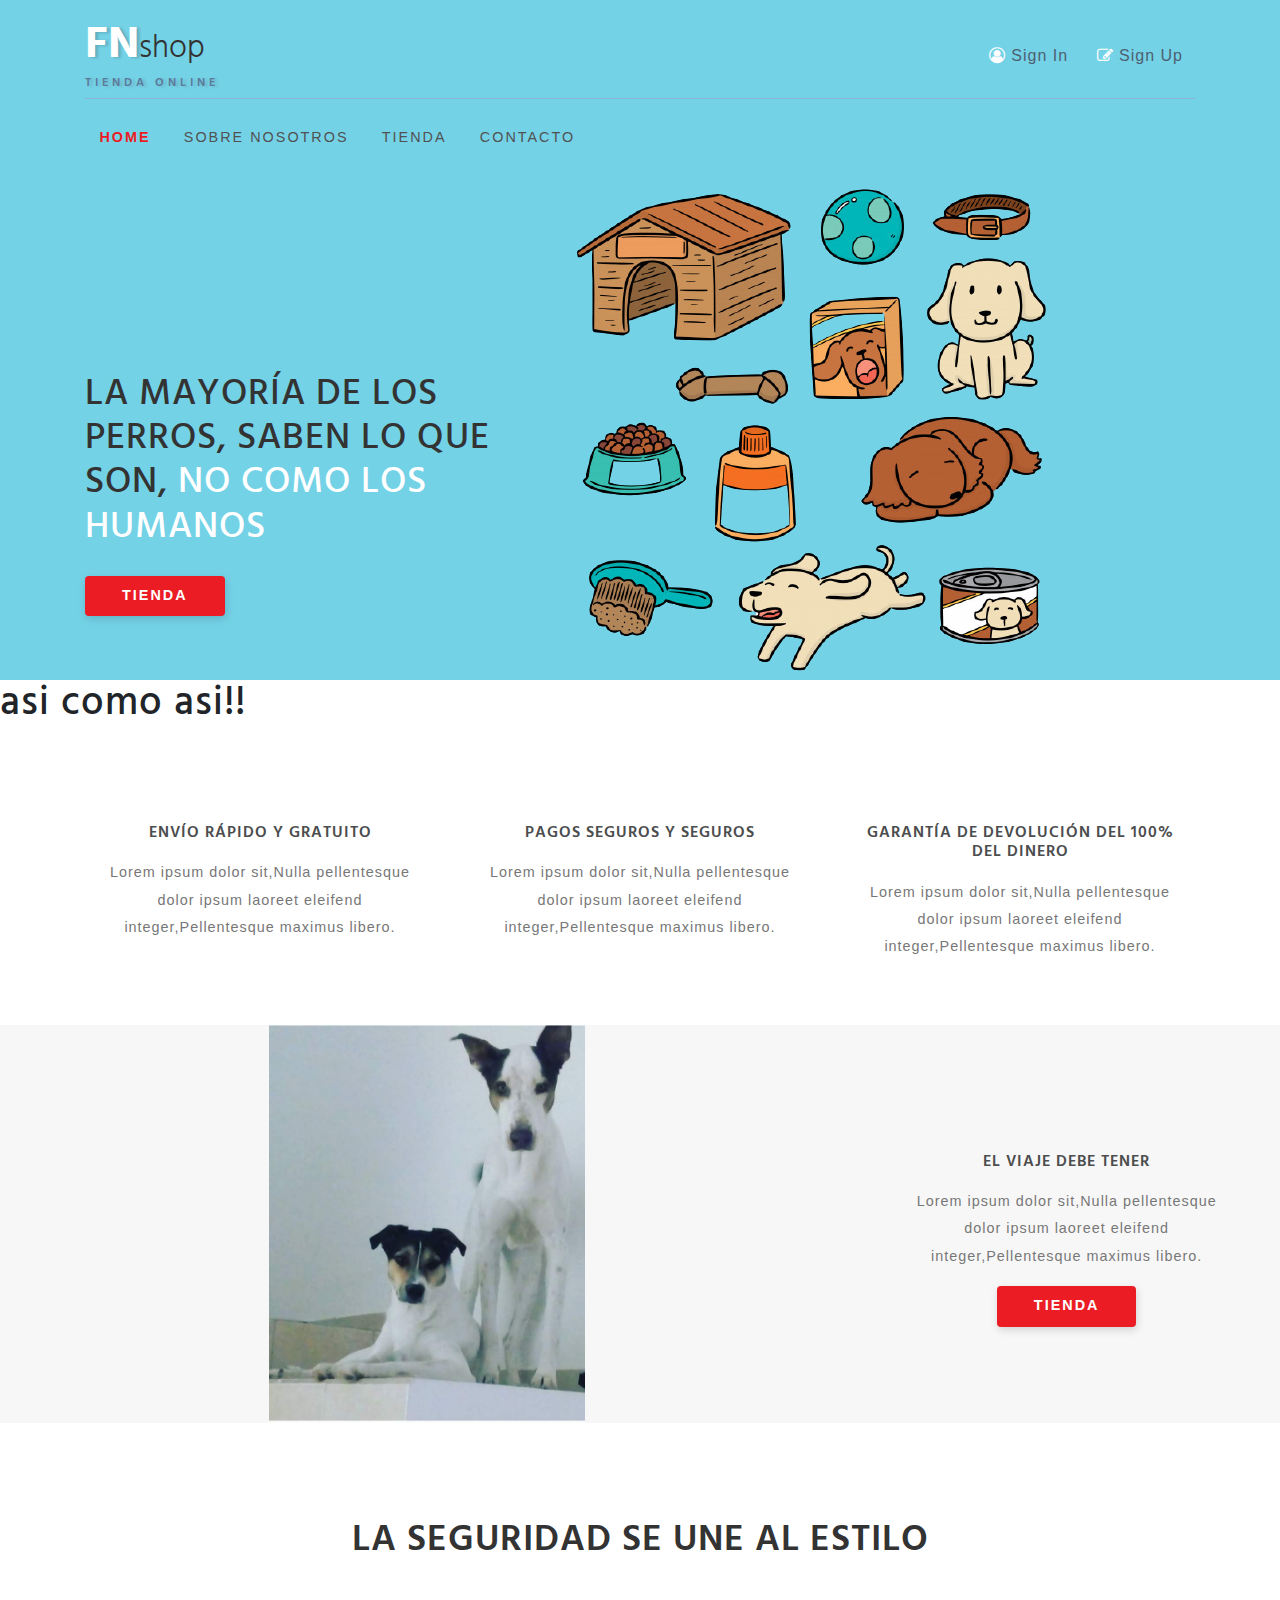
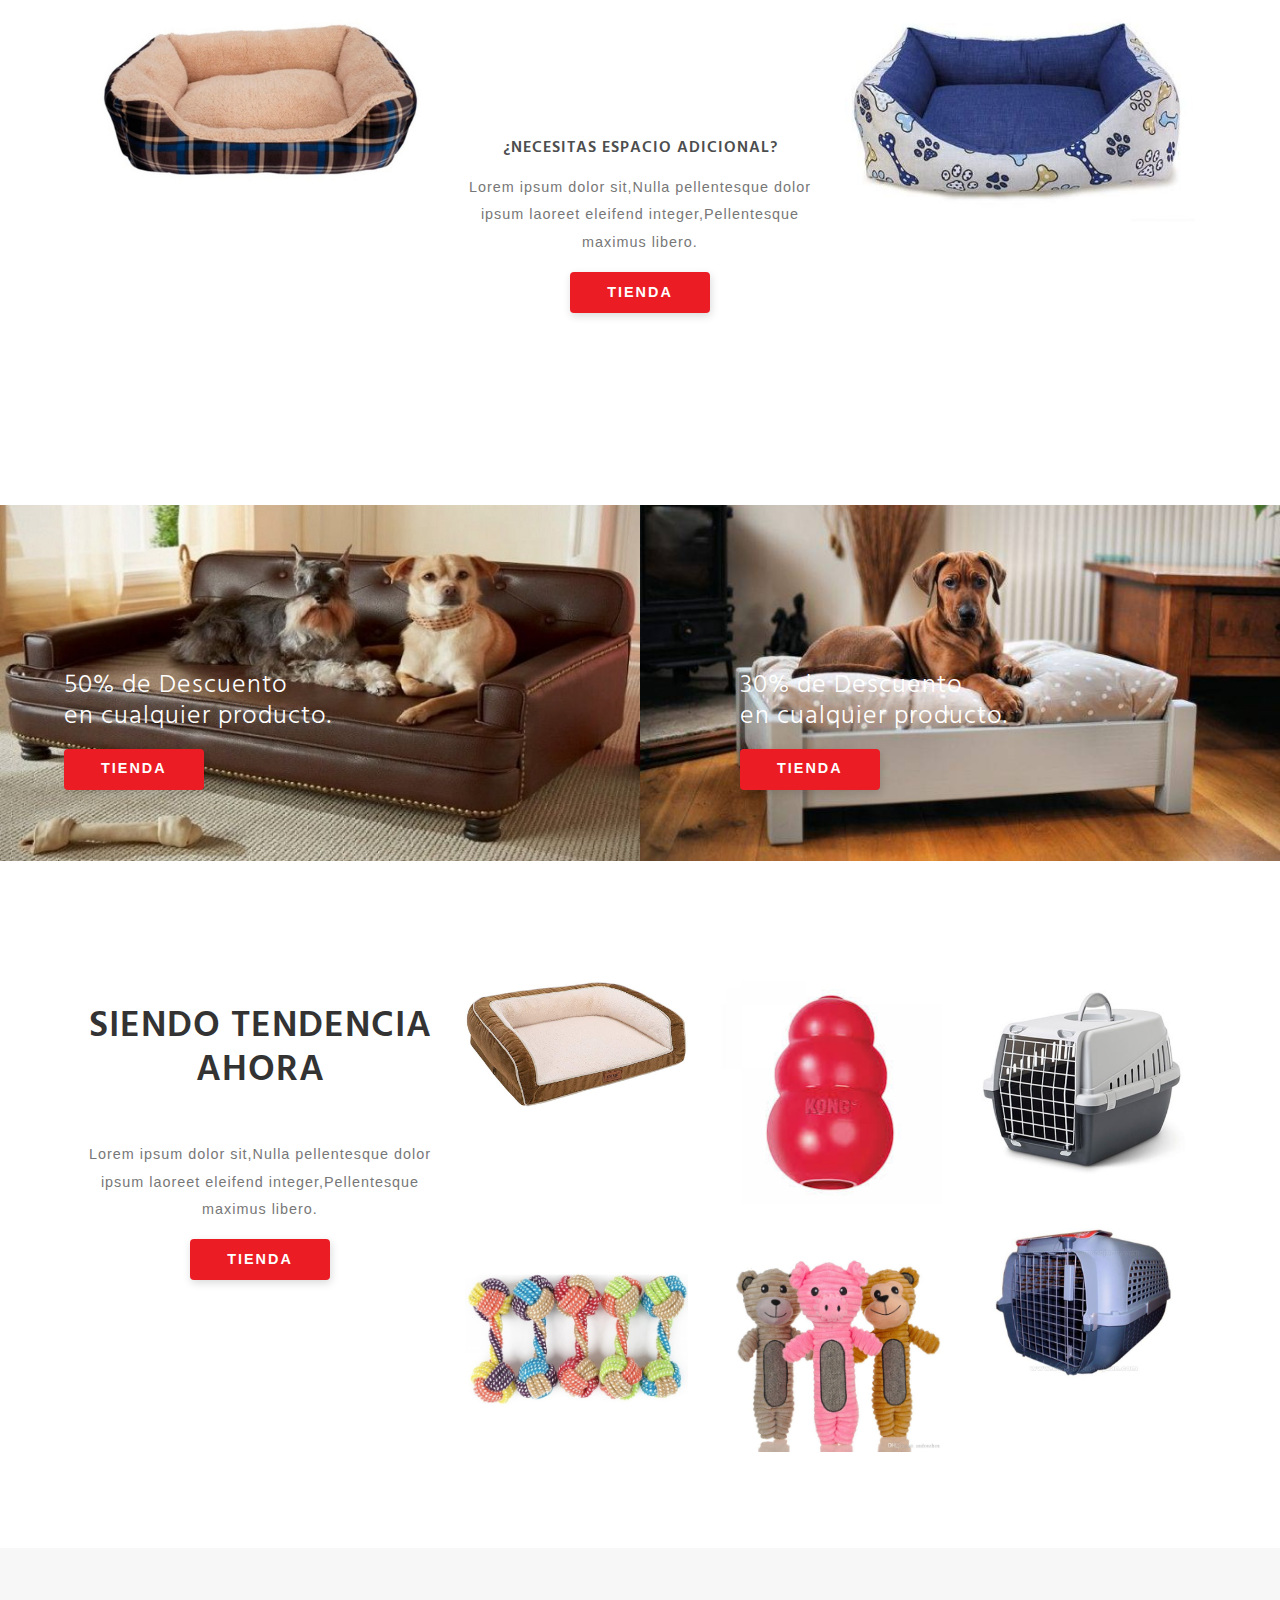
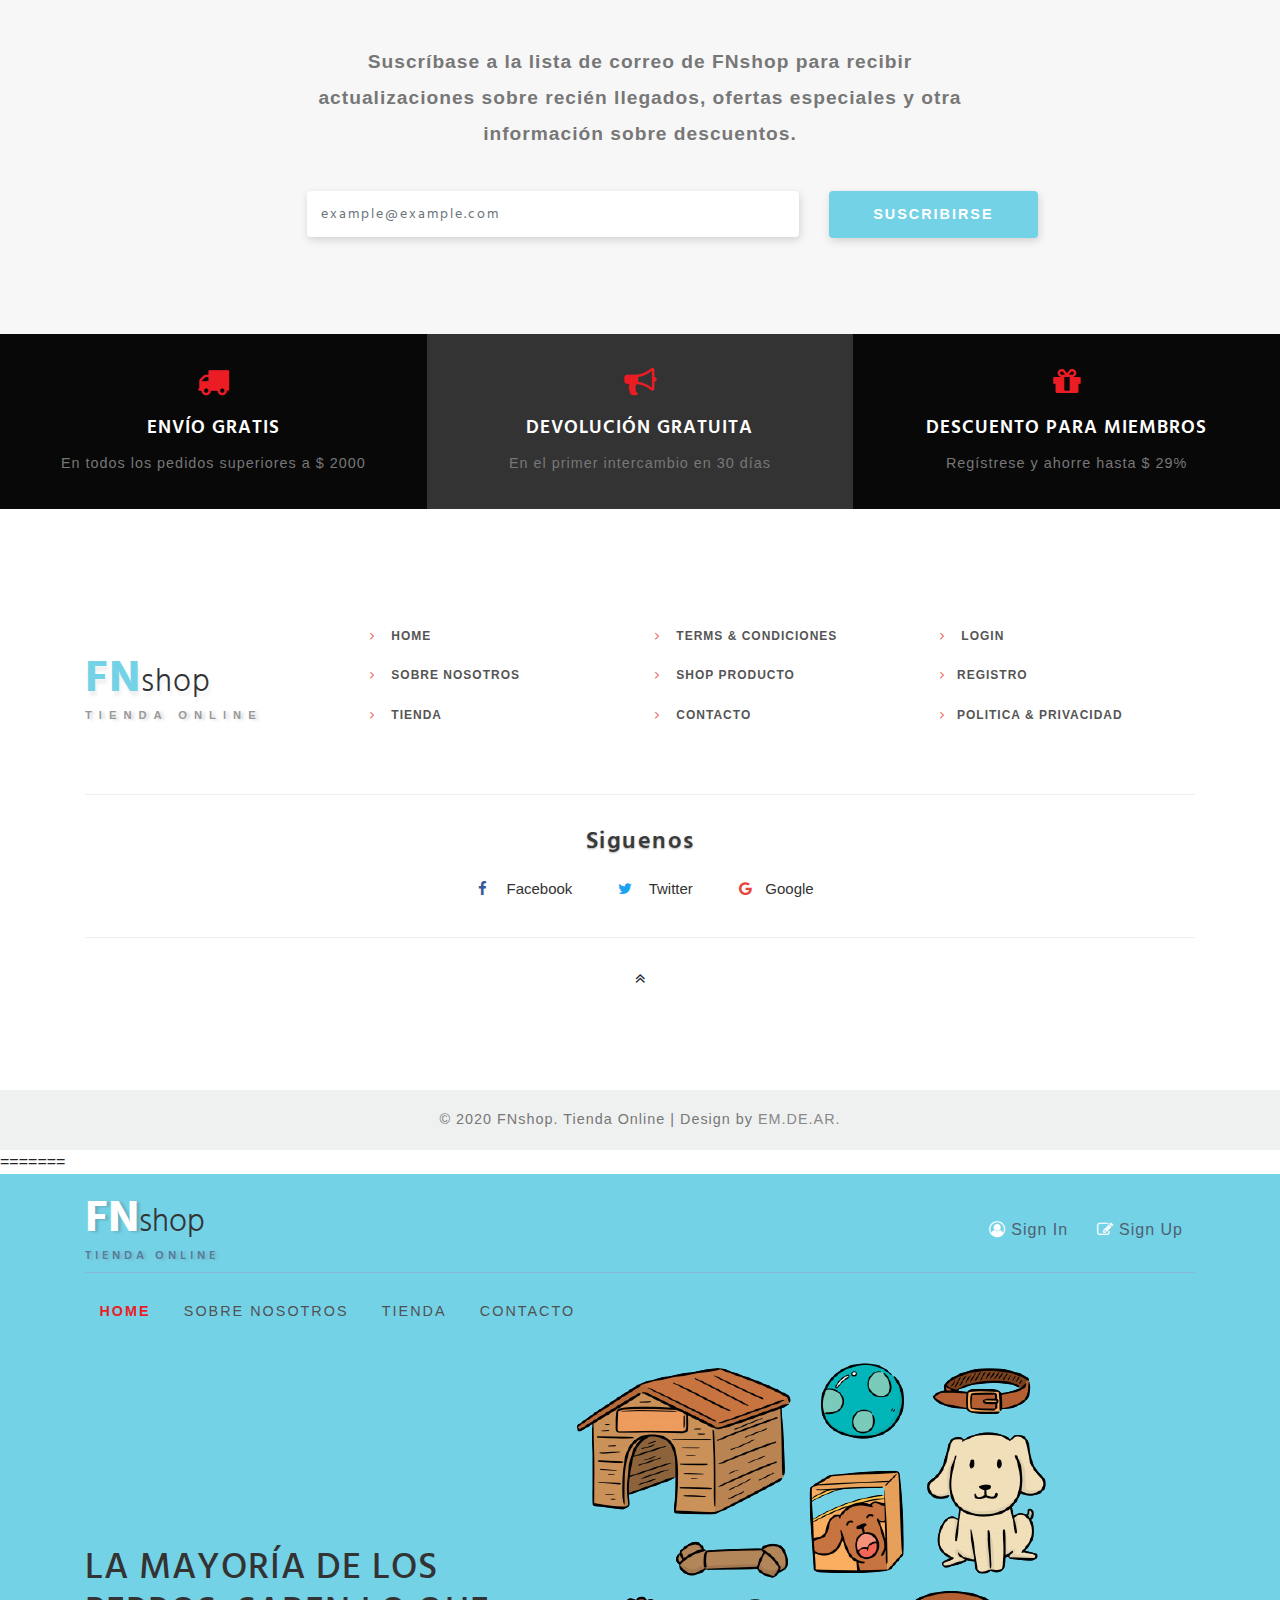
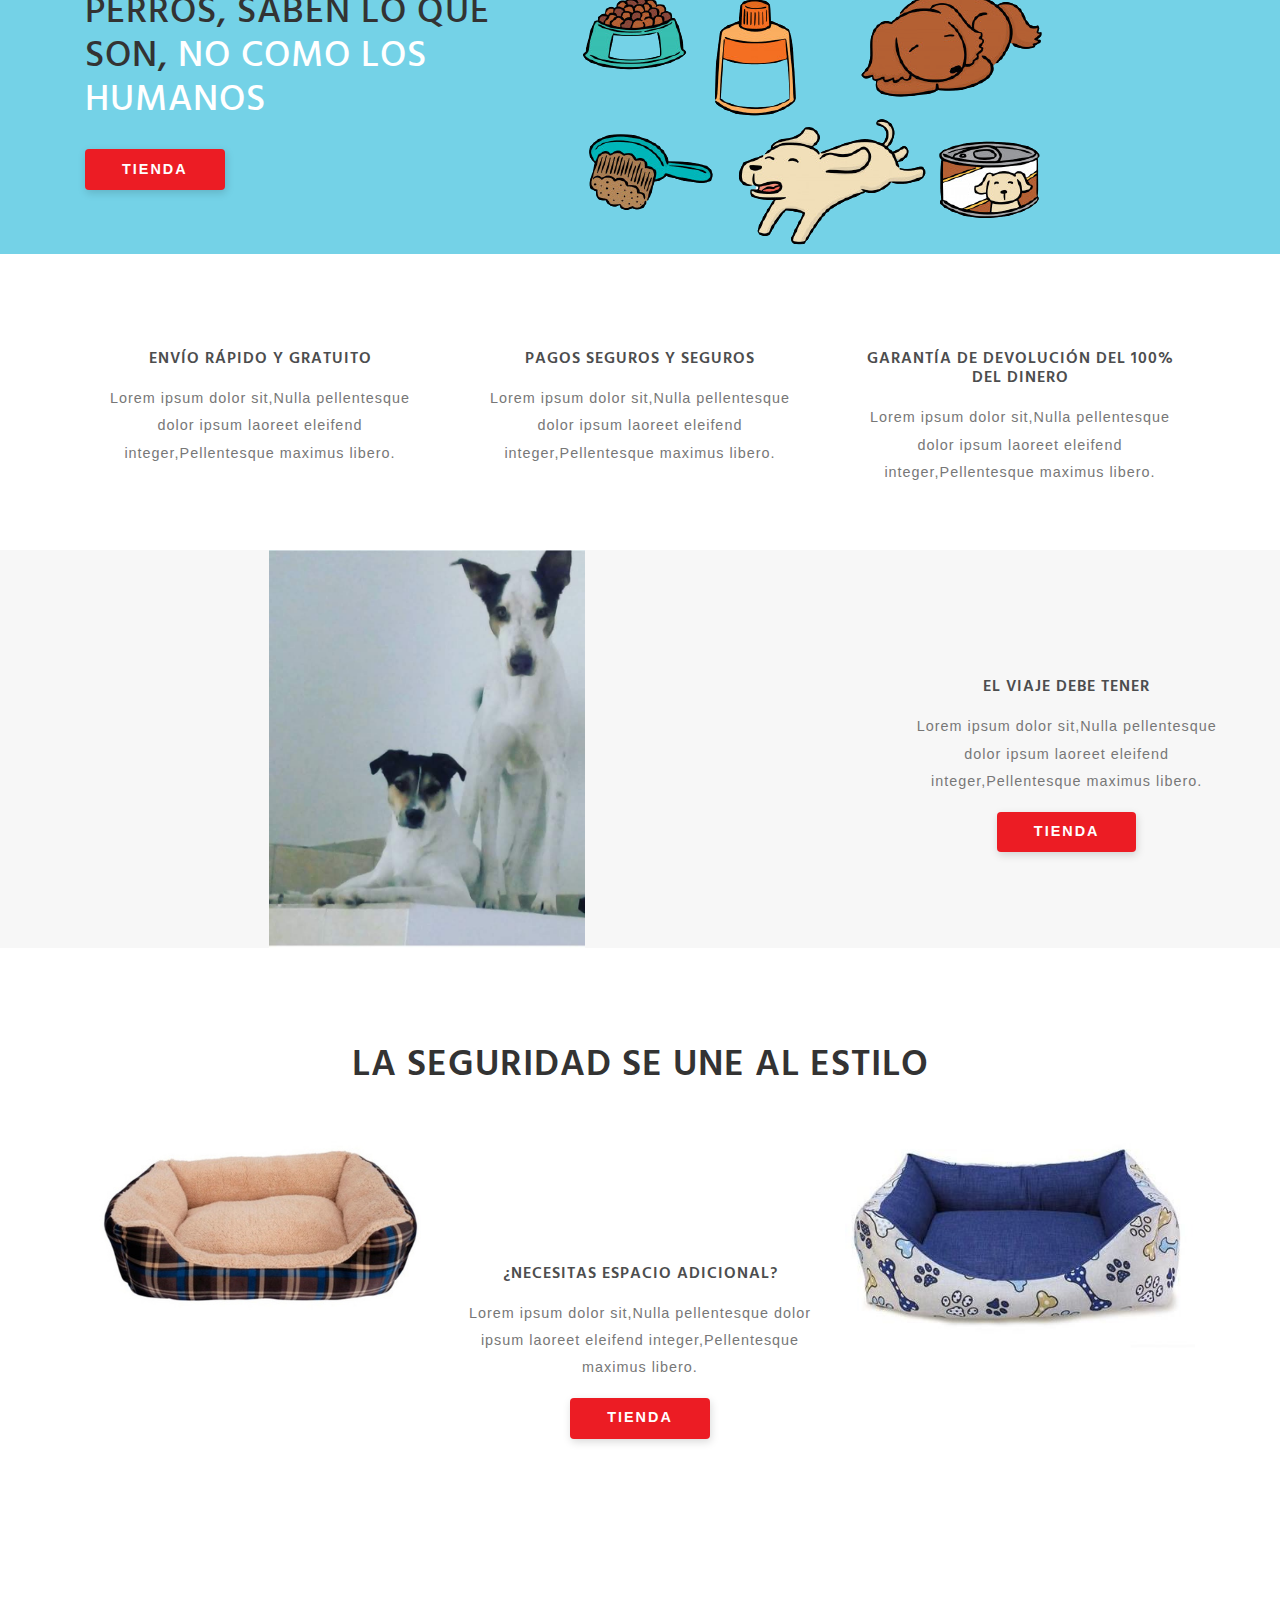
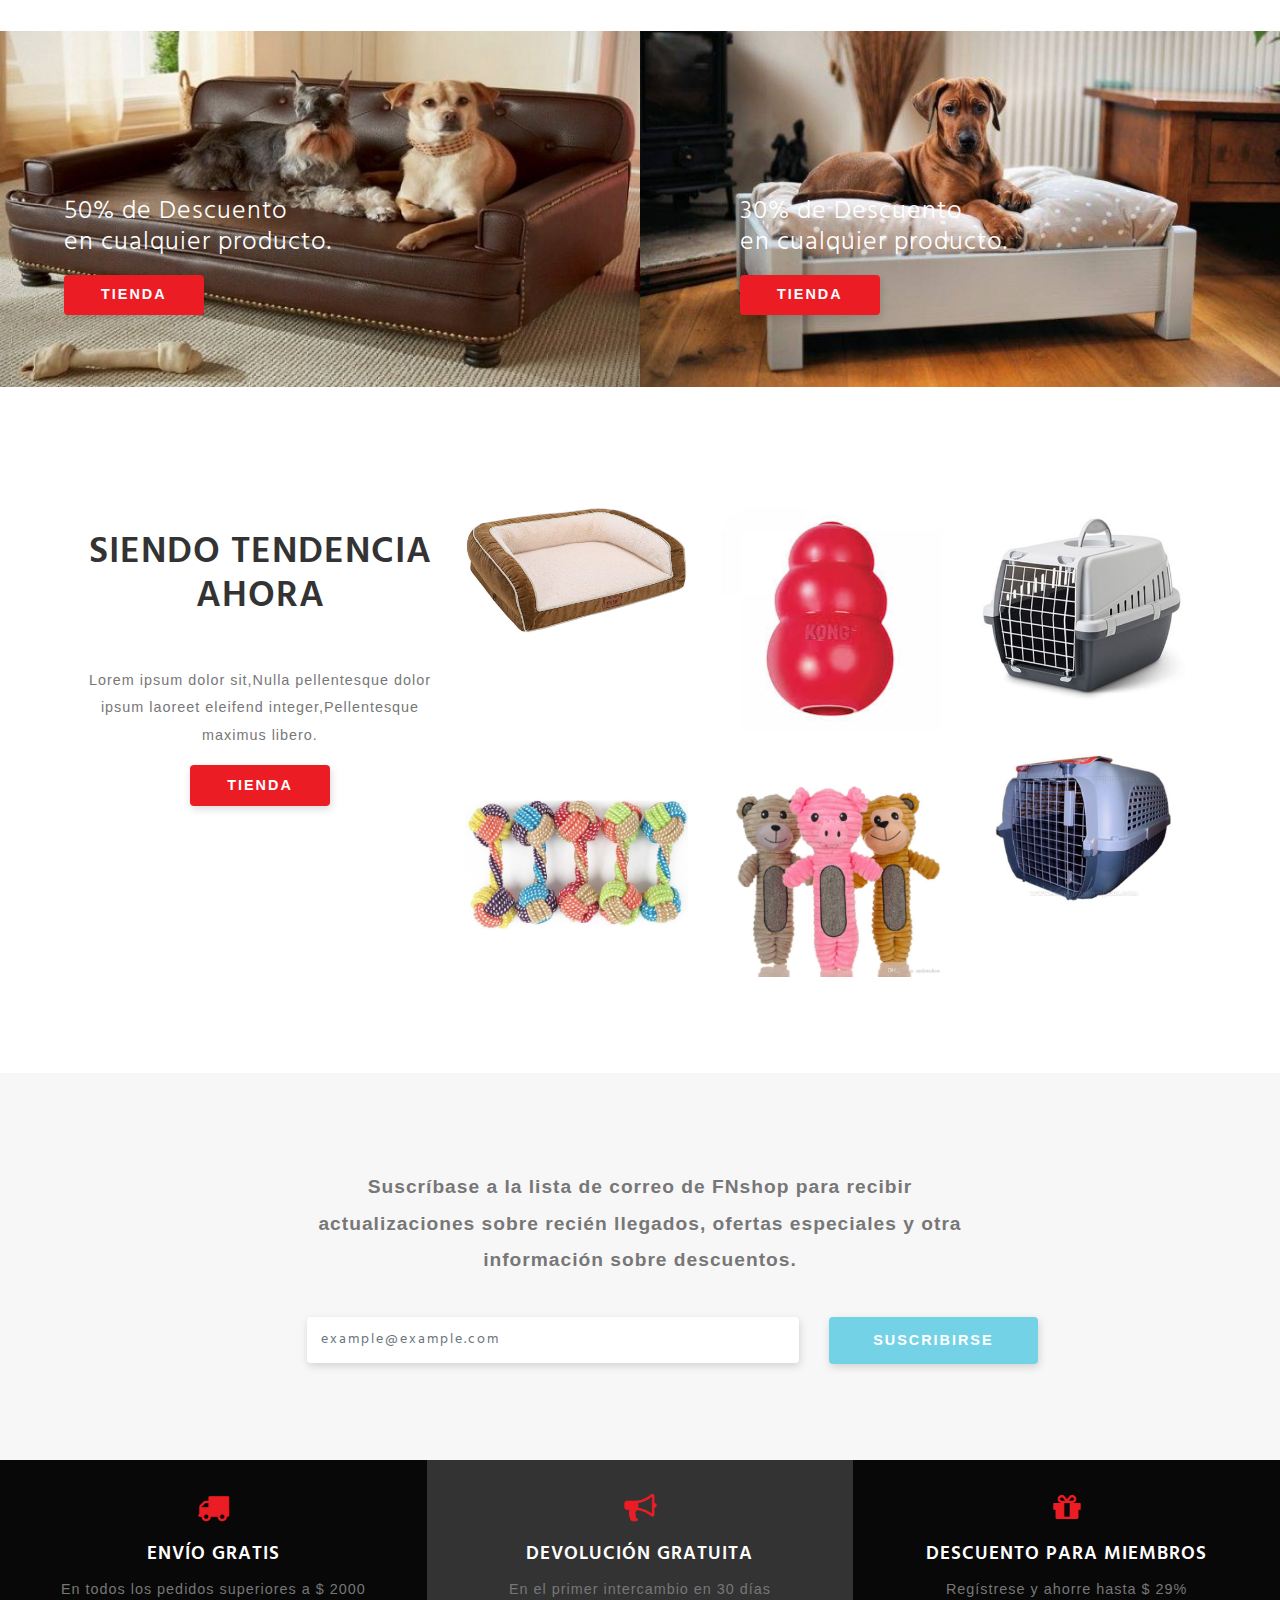
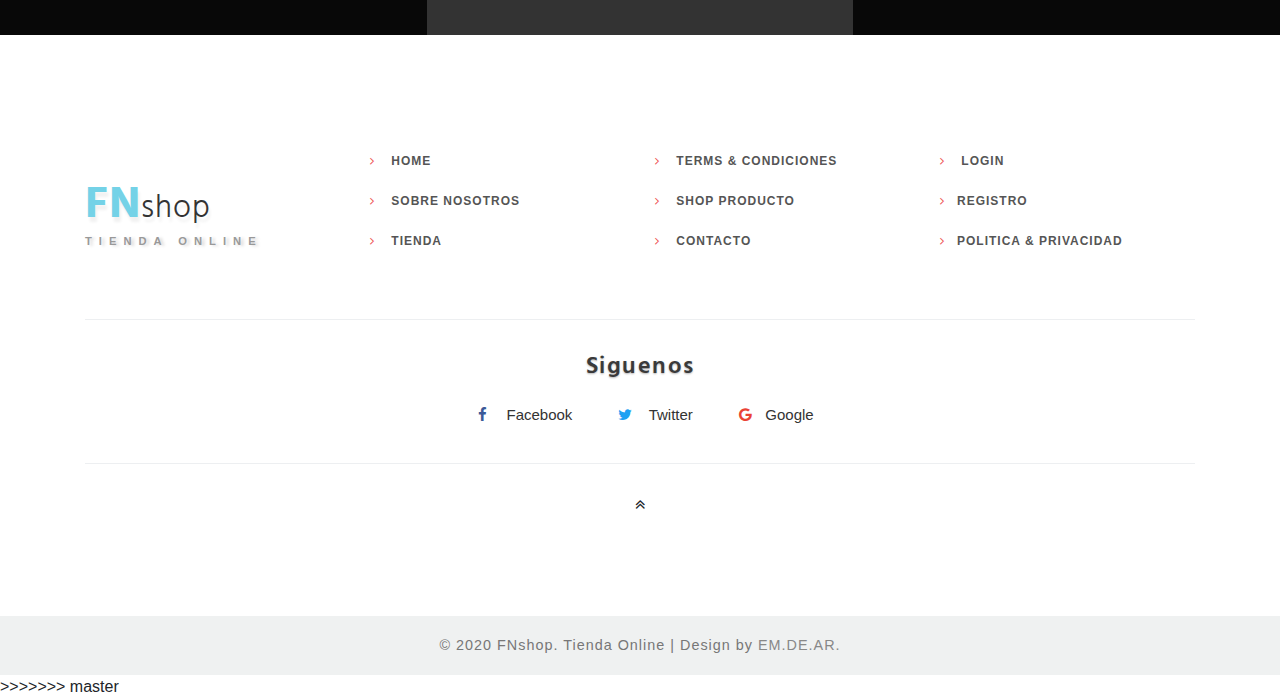
<file: index.html>
<!DOCTYPE html>
<html lang="zxx">

<head>
    <title>FN Tienda Online</title>
    <!-- Meta tag Keywords -->
    <meta name="viewport" content="width=device-width, initial-scale=1">
    <meta charset="UTF-8" />
    
    <script>
        addEventListener("load", function() {
            setTimeout(hideURLbar, 0);
        }, false);

        function hideURLbar() {
            window.scrollTo(0, 1);
        }
    </script>
    <!-- //Meta tag Keywords -->
    <!-- Custom-Files -->
    <link rel="stylesheet" href="css/bootstrap.css">
    <!-- Bootstrap-Core-CSS -->
    <link rel="stylesheet" href="css/style.css" type="text/css" media="all" />
    <!-- Style-CSS -->
    <!-- font-awesome-icons -->
    <link href="css/font-awesome.css" rel="stylesheet">
    <!-- //font-awesome-icons -->
    <!-- /Fonts -->
    <link href="https://fonts.googleapis.com/css2?family=Hind:wght@300;400;500;600;700&display=swap" rel="stylesheet">
    <link rel="stylesheet" href="https://cdnjs.cloudflare.com/ajax/libs/animate.css/4.1.1/animate.min.css"/>
    <!-- //Fonts -->

</head>

<body>
    <div class="main-sec">
        <!-- //header -->
        <header class="py-sm-3 pt-3 pb-2" id="home">
            <div class="container">
                <!-- nav -->
                <div class="top-w3pvt d-flex">
                    <div id="logo">
                        <h1> <a href="index.html"><span class="log-w3pvt">FN</span>shop</a> <label class="sub-des">Tienda Online</label></h1>
                    </div>

                    <div class="forms ml-auto">
                        <a href="login.html" class="btn"><span class="fa fa-user-circle-o"></span> Sign In</a>
                        <a href="register.html" class="btn"><span class="fa fa-pencil-square-o"></span> Sign Up</a>
                    </div>
                </div>
                <div class="nav-top-wthree">
                    <nav>
                        <label for="drop" class="toggle"><span class="fa fa-bars"></span></label>
                        <input type="checkbox" id="drop" />
                        <ul class="menu">
                            <li class="active"><a href="index.html">Home</a></li>
                            <li><a href="Sobre.html">Sobre Nosotros</a></li>
                            <li><a href="shop.html">Tienda</a></li>
                            <li><a href="contacto.html">Contacto</a></li>
                        </ul>
                    </nav>
                    <!-- //nav -->
                    <div class="clearfix"></div>
                </div>
            </div>
        </header>
        <!-- //header -->
        <!--/banner-->
        <div class="banner-wthree-info container">
            <div class="row">
                <div class="col-lg-5 banner-left-info">
                    <h3>La mayoría de los perros, saben lo que son, <span>no como los humanos</span></h3>
                    <a href="shop.html" class="btn shop">Tienda</a>
                </div>

                <div class="col-lg-7 banner-img">
                    <img src="mascotas/bag.png" alt="part image" class="img-fluid">
                </div>
            </div>
        </div>
    </div>
        <h1 class="animate__animated animate__bounce animate__delay-2s">asi como asi!!</h1>
    <!-- //banner-->
    <!--/banner-bottom -->
    <section class="banner-bottom py-5">
        <div class="container py-md-3">
            <div class="row grids-wthree-info text-center">
                <div class="col-lg-4 ab-content">
                    <div class="ab-info-con">
                        <h4>ENVÍO RÁPIDO Y GRATUITO</h4>
                        <p>Lorem ipsum dolor sit,Nulla pellentesque dolor ipsum laoreet eleifend integer,Pellentesque maximus libero.</p>
                    </div>
                </div>
                <div class="col-lg-4 ab-content">
                    <div class="ab-info-con">
                        <h4>PAGOS SEGUROS Y SEGUROS</h4>
                        <p>Lorem ipsum dolor sit,Nulla pellentesque dolor ipsum laoreet eleifend integer,Pellentesque maximus libero.</p>
                    </div>
                </div>
                <div class="col-lg-4 ab-content">
                    <div class="ab-info-con">
                        <h4>Garantía de devolución del 100% del dinero</h4>
                        <p>Lorem ipsum dolor sit,Nulla pellentesque dolor ipsum laoreet eleifend integer,Pellentesque maximus libero.</p>
                    </div>
                </div>

            </div>
        </div>
    </section>
    <!-- /banner-bottom -->
    <!--/banner-bottom -->
    <section class="collections">
        <div class="container-fluid">
            <div class="row">
                <div class="col-md-8 ab-content-img">

                </div>
                <div class="col-md-4 ab-content text-center p-lg-5 p-3 my-lg-5">
                    <h4>EL VIAJE DEBE TENER</h4>
                    <p>Lorem ipsum dolor sit,Nulla pellentesque dolor ipsum laoreet eleifend integer,Pellentesque maximus libero.</p>
                    <a href="shop.html" class="btn shop mt-3">Tienda</a>

                </div>
            </div>
        </div>
    </section>
    <!-- /banner-bottom -->
    <!--/collections -->
    <section class="banner-bottom py-5">
        <div class="container py-md-5">

            <h3 class="title-wthree mb-lg-5 mb-4 text-center">La seguridad se une al estilo</h3>
            <div class="row text-center">


                <div class="col-md-4 content-gd-wthree">
                    <img src="mascotas/c1.jpg" class="img-fluid" alt="" />
                </div>
                <div class="col-md-4 content-gd-wthree ab-content py-lg-5 my-lg-5">
                    <h4>¿Necesitas espacio adicional?</h4>
                    <p>Lorem ipsum dolor sit,Nulla pellentesque dolor ipsum laoreet eleifend integer,Pellentesque maximus libero.</p>
                    <a href="shop.html" class="btn shop mt-3">Tienda</a>

                </div>
                <div class="col-md-4 content-gd-wthree">
                    <img src="mascotas/c2.jpeg" class="img-fluid" alt="" />
                </div>
            </div>

        </div>
    </section>
    <!-- //collections-->
    <!-- /mid-section -->
    <section class="mid-section">
        <div class="d-lg-flex p-0">
            <div class="col-lg-6 bottom-w3pvt-left p-lg-0">
                <img src="mascotas/ab1.jpg" class="img-fluid" alt="" />
                <div class="pos-wthree">
                    <h4 class="text-wthree">50% de Descuento <br>en cualquier producto.</h4>
                    <a href="shop.html" class="btn shop mt-3">Tienda</a>
                </div>
            </div>
            <div class="col-lg-6 bottom-w3pvt-left bottom-w3pvt-right p-lg-0">
                <img src="mascotas/ab2.jpeg" class="img-fluid" alt="" />
                <div class="pos-w3pvt">
                    <h4 class="text-w3pvt">30% de Descuento <br>en cualquier producto.</h4>
                    <a href="shop.html" class="btn shop mt-3">Tienda</a>
                </div>
            </div>
        </div>
    </section>
    <!-- //mid-section -->

    <!--/gallery -->
    <section class="banner-bottom py-5">
        <div class="container py-md-5">


            <div class="row">
                <div class="col-lg-4 gallery-content-info text-center mt-lg-5">
                    <h3 class="title-wthree mb-lg-5 mb-4">SIENDO TENDENCIA AHORA</h3>
                    <p>Lorem ipsum dolor sit,Nulla pellentesque dolor ipsum laoreet eleifend integer,Pellentesque maximus libero.</p>
                    <a href="shop.html" class="btn shop mt-3">Tienda</a>

                </div>
                <div class="col-lg-8 gallery-content">
                    <div class="row">
                        <div class="col-md-4 col-sm-6 gal-img">
                            <a href="#gal1"><img src="mascotas/g1.jpg" alt="Baggage" class="img-fluid mt-4"></a>
                        </div>
                        <div class="col-md-4 col-sm-6 gal-img">
                            <a href="#gal2"><img src="mascotas/g2.jpg" alt="Baggage" class="img-fluid mt-4"></a>
                        </div>
                        <div class="col-md-4 col-sm-6 gal-img">
                            <a href="#gal3"><img src="mascotas/g3.jpg" alt="Baggage" class="img-fluid mt-4"></a>
                        </div>
                        <div class="col-md-4 col-sm-6 gal-img">
                            <a href="#gal1"><img src="mascotas/g4.jpg" alt="Baggage" class="img-fluid mt-4"></a>
                        </div>
                        <div class="col-md-4 col-sm-6 gal-img">
                            <a href="#gal2"><img src="mascotas/g5.jpg" alt="Baggage" class="img-fluid mt-4"></a>
                        </div>
                        <div class="col-md-4 col-sm-6 gal-img">
                            <a href="#gal3"><img src="mascotas/g6.jpg" alt="Baggage" class="img-fluid mt-4"></a>
                        </div>

                    </div>
                    <!-- gallery popups -->
                    <!-- popup-->
                    <div id="gal1" class="popup-effect">
                        <div class="popup">
                            <img src="mascotas/g1.jpg" alt="Popup image" class="img-fluid mt-4" />
                            <a class="close" href="#gallery">&times;</a>
                        </div>
                    </div>
                    <!-- //popup -->
                    <!-- popup-->
                    <div id="gal2" class="popup-effect">
                        <div class="popup">
                            <img src="mascotas/g2.jpg" alt="Popup image" class="img-fluid mt-4" />
                            <a class="close" href="#gallery">&times;</a>
                        </div>
                    </div>
                    <!-- //popup -->
                    <!-- popup-->
                    <div id="gal3" class="popup-effect">
                        <div class="popup">
                            <img src="mascotas/g3.jpg" alt="Popup image" class="img-fluid mt-4" />
                            <a class="close" href="#gallery">&times;</a>
                        </div>
                    </div>
                    <!-- //popup -->
                    <!-- //gallery popups -->

                </div>
            </div>

        </div>
    </section>
    <!-- //gallery-->
    <!--/newsletter -->
    <section class="newsletter-w3pvt py-5">
        <div class="container py-md-5">
            <form method="post" action="#">
                <p class="text-center">Suscríbase a la lista de correo de FNshop para recibir actualizaciones sobre recién llegados, ofertas especiales y otra información sobre descuentos.</p>
               <div class="row subscribe-sec">
                    <div class="col-md-9">
                        <input type="email" class="form-control" id="email" placeholder="example@example.com" name="email" required="">

                    </div>
                    <div class="col-md-3">

                        <button type="submit" class="btn submit">Suscribirse</button>
                    </div>

                </div>
            </form>
        </div>
    </section>
    <!--//newsletter -->
    <!--/shipping-->
    <section class="shipping-wthree">
        <div class="shiopping-grids d-lg-flex">
            <div class="col-lg-4 shiopping-w3pvt-gd text-center">
                <div class="icon-gd"><span class="fa fa-truck" aria-hidden="true"></span>
                </div>
                <div class="icon-gd-info">
                    <h3>ENVÍO GRATIS</h3>
                    <p>En todos los pedidos superiores a $ 2000</p>
                </div>
            </div>
            <div class="col-lg-4 shiopping-w3pvt-gd sec text-center">
                <div class="icon-gd"><span class="fa fa-bullhorn" aria-hidden="true"></span></div>
                <div class="icon-gd-info">
                    <h3>DEVOLUCIÓN GRATUITA</h3>
                    <p>En el primer intercambio en 30 días</p>
                </div>
            </div>
            <div class="col-lg-4 shiopping-w3pvt-gd text-center">
                <div class="icon-gd"> <span class="fa fa-gift" aria-hidden="true"></span></div>
                <div class="icon-gd-info">
                    <h3>DESCUENTO PARA MIEMBROS</h3>
                    <p>Regístrese y ahorre hasta $ 29%</p>
                </div>

            </div>
        </div>

    </section>
    <!--//shipping-->
    <!-- footer -->
    <div class="footer_agileinfo_topf py-5">
        <div class="container py-md-5">
            <div class="row">
                <div class="col-lg-3 footer_wthree_gridf mt-lg-5">
                    <h2><a href="index.html"><span>FN</span>shop</a> </h2>
                    <label class="sub-des2">Tienda Online</label>
                </div>
                <div class="col-lg-3 footer_wthree_gridf mt-md-0 mt-4">
                    <ul class="footer_wthree_gridf_list">
                        <li>
                            <a href="index.html"><span class="fa fa-angle-right" aria-hidden="true"></span> Home</a>
                        </li>
                        <li>
                            <a href="sobre.html"><span class="fa fa-angle-right" aria-hidden="true"></span> Sobre Nosotros</a>
                        </li>
                        <li>
                            <a href="shop.html"><span class="fa fa-angle-right" aria-hidden="true"></span> Tienda</a>
                        </li>
                    </ul>
                </div>
                <div class="col-lg-3 footer_wthree_gridf mt-md-0 mt-sm-4 mt-3">
                    <ul class="footer_wthree_gridf_list">
                        
                        <li>
                            <a href="#"><span class="fa fa-angle-right" aria-hidden="true"></span> Terms & Condiciones</a>
                        </li>
                        <li>
                            <a href="single.html"><span class="fa fa-angle-right" aria-hidden="true"></span> Shop Producto</a>
                        </li>
                        <li>
                            <a href="contacto.html"><span class="fa fa-angle-right" aria-hidden="true"></span> Contacto</a>
                        </li>
                    </ul>
                </div>

                <div class="col-lg-3 footer_wthree_gridf mt-md-0 mt-sm-4 mt-3">
                    <ul class="footer_wthree_gridf_list">
                        <li>
                            <a href="login.html"><span class="fa fa-angle-right" aria-hidden="true"></span> Login </a>
                        </li>

                        <li>
                            <a href="register.html"><span class="fa fa-angle-right" aria-hidden="true"></span>Registro</a>
                        </li>
                        <li>
                            <a href="#"><span class="fa fa-angle-right" aria-hidden="true"></span>Politica & Privacidad</a>
                        </li>

                    </ul>
                </div>
            </div>

            <div class="w3ls-fsocial-grid">
                <h3 class="sub-w3ls-headf">Siguenos</h3>
                <div class="social-ficons">
                    <ul>
                        <li><a href="#"><span class="fa fa-facebook"></span> Facebook</a></li>
                        <li><a href="#"><span class="fa fa-twitter"></span> Twitter</a></li>
                        <li><a href="#"><span class="fa fa-google"></span>Google</a></li>
                    </ul>
                </div>
            </div>
            <div class="move-top text-center mt-lg-4 mt-3">
                <a href="#home"><span class="fa fa-angle-double-up" aria-hidden="true"></span></a>
            </div>
        </div>
    </div>
    <!-- //footer -->

    <!-- copyright -->
    <div class="cpy-right text-center py-3">
        <p>© 2020 FNshop. Tienda Online | Design by
            <a href="#"> EM.DE.AR.</a>
        </p>

    </div>
    <!-- //copyright -->

</body>

</html>
=======
<!DOCTYPE html>
<html lang="zxx">

<head>
    <title>FN Tienda Online</title>
    <!-- Meta tag Keywords -->
    <meta name="viewport" content="width=device-width, initial-scale=1">
    <meta charset="UTF-8" />
    
    <script>
        addEventListener("load", function() {
            setTimeout(hideURLbar, 0);
        }, false);

        function hideURLbar() {
            window.scrollTo(0, 1);
        }
    </script>
    <!-- //Meta tag Keywords -->
    <!-- Custom-Files -->
    <link rel="stylesheet" href="css/bootstrap.css">
    <!-- Bootstrap-Core-CSS -->
    <link rel="stylesheet" href="css/style.css" type="text/css" media="all" />
    <!-- Style-CSS -->
    <!-- font-awesome-icons -->
    <link href="css/font-awesome.css" rel="stylesheet">
    <!-- //font-awesome-icons -->
    <!-- /Fonts -->
    <link href="https://fonts.googleapis.com/css2?family=Hind:wght@300;400;500;600;700&display=swap" rel="stylesheet">
    <!-- //Fonts -->

</head>

<body>
    <div class="main-sec">
        <!-- //header -->
        <header class="py-sm-3 pt-3 pb-2" id="home">
            <div class="container">
                <!-- nav -->
                <div class="top-w3pvt d-flex">
                    <div id="logo">
                        <h1> <a href="index.html"><span class="log-w3pvt">FN</span>shop</a> <label class="sub-des">Tienda Online</label></h1>
                    </div>

                    <div class="forms ml-auto">
                        <a href="login.html" class="btn"><span class="fa fa-user-circle-o"></span> Sign In</a>
                        <a href="register.html" class="btn"><span class="fa fa-pencil-square-o"></span> Sign Up</a>
                    </div>
                </div>
                <div class="nav-top-wthree">
                    <nav>
                        <label for="drop" class="toggle"><span class="fa fa-bars"></span></label>
                        <input type="checkbox" id="drop" />
                        <ul class="menu">
                            <li class="active"><a href="index.html">Home</a></li>
                            <li><a href="Sobre.html">Sobre Nosotros</a></li>
                            <li><a href="shop.html">Tienda</a></li>
                            <li><a href="contacto.html">Contacto</a></li>
                        </ul>
                    </nav>
                    <!-- //nav -->
                    <div class="clearfix"></div>
                </div>
            </div>
        </header>
        <!-- //header -->
        <!--/banner-->
        <div class="banner-wthree-info container">
            <div class="row">
                <div class="col-lg-5 banner-left-info">
                    <h3>La mayoría de los perros, saben lo que son, <span>no como los humanos</span></h3>
                    <a href="shop.html" class="btn shop">Tienda</a>
                </div>

                <div class="col-lg-7 banner-img">
                    <img src="mascotas/bag.png" alt="part image" class="img-fluid">
                </div>
            </div>
        </div>
    </div>

    <!-- //banner-->
    <!--/banner-bottom -->
    <section class="banner-bottom py-5">
        <div class="container py-md-3">
            <div class="row grids-wthree-info text-center">
                <div class="col-lg-4 ab-content">
                    <div class="ab-info-con">
                        <h4>ENVÍO RÁPIDO Y GRATUITO</h4>
                        <p>Lorem ipsum dolor sit,Nulla pellentesque dolor ipsum laoreet eleifend integer,Pellentesque maximus libero.</p>
                    </div>
                </div>
                <div class="col-lg-4 ab-content">
                    <div class="ab-info-con">
                        <h4>PAGOS SEGUROS Y SEGUROS</h4>
                        <p>Lorem ipsum dolor sit,Nulla pellentesque dolor ipsum laoreet eleifend integer,Pellentesque maximus libero.</p>
                    </div>
                </div>
                <div class="col-lg-4 ab-content">
                    <div class="ab-info-con">
                        <h4>Garantía de devolución del 100% del dinero</h4>
                        <p>Lorem ipsum dolor sit,Nulla pellentesque dolor ipsum laoreet eleifend integer,Pellentesque maximus libero.</p>
                    </div>
                </div>

            </div>
        </div>
    </section>
    <!-- /banner-bottom -->
    <!--/banner-bottom -->
    <section class="collections">
        <div class="container-fluid">
            <div class="row">
                <div class="col-md-8 ab-content-img">

                </div>
                <div class="col-md-4 ab-content text-center p-lg-5 p-3 my-lg-5">
                    <h4>EL VIAJE DEBE TENER</h4>
                    <p>Lorem ipsum dolor sit,Nulla pellentesque dolor ipsum laoreet eleifend integer,Pellentesque maximus libero.</p>
                    <a href="shop.html" class="btn shop mt-3">Tienda</a>

                </div>
            </div>
        </div>
    </section>
    <!-- /banner-bottom -->
    <!--/collections -->
    <section class="banner-bottom py-5">
        <div class="container py-md-5">

            <h3 class="title-wthree mb-lg-5 mb-4 text-center">La seguridad se une al estilo</h3>
            <div class="row text-center">


                <div class="col-md-4 content-gd-wthree">
                    <img src="mascotas/c1.jpg" class="img-fluid" alt="" />
                </div>
                <div class="col-md-4 content-gd-wthree ab-content py-lg-5 my-lg-5">
                    <h4>¿Necesitas espacio adicional?</h4>
                    <p>Lorem ipsum dolor sit,Nulla pellentesque dolor ipsum laoreet eleifend integer,Pellentesque maximus libero.</p>
                    <a href="shop.html" class="btn shop mt-3">Tienda</a>

                </div>
                <div class="col-md-4 content-gd-wthree">
                    <img src="mascotas/c2.jpeg" class="img-fluid" alt="" />
                </div>
            </div>

        </div>
    </section>
    <!-- //collections-->
    <!-- /mid-section -->
    <section class="mid-section">
        <div class="d-lg-flex p-0">
            <div class="col-lg-6 bottom-w3pvt-left p-lg-0">
                <img src="mascotas/ab1.jpg" class="img-fluid" alt="" />
                <div class="pos-wthree">
                    <h4 class="text-wthree">50% de Descuento <br>en cualquier producto.</h4>
                    <a href="shop.html" class="btn shop mt-3">Tienda</a>
                </div>
            </div>
            <div class="col-lg-6 bottom-w3pvt-left bottom-w3pvt-right p-lg-0">
                <img src="mascotas/ab2.jpeg" class="img-fluid" alt="" />
                <div class="pos-w3pvt">
                    <h4 class="text-w3pvt">30% de Descuento <br>en cualquier producto.</h4>
                    <a href="shop.html" class="btn shop mt-3">Tienda</a>
                </div>
            </div>
        </div>
    </section>
    <!-- //mid-section -->

    <!--/gallery -->
    <section class="banner-bottom py-5">
        <div class="container py-md-5">


            <div class="row">
                <div class="col-lg-4 gallery-content-info text-center mt-lg-5">
                    <h3 class="title-wthree mb-lg-5 mb-4">SIENDO TENDENCIA AHORA</h3>
                    <p>Lorem ipsum dolor sit,Nulla pellentesque dolor ipsum laoreet eleifend integer,Pellentesque maximus libero.</p>
                    <a href="shop.html" class="btn shop mt-3">Tienda</a>

                </div>
                <div class="col-lg-8 gallery-content">
                    <div class="row">
                        <div class="col-md-4 col-sm-6 gal-img">
                            <a href="#gal1"><img src="mascotas/g1.jpg" alt="Baggage" class="img-fluid mt-4"></a>
                        </div>
                        <div class="col-md-4 col-sm-6 gal-img">
                            <a href="#gal2"><img src="mascotas/g2.jpg" alt="Baggage" class="img-fluid mt-4"></a>
                        </div>
                        <div class="col-md-4 col-sm-6 gal-img">
                            <a href="#gal3"><img src="mascotas/g3.jpg" alt="Baggage" class="img-fluid mt-4"></a>
                        </div>
                        <div class="col-md-4 col-sm-6 gal-img">
                            <a href="#gal1"><img src="mascotas/g4.jpg" alt="Baggage" class="img-fluid mt-4"></a>
                        </div>
                        <div class="col-md-4 col-sm-6 gal-img">
                            <a href="#gal2"><img src="mascotas/g5.jpg" alt="Baggage" class="img-fluid mt-4"></a>
                        </div>
                        <div class="col-md-4 col-sm-6 gal-img">
                            <a href="#gal3"><img src="mascotas/g6.jpg" alt="Baggage" class="img-fluid mt-4"></a>
                        </div>

                    </div>
                    <!-- gallery popups -->
                    <!-- popup-->
                    <div id="gal1" class="popup-effect">
                        <div class="popup">
                            <img src="mascotas/g1.jpg" alt="Popup image" class="img-fluid mt-4" />
                            <a class="close" href="#gallery">&times;</a>
                        </div>
                    </div>
                    <!-- //popup -->
                    <!-- popup-->
                    <div id="gal2" class="popup-effect">
                        <div class="popup">
                            <img src="mascotas/g2.jpg" alt="Popup image" class="img-fluid mt-4" />
                            <a class="close" href="#gallery">&times;</a>
                        </div>
                    </div>
                    <!-- //popup -->
                    <!-- popup-->
                    <div id="gal3" class="popup-effect">
                        <div class="popup">
                            <img src="mascotas/g3.jpg" alt="Popup image" class="img-fluid mt-4" />
                            <a class="close" href="#gallery">&times;</a>
                        </div>
                    </div>
                    <!-- //popup -->
                    <!-- //gallery popups -->

                </div>
            </div>

        </div>
    </section>
    <!-- //gallery-->
    <!--/newsletter -->
    <section class="newsletter-w3pvt py-5">
        <div class="container py-md-5">
            <form method="post" action="#">
                <p class="text-center">Suscríbase a la lista de correo de FNshop para recibir actualizaciones sobre recién llegados, ofertas especiales y otra información sobre descuentos.</p>
               <div class="row subscribe-sec">
                    <div class="col-md-9">
                        <input type="email" class="form-control" id="email" placeholder="example@example.com" name="email" required="">

                    </div>
                    <div class="col-md-3">

                        <button type="submit" class="btn submit">Suscribirse</button>
                    </div>

                </div>
            </form>
        </div>
    </section>
    <!--//newsletter -->
    <!--/shipping-->
    <section class="shipping-wthree">
        <div class="shiopping-grids d-lg-flex">
            <div class="col-lg-4 shiopping-w3pvt-gd text-center">
                <div class="icon-gd"><span class="fa fa-truck" aria-hidden="true"></span>
                </div>
                <div class="icon-gd-info">
                    <h3>ENVÍO GRATIS</h3>
                    <p>En todos los pedidos superiores a $ 2000</p>
                </div>
            </div>
            <div class="col-lg-4 shiopping-w3pvt-gd sec text-center">
                <div class="icon-gd"><span class="fa fa-bullhorn" aria-hidden="true"></span></div>
                <div class="icon-gd-info">
                    <h3>DEVOLUCIÓN GRATUITA</h3>
                    <p>En el primer intercambio en 30 días</p>
                </div>
            </div>
            <div class="col-lg-4 shiopping-w3pvt-gd text-center">
                <div class="icon-gd"> <span class="fa fa-gift" aria-hidden="true"></span></div>
                <div class="icon-gd-info">
                    <h3>DESCUENTO PARA MIEMBROS</h3>
                    <p>Regístrese y ahorre hasta $ 29%</p>
                </div>

            </div>
        </div>

    </section>
    <!--//shipping-->
    <!-- footer -->
    <div class="footer_agileinfo_topf py-5">
        <div class="container py-md-5">
            <div class="row">
                <div class="col-lg-3 footer_wthree_gridf mt-lg-5">
                    <h2><a href="index.html"><span>FN</span>shop</a> </h2>
                    <label class="sub-des2">Tienda Online</label>
                </div>
                <div class="col-lg-3 footer_wthree_gridf mt-md-0 mt-4">
                    <ul class="footer_wthree_gridf_list">
                        <li>
                            <a href="index.html"><span class="fa fa-angle-right" aria-hidden="true"></span> Home</a>
                        </li>
                        <li>
                            <a href="sobre.html"><span class="fa fa-angle-right" aria-hidden="true"></span> Sobre Nosotros</a>
                        </li>
                        <li>
                            <a href="shop.html"><span class="fa fa-angle-right" aria-hidden="true"></span> Tienda</a>
                        </li>
                    </ul>
                </div>
                <div class="col-lg-3 footer_wthree_gridf mt-md-0 mt-sm-4 mt-3">
                    <ul class="footer_wthree_gridf_list">
                        
                        <li>
                            <a href="#"><span class="fa fa-angle-right" aria-hidden="true"></span> Terms & Condiciones</a>
                        </li>
                        <li>
                            <a href="single.html"><span class="fa fa-angle-right" aria-hidden="true"></span> Shop Producto</a>
                        </li>
                        <li>
                            <a href="contacto.html"><span class="fa fa-angle-right" aria-hidden="true"></span> Contacto</a>
                        </li>
                    </ul>
                </div>

                <div class="col-lg-3 footer_wthree_gridf mt-md-0 mt-sm-4 mt-3">
                    <ul class="footer_wthree_gridf_list">
                        <li>
                            <a href="login.html"><span class="fa fa-angle-right" aria-hidden="true"></span> Login </a>
                        </li>

                        <li>
                            <a href="register.html"><span class="fa fa-angle-right" aria-hidden="true"></span>Registro</a>
                        </li>
                        <li>
                            <a href="#"><span class="fa fa-angle-right" aria-hidden="true"></span>Politica & Privacidad</a>
                        </li>

                    </ul>
                </div>
            </div>

            <div class="w3ls-fsocial-grid">
                <h3 class="sub-w3ls-headf">Siguenos</h3>
                <div class="social-ficons">
                    <ul>
                        <li><a href="#"><span class="fa fa-facebook"></span> Facebook</a></li>
                        <li><a href="#"><span class="fa fa-twitter"></span> Twitter</a></li>
                        <li><a href="#"><span class="fa fa-google"></span>Google</a></li>
                    </ul>
                </div>
            </div>
            <div class="move-top text-center mt-lg-4 mt-3">
                <a href="#home"><span class="fa fa-angle-double-up" aria-hidden="true"></span></a>
            </div>
        </div>
    </div>
    <!-- //footer -->

    <!-- copyright -->
    <div class="cpy-right text-center py-3">
        <p>© 2020 FNshop. Tienda Online | Design by
            <a href="#"> EM.DE.AR.</a>
        </p>

    </div>
    <script src="js/wow.min.js"></script>
              <script>
              new WOW().init();
              </script>

</body>

</html>
>>>>>>> master
</file>
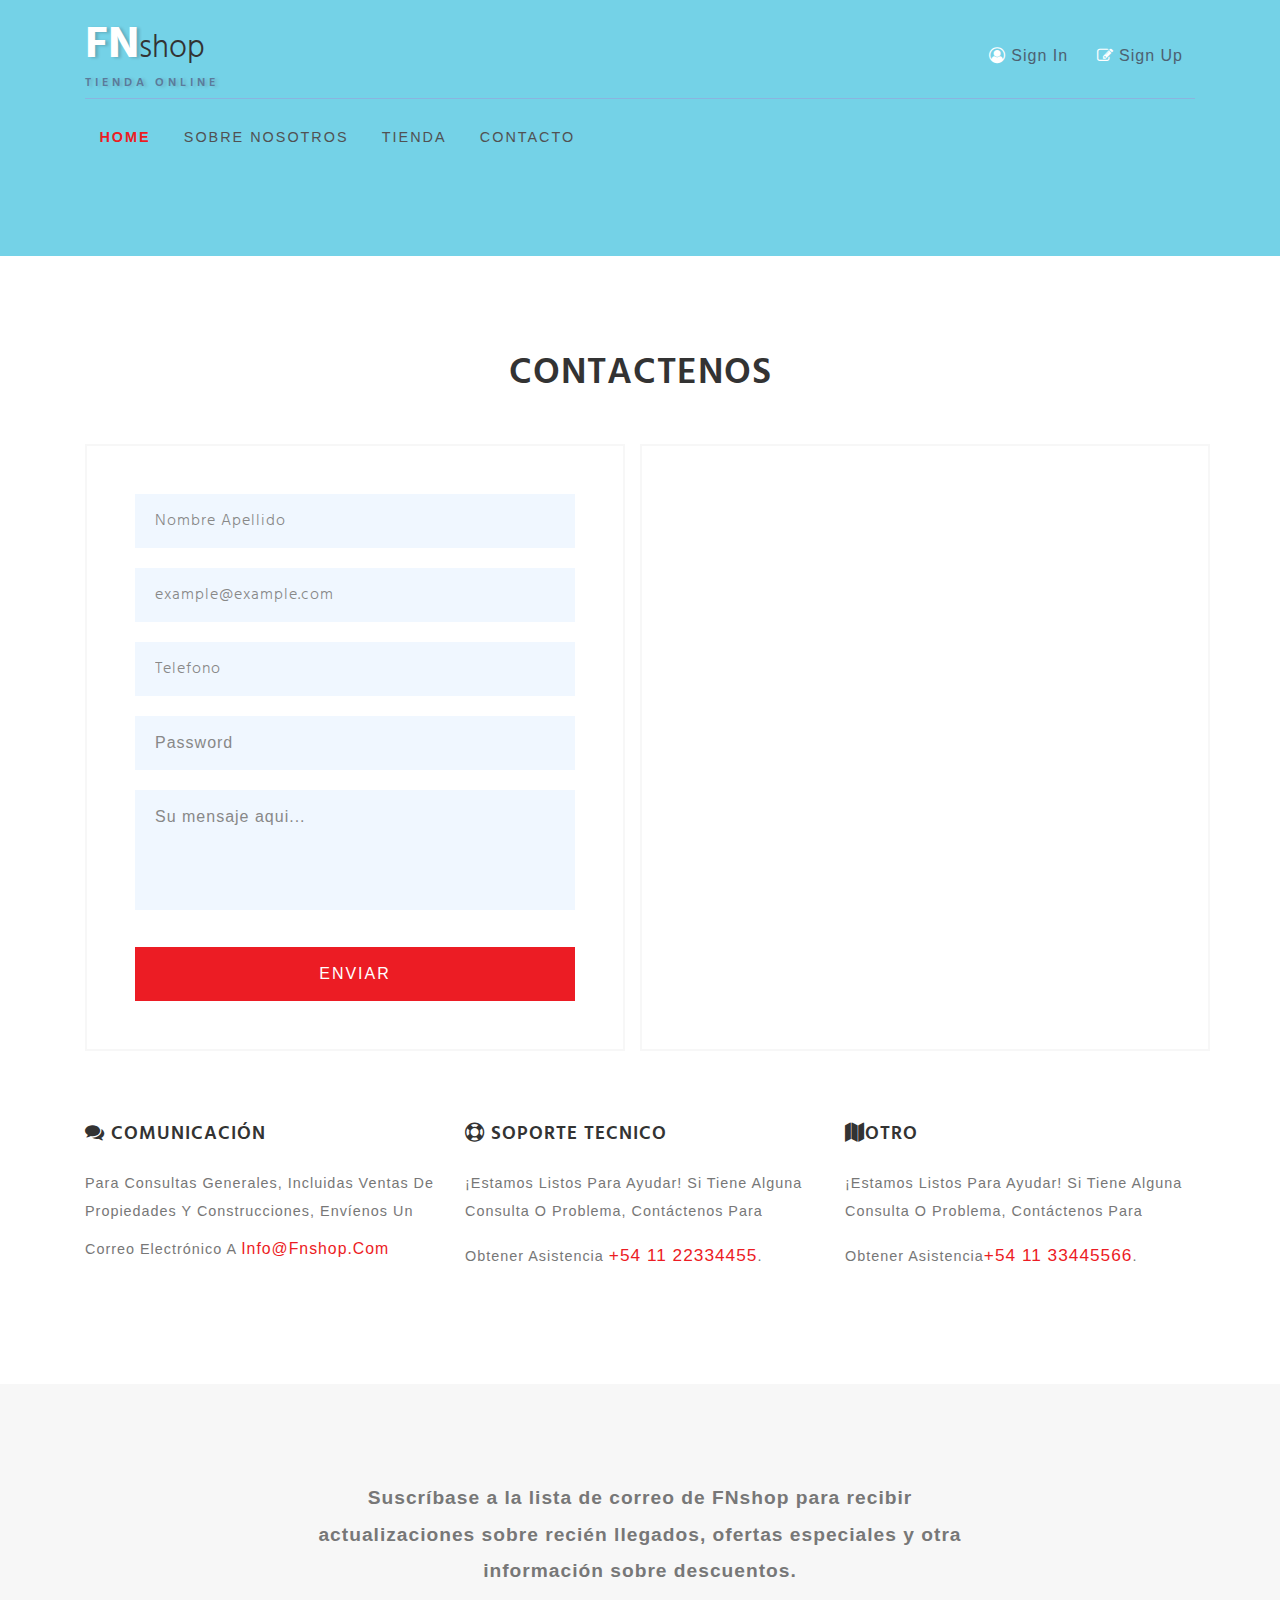
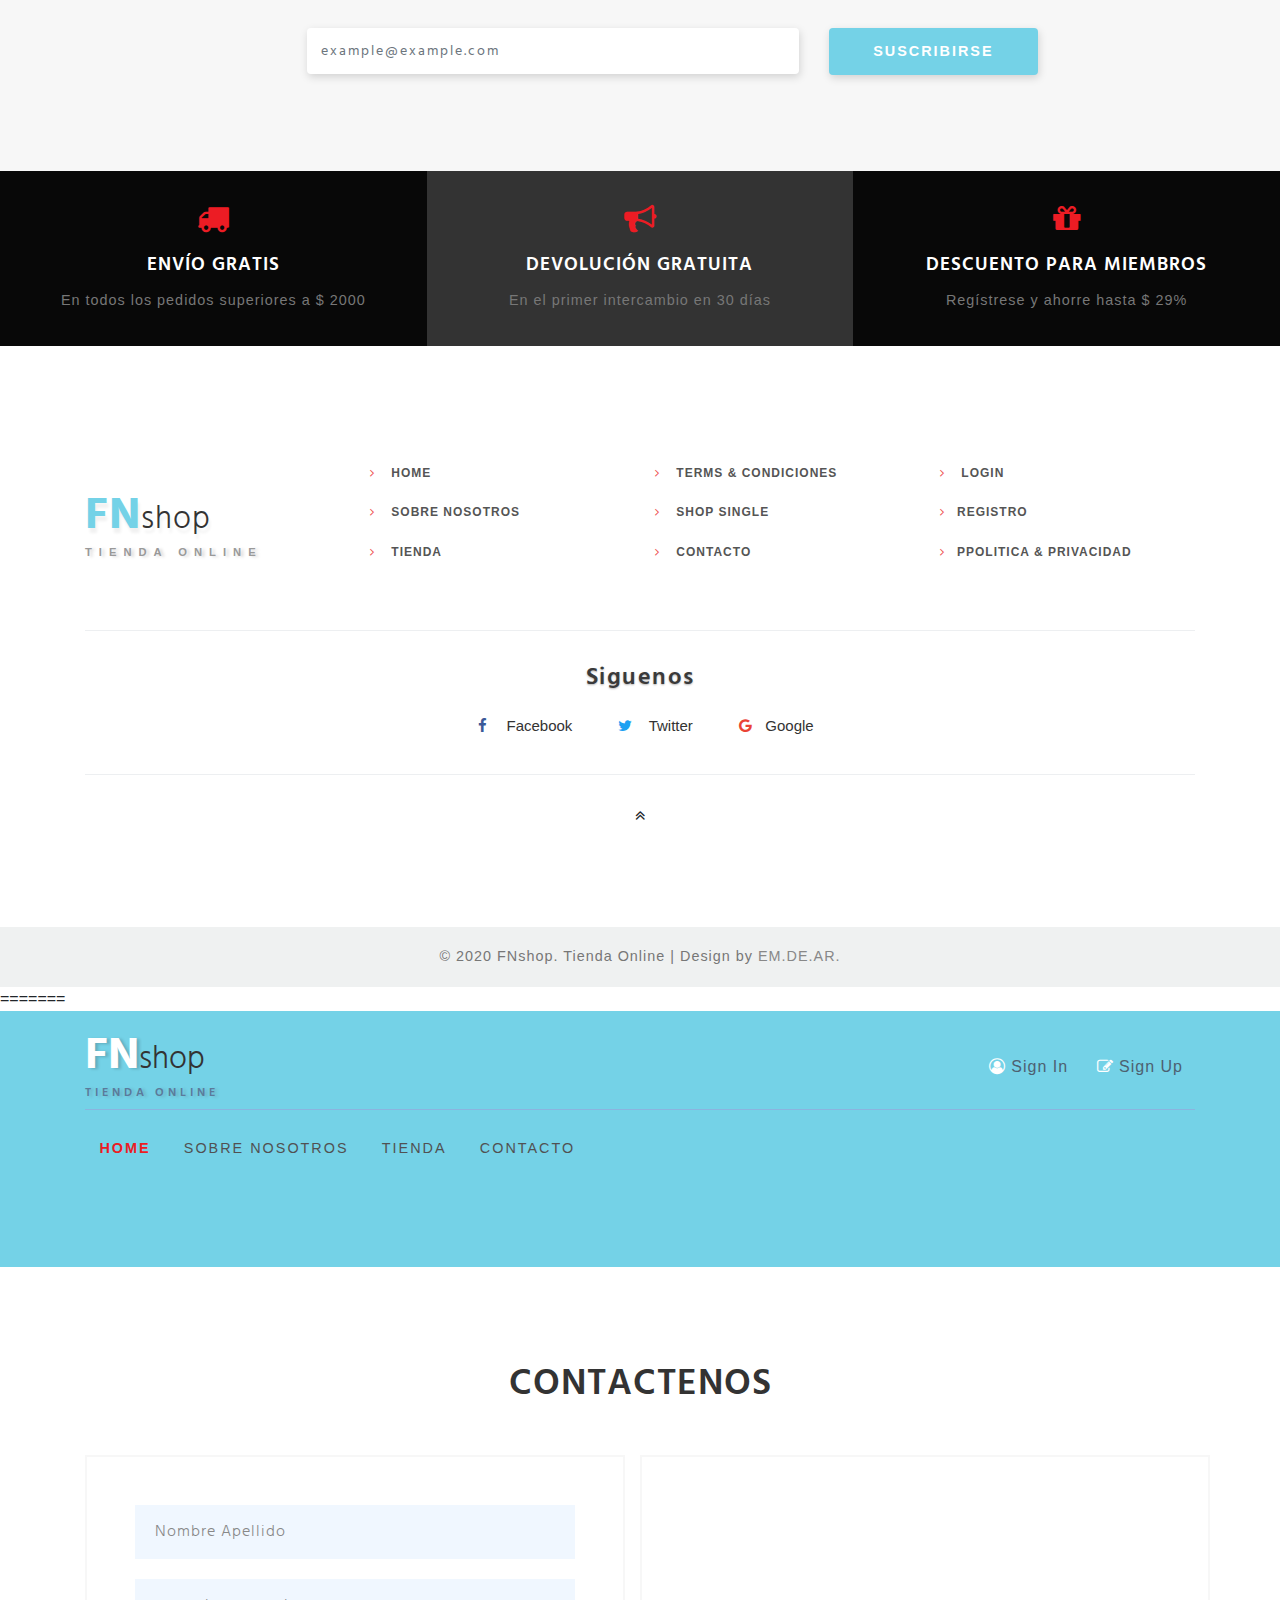
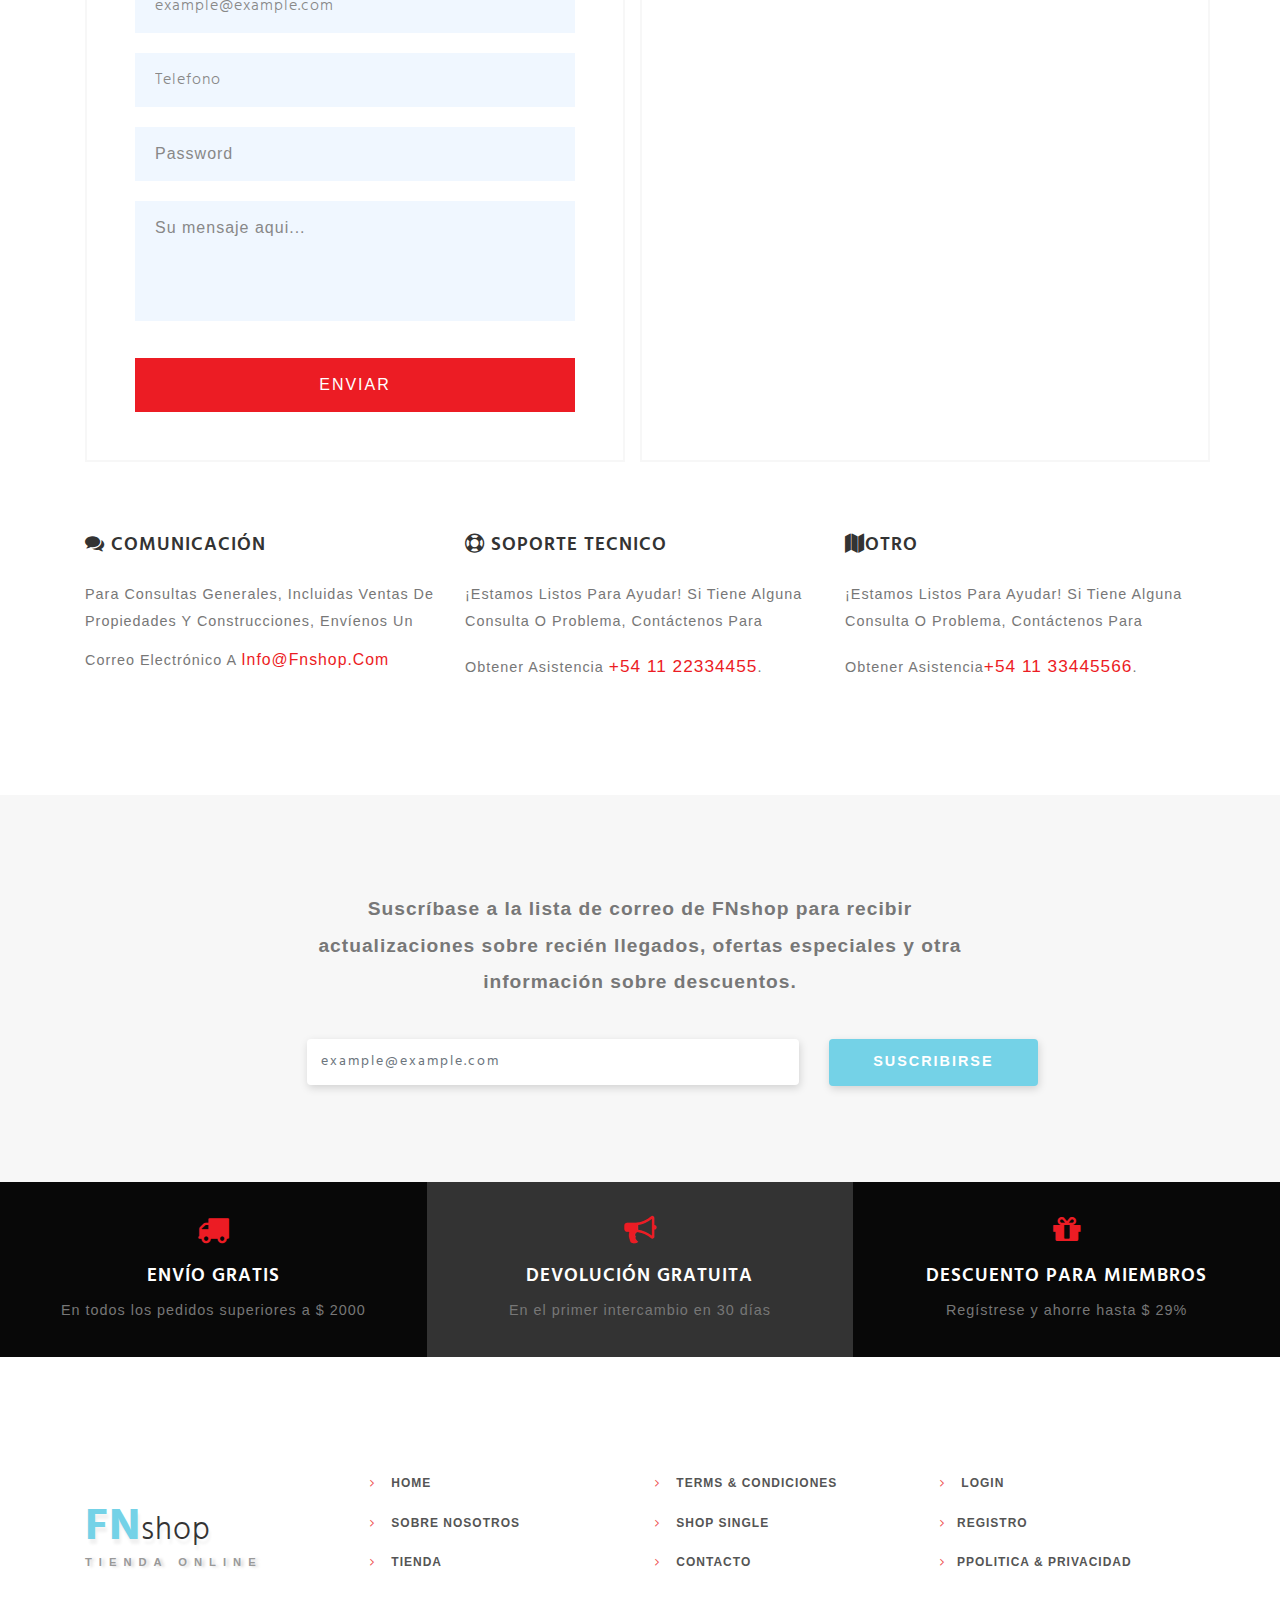
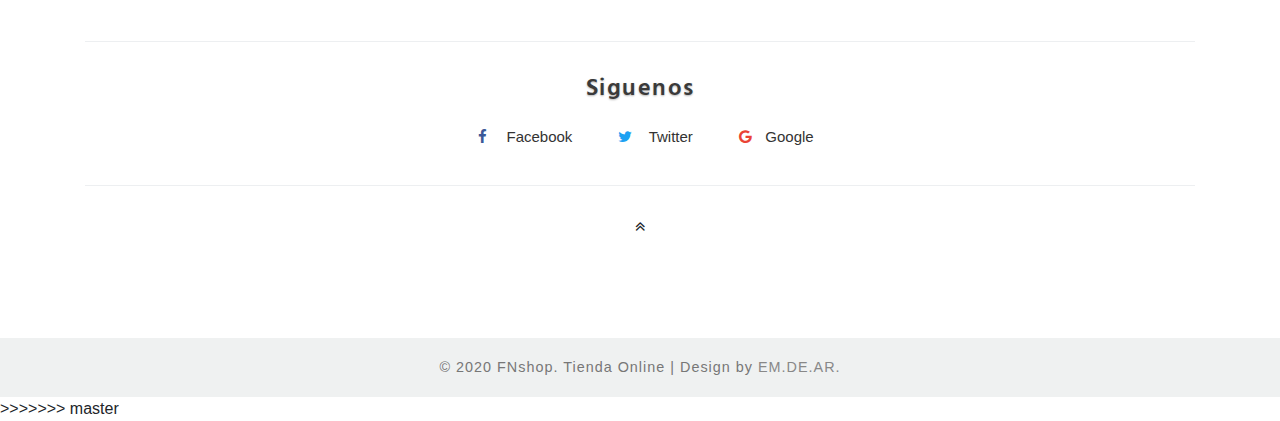
<file: contacto.html>
<!DOCTYPE html>
<html lang="zxx">

<head>
    <title>FN Tienda Online</title>
    <!-- Meta tag Keywords -->
    <meta name="viewport" content="width=device-width, initial-scale=1">
    <meta charset="UTF-8" />
    <script>
        addEventListener("load", function() {
            setTimeout(hideURLbar, 0);
        }, false);

        function hideURLbar() {
            window.scrollTo(0, 1);
        }
    </script>
    <!-- //Meta tag Keywords -->
    <!-- Custom-Files -->
    <link rel="stylesheet" href="css/bootstrap.css">
    <!-- Bootstrap-Core-CSS -->
    <link rel="stylesheet" href="css/style.css" type="text/css" media="all" />
    <!-- Style-CSS -->
    <!-- font-awesome-icons -->
    <link href="css/font-awesome.css" rel="stylesheet">
    <!-- //font-awesome-icons -->
    <!-- /Fonts -->
    <link href="https://fonts.googleapis.com/css2?family=Hind:wght@300;400;500;600;700&display=swap" rel="stylesheet">
    <!-- //Fonts -->

</head>

<body>
    <div class="main-sec inner-page">
        <!-- //header -->
        <header class="py-sm-3 pt-3 pb-2" id="home">
            <div class="container">
                <!-- nav -->
                <div class="top-w3pvt d-flex">
                    <div id="logo">
                       <h1> <a href="index.html"><span class="log-w3pvt">FN</span>shop</a> <label class="sub-des">Tienda Online</label></h1>
                    </div>

                    <div class="forms ml-auto">
                        <a href="login.html" class="btn"><span class="fa fa-user-circle-o"></span> Sign In</a>
                        <a href="register.html" class="btn"><span class="fa fa-pencil-square-o"></span> Sign Up</a>
                    </div>
                </div>
                <div class="nav-top-wthree">
                    <nav>
                        <label for="drop" class="toggle"><span class="fa fa-bars"></span></label>
                        <input type="checkbox" id="drop" />
                        <ul class="menu">
                            <li class="active"><a href="index.html">Home</a></li>
                            <li><a href="Sobre.html">Sobre Nosotros</a></li>
                            <li><a href="shop.html">Tienda</a></li>
                            <li><a href="contacto.html">Contacto</a></li>
                        </ul>
                    </nav>
                    <!-- //nav -->
                    <div class="clearfix"></div>
                </div>
            </div>
        </header>
        <!-- //header -->

    </div>

    <!-- //banner-->

    <!--/contact -->
    <section class="banner-bottom py-5">
        <div class="container py-md-5">
            <h3 class="title-wthree mb-lg-5 mb-4 text-center">Contactenos</h3>
            <div class="row contact_information">
                <div class="col-md-6">
                    <div class="contact_right p-lg-5 p-4">
                        <form action="#" method="post">
                            <div class="field-group">

                                <div class="content-input-field">
                                    <input name="text1" id="text1" type="text" value="" placeholder="Nombre Apellido" required="">
                                </div>
                            </div>
                            <div class="field-group">

                                <div class="content-input-field">
                                    <input name="text1" id="text1" type="email" value="" placeholder="example@example.com" required="">
                                </div>
                            </div>
                            <div class="field-group">

                                <div class="content-input-field">
                                    <input name="text1" id="text3" type="text" value="" placeholder="Telefono" required="">
                                </div>
                            </div>
                            <div class="field-group">
                                <div class="content-input-field">
                                    <input name="password" id="myInput" type="Password" placeholder="Password">
                                </div>
                            </div>
                            <div class="field-group">
                                <div class="content-input-field">
                                    <textarea placeholder="Su mensaje aqui..." required=""></textarea>
                                </div>
                            </div>
                            <div class="content-input-field">
                                <button type="submit" class="btn">Enviar</button>
                            </div>

                        </form>
                    </div>
                </div>
                <div class="col-md-6 contact_left p-4">
                    <iframe src="https://www.google.com/maps/embed?pb=!1m18!1m12!1m3!1d105088.53480013106!2d-58.45160824179686!3d-34.6037389!2m3!1f0!2f0!3f0!3m2!1i1024!2i768!4f13.1!3m3!1m2!1s0x4aa9f0a6da5edb%3A0x11bead4e234e558b!2sObelisco!5e0!3m2!1ses-419!2sar!4v1607720021556!5m2!1ses-419!2sar" width="600" height="450" frameborder="0" style="border:0;" allowfullscreen="" aria-hidden="false" tabindex="0"></iframe>
                </div>

                <div class="col-lg-4 col-md-6 mt-lg-4 contact-inn-w3pvt">
                    <div class="mt-5 information-wthree">
                        <h4 class="text-uppercase mb-4"><span class="fa fa-comments"></span> Comunicación</h4>
                        <p class="cont-wthree-para mb-3 text-capitalize">Para consultas generales, incluidas ventas de propiedades y construcciones, envíenos un correo electrónico a <a href="mailto:info@example.com">info@fnshop.com</a></p>
                    </div>
                </div>
                <div class="col-lg-4 col-md-6 mt-lg-4 contact-inn-w3pvt">
                    <div class="mt-5 information-wthree">
                        <h4 class="text-uppercase mb-4"><span class="fa fa-life-ring"></span> Soporte Tecnico</h4>
                        <p class="cont-wthree-para mb-3 text-capitalize">¡Estamos listos para ayudar! Si tiene alguna consulta o problema, contáctenos para obtener asistencia <label>+54 11 22334455</label>.</p>
                    </div>
                </div>
                <div class="col-lg-4 col-md-6 mt-lg-4 contact-inn-w3pvt">
                    <div class="mt-5 information-wthree">
                        <h4 class="text-uppercase mb-4"><span class="fa fa-map"></span>Otro</h4>
                        <p class="cont-wthree-para mb-3 text-capitalize">¡Estamos listos para ayudar! Si tiene alguna consulta o problema, contáctenos para obtener asistencia<label>+54 11 33445566</label>.</p>
                    </div>
                </div>
            </div>
        </div>
    </section>
    <!--//contact -->


    <!--/newsletter -->
   <section class="newsletter-w3pvt py-5">
        <div class="container py-md-5">
            <form method="post" action="#">
                <p class="text-center">Suscríbase a la lista de correo de FNshop para recibir actualizaciones sobre recién llegados, ofertas especiales y otra información sobre descuentos.</p>
               <div class="row subscribe-sec">
                    <div class="col-md-9">
                        <input type="email" class="form-control" id="email" placeholder="example@example.com" name="email" required="">

                    </div>
                    <div class="col-md-3">

                        <button type="submit" class="btn submit">Suscribirse</button>
                    </div>

                </div>
            </form>
        </div>
    </section>
    <!--//newsletter -->
    <!--/shipping-->
    <section class="shipping-wthree">
        <div class="shiopping-grids d-lg-flex">
            <div class="col-lg-4 shiopping-w3pvt-gd text-center">
                <div class="icon-gd"><span class="fa fa-truck" aria-hidden="true"></span>
                </div>
                <div class="icon-gd-info">
                    <h3>ENVÍO GRATIS</h3>
                    <p>En todos los pedidos superiores a $ 2000</p>
                </div>
            </div>
            <div class="col-lg-4 shiopping-w3pvt-gd sec text-center">
                <div class="icon-gd"><span class="fa fa-bullhorn" aria-hidden="true"></span></div>
                <div class="icon-gd-info">
                    <h3>DEVOLUCIÓN GRATUITA</h3>
                    <p>En el primer intercambio en 30 días</p>
                </div>
            </div>
            <div class="col-lg-4 shiopping-w3pvt-gd text-center">
                <div class="icon-gd"> <span class="fa fa-gift" aria-hidden="true"></span></div>
                <div class="icon-gd-info">
                    <h3>DESCUENTO PARA MIEMBROS</h3>
                    <p>Regístrese y ahorre hasta $ 29%</p>
                </div>

            </div>
        </div>

    </section>
    <!--//shipping-->
    <!-- footer -->
    <div class="footer_agileinfo_topf py-5">
        <div class="container py-md-5">
            <div class="row">
                <div class="col-lg-3 footer_wthree_gridf mt-lg-5">
                    <h2><a href="index.html"><span>FN</span>shop</a> </h2>
                    <label class="sub-des2">Tienda Online</label>
                </div>
                <div class="col-lg-3 footer_wthree_gridf mt-md-0 mt-4">
                    <ul class="footer_wthree_gridf_list">
                        <li>
                            <a href="index.html"><span class="fa fa-angle-right" aria-hidden="true"></span> Home</a>
                        </li>
                        <li>
                            <a href="sobre.html"><span class="fa fa-angle-right" aria-hidden="true"></span> Sobre Nosotros</a>
                        </li>
                        <li>
                            <a href="shop.html"><span class="fa fa-angle-right" aria-hidden="true"></span> Tienda</a>
                        </li>
                    </ul>
                </div>
                <div class="col-lg-3 footer_wthree_gridf mt-md-0 mt-sm-4 mt-3">
                    <ul class="footer_wthree_gridf_list">
                        
                        <li>
                            <a href="#"><span class="fa fa-angle-right" aria-hidden="true"></span> Terms & Condiciones</a>
                        </li>
                        <li>
                            <a href="single.html"><span class="fa fa-angle-right" aria-hidden="true"></span> Shop Single</a>
                        </li>
                        <li>
                            <a href="contacto.html"><span class="fa fa-angle-right" aria-hidden="true"></span> Contacto</a>
                        </li>
                    </ul>
                </div>

                <div class="col-lg-3 footer_wthree_gridf mt-md-0 mt-sm-4 mt-3">
                    <ul class="footer_wthree_gridf_list">
                        <li>
                            <a href="login.html"><span class="fa fa-angle-right" aria-hidden="true"></span> Login </a>
                        </li>

                        <li>
                            <a href="register.html"><span class="fa fa-angle-right" aria-hidden="true"></span>Registro</a>
                        </li>
                        <li>
                            <a href="#"><span class="fa fa-angle-right" aria-hidden="true"></span>PPolitica & Privacidad</a>
                        </li>

                    </ul>
                </div>
            </div>

            <div class="w3ls-fsocial-grid">
                <h3 class="sub-w3ls-headf">Siguenos</h3>
                <div class="social-ficons">
                    <ul>
                        <li><a href="#"><span class="fa fa-facebook"></span> Facebook</a></li>
                        <li><a href="#"><span class="fa fa-twitter"></span> Twitter</a></li>
                        <li><a href="#"><span class="fa fa-google"></span>Google</a></li>
                    </ul>
                </div>
            </div>
            <div class="move-top text-center mt-lg-4 mt-3">
                <a href="#home"><span class="fa fa-angle-double-up" aria-hidden="true"></span></a>
            </div>
        </div>
    </div>
    <!-- //footer -->

    <!-- copyright -->
    <div class="cpy-right text-center py-3">
        <p>© 2020 FNshop. Tienda Online | Design by
            <a href="#"> EM.DE.AR.</a>
        </p>

    </div>
    <!-- //copyright -->

</body>

</html>
=======
<!DOCTYPE html>
<html lang="zxx">

<head>
    <title>FN Tienda Online</title>
    <!-- Meta tag Keywords -->
    <meta name="viewport" content="width=device-width, initial-scale=1">
    <meta charset="UTF-8" />
    <script>
        addEventListener("load", function() {
            setTimeout(hideURLbar, 0);
        }, false);

        function hideURLbar() {
            window.scrollTo(0, 1);
        }
    </script>
    <!-- //Meta tag Keywords -->
    <!-- Custom-Files -->
    <link rel="stylesheet" href="css/bootstrap.css">
    <!-- Bootstrap-Core-CSS -->
    <link rel="stylesheet" href="css/style.css" type="text/css" media="all" />
    <!-- Style-CSS -->
    <!-- font-awesome-icons -->
    <link href="css/font-awesome.css" rel="stylesheet">
    <!-- //font-awesome-icons -->
    <!-- /Fonts -->
    <link href="https://fonts.googleapis.com/css2?family=Hind:wght@300;400;500;600;700&display=swap" rel="stylesheet">
    <!-- //Fonts -->

</head>

<body>
    <div class="main-sec inner-page">
        <!-- //header -->
        <header class="py-sm-3 pt-3 pb-2" id="home">
            <div class="container">
                <!-- nav -->
                <div class="top-w3pvt d-flex">
                    <div id="logo">
                       <h1> <a href="index.html"><span class="log-w3pvt">FN</span>shop</a> <label class="sub-des">Tienda Online</label></h1>
                    </div>

                    <div class="forms ml-auto">
                        <a href="login.html" class="btn"><span class="fa fa-user-circle-o"></span> Sign In</a>
                        <a href="register.html" class="btn"><span class="fa fa-pencil-square-o"></span> Sign Up</a>
                    </div>
                </div>
                <div class="nav-top-wthree">
                    <nav>
                        <label for="drop" class="toggle"><span class="fa fa-bars"></span></label>
                        <input type="checkbox" id="drop" />
                        <ul class="menu">
                            <li class="active"><a href="index.html">Home</a></li>
                            <li><a href="Sobre.html">Sobre Nosotros</a></li>
                            <li><a href="shop.html">Tienda</a></li>
                            <li><a href="contacto.html">Contacto</a></li>
                        </ul>
                    </nav>
                    <!-- //nav -->
                    <div class="clearfix"></div>
                </div>
            </div>
        </header>
        <!-- //header -->

    </div>

    <!-- //banner-->

    <!--/contact -->
    <section class="banner-bottom py-5">
        <div class="container py-md-5">
            <h3 class="title-wthree mb-lg-5 mb-4 text-center">Contactenos</h3>
            <div class="row contact_information">
                <div class="col-md-6">
                    <div class="contact_right p-lg-5 p-4">
                        <form action="#" method="post">
                            <div class="field-group">

                                <div class="content-input-field">
                                    <input name="text1" id="text1" type="text" value="" placeholder="Nombre Apellido" required="">
                                </div>
                            </div>
                            <div class="field-group">

                                <div class="content-input-field">
                                    <input name="text1" id="text1" type="email" value="" placeholder="example@example.com" required="">
                                </div>
                            </div>
                            <div class="field-group">

                                <div class="content-input-field">
                                    <input name="text1" id="text3" type="text" value="" placeholder="Telefono" required="">
                                </div>
                            </div>
                            <div class="field-group">
                                <div class="content-input-field">
                                    <input name="password" id="myInput" type="Password" placeholder="Password">
                                </div>
                            </div>
                            <div class="field-group">
                                <div class="content-input-field">
                                    <textarea placeholder="Su mensaje aqui..." required=""></textarea>
                                </div>
                            </div>
                            <div class="content-input-field">
                                <button type="submit" class="btn">Enviar</button>
                            </div>

                        </form>
                    </div>
                </div>
                <div class="col-md-6 contact_left p-4">
                    <iframe src="https://www.google.com/maps/embed?pb=!1m18!1m12!1m3!1d105088.53480013106!2d-58.45160824179686!3d-34.6037389!2m3!1f0!2f0!3f0!3m2!1i1024!2i768!4f13.1!3m3!1m2!1s0x4aa9f0a6da5edb%3A0x11bead4e234e558b!2sObelisco!5e0!3m2!1ses-419!2sar!4v1607720021556!5m2!1ses-419!2sar" width="600" height="450" frameborder="0" style="border:0;" allowfullscreen="" aria-hidden="false" tabindex="0"></iframe>
                </div>

                <div class="col-lg-4 col-md-6 mt-lg-4 contact-inn-w3pvt">
                    <div class="mt-5 information-wthree">
                        <h4 class="text-uppercase mb-4"><span class="fa fa-comments"></span> Comunicación</h4>
                        <p class="cont-wthree-para mb-3 text-capitalize">Para consultas generales, incluidas ventas de propiedades y construcciones, envíenos un correo electrónico a <a href="mailto:info@example.com">info@fnshop.com</a></p>
                    </div>
                </div>
                <div class="col-lg-4 col-md-6 mt-lg-4 contact-inn-w3pvt">
                    <div class="mt-5 information-wthree">
                        <h4 class="text-uppercase mb-4"><span class="fa fa-life-ring"></span> Soporte Tecnico</h4>
                        <p class="cont-wthree-para mb-3 text-capitalize">¡Estamos listos para ayudar! Si tiene alguna consulta o problema, contáctenos para obtener asistencia <label>+54 11 22334455</label>.</p>
                    </div>
                </div>
                <div class="col-lg-4 col-md-6 mt-lg-4 contact-inn-w3pvt">
                    <div class="mt-5 information-wthree">
                        <h4 class="text-uppercase mb-4"><span class="fa fa-map"></span>Otro</h4>
                        <p class="cont-wthree-para mb-3 text-capitalize">¡Estamos listos para ayudar! Si tiene alguna consulta o problema, contáctenos para obtener asistencia<label>+54 11 33445566</label>.</p>
                    </div>
                </div>
            </div>
        </div>
    </section>
    <!--//contact -->


    <!--/newsletter -->
   <section class="newsletter-w3pvt py-5">
        <div class="container py-md-5">
            <form method="post" action="#">
                <p class="text-center">Suscríbase a la lista de correo de FNshop para recibir actualizaciones sobre recién llegados, ofertas especiales y otra información sobre descuentos.</p>
               <div class="row subscribe-sec">
                    <div class="col-md-9">
                        <input type="email" class="form-control" id="email" placeholder="example@example.com" name="email" required="">

                    </div>
                    <div class="col-md-3">

                        <button type="submit" class="btn submit">Suscribirse</button>
                    </div>

                </div>
            </form>
        </div>
    </section>
    <!--//newsletter -->
    <!--/shipping-->
    <section class="shipping-wthree">
        <div class="shiopping-grids d-lg-flex">
            <div class="col-lg-4 shiopping-w3pvt-gd text-center">
                <div class="icon-gd"><span class="fa fa-truck" aria-hidden="true"></span>
                </div>
                <div class="icon-gd-info">
                    <h3>ENVÍO GRATIS</h3>
                    <p>En todos los pedidos superiores a $ 2000</p>
                </div>
            </div>
            <div class="col-lg-4 shiopping-w3pvt-gd sec text-center">
                <div class="icon-gd"><span class="fa fa-bullhorn" aria-hidden="true"></span></div>
                <div class="icon-gd-info">
                    <h3>DEVOLUCIÓN GRATUITA</h3>
                    <p>En el primer intercambio en 30 días</p>
                </div>
            </div>
            <div class="col-lg-4 shiopping-w3pvt-gd text-center">
                <div class="icon-gd"> <span class="fa fa-gift" aria-hidden="true"></span></div>
                <div class="icon-gd-info">
                    <h3>DESCUENTO PARA MIEMBROS</h3>
                    <p>Regístrese y ahorre hasta $ 29%</p>
                </div>

            </div>
        </div>

    </section>
    <!--//shipping-->
    <!-- footer -->
    <div class="footer_agileinfo_topf py-5">
        <div class="container py-md-5">
            <div class="row">
                <div class="col-lg-3 footer_wthree_gridf mt-lg-5">
                    <h2><a href="index.html"><span>FN</span>shop</a> </h2>
                    <label class="sub-des2">Tienda Online</label>
                </div>
                <div class="col-lg-3 footer_wthree_gridf mt-md-0 mt-4">
                    <ul class="footer_wthree_gridf_list">
                        <li>
                            <a href="index.html"><span class="fa fa-angle-right" aria-hidden="true"></span> Home</a>
                        </li>
                        <li>
                            <a href="sobre.html"><span class="fa fa-angle-right" aria-hidden="true"></span> Sobre Nosotros</a>
                        </li>
                        <li>
                            <a href="shop.html"><span class="fa fa-angle-right" aria-hidden="true"></span> Tienda</a>
                        </li>
                    </ul>
                </div>
                <div class="col-lg-3 footer_wthree_gridf mt-md-0 mt-sm-4 mt-3">
                    <ul class="footer_wthree_gridf_list">
                        
                        <li>
                            <a href="#"><span class="fa fa-angle-right" aria-hidden="true"></span> Terms & Condiciones</a>
                        </li>
                        <li>
                            <a href="single.html"><span class="fa fa-angle-right" aria-hidden="true"></span> Shop Single</a>
                        </li>
                        <li>
                            <a href="contacto.html"><span class="fa fa-angle-right" aria-hidden="true"></span> Contacto</a>
                        </li>
                    </ul>
                </div>

                <div class="col-lg-3 footer_wthree_gridf mt-md-0 mt-sm-4 mt-3">
                    <ul class="footer_wthree_gridf_list">
                        <li>
                            <a href="login.html"><span class="fa fa-angle-right" aria-hidden="true"></span> Login </a>
                        </li>

                        <li>
                            <a href="register.html"><span class="fa fa-angle-right" aria-hidden="true"></span>Registro</a>
                        </li>
                        <li>
                            <a href="#"><span class="fa fa-angle-right" aria-hidden="true"></span>PPolitica & Privacidad</a>
                        </li>

                    </ul>
                </div>
            </div>

            <div class="w3ls-fsocial-grid">
                <h3 class="sub-w3ls-headf">Siguenos</h3>
                <div class="social-ficons">
                    <ul>
                        <li><a href="#"><span class="fa fa-facebook"></span> Facebook</a></li>
                        <li><a href="#"><span class="fa fa-twitter"></span> Twitter</a></li>
                        <li><a href="#"><span class="fa fa-google"></span>Google</a></li>
                    </ul>
                </div>
            </div>
            <div class="move-top text-center mt-lg-4 mt-3">
                <a href="#home"><span class="fa fa-angle-double-up" aria-hidden="true"></span></a>
            </div>
        </div>
    </div>
    <!-- //footer -->

    <!-- copyright -->
    <div class="cpy-right text-center py-3">
        <p>© 2020 FNshop. Tienda Online | Design by
            <a href="#"> EM.DE.AR.</a>
        </p>

    </div>
    <!-- //copyright -->

</body>

</html>
>>>>>>> master
</file>
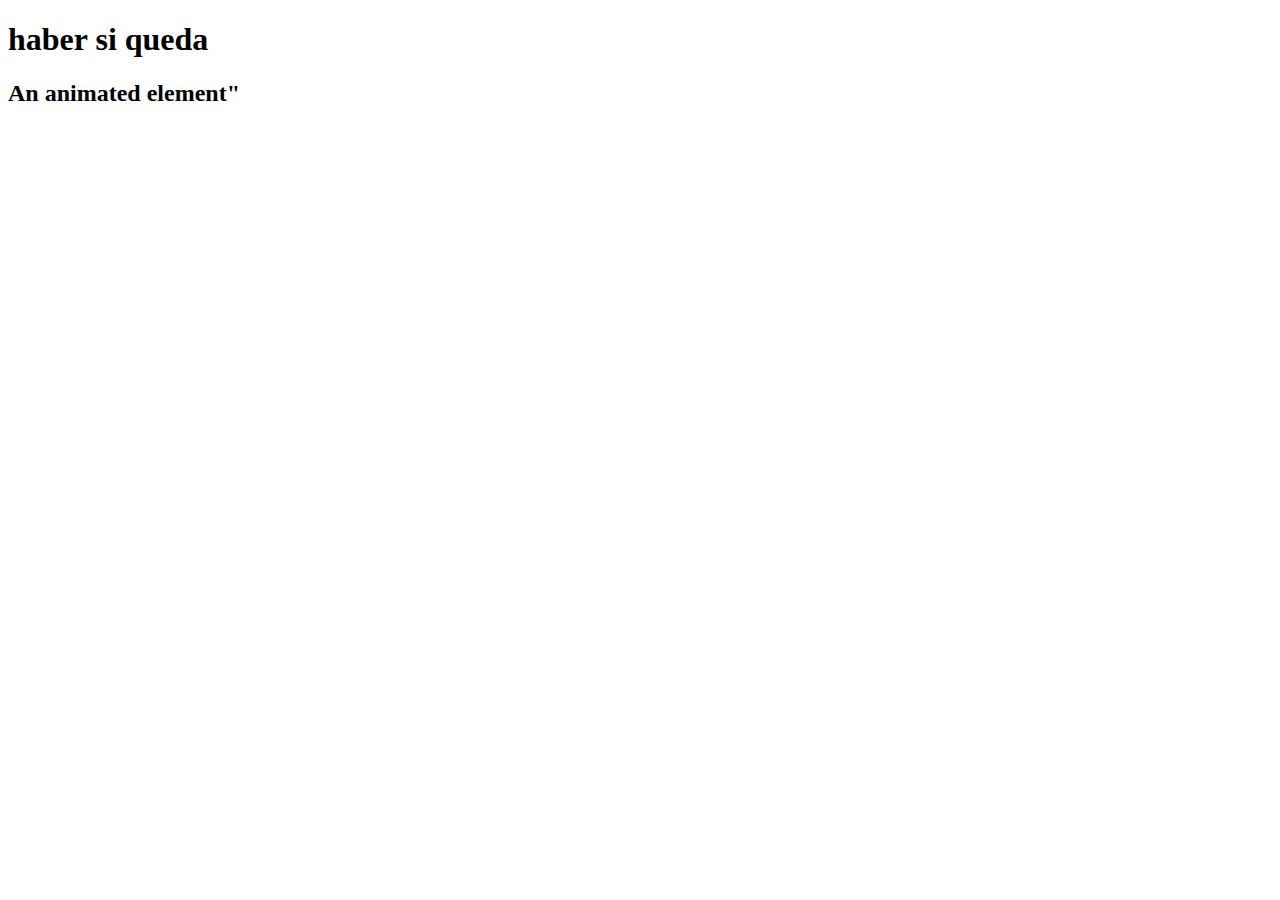
<file: index1.html>
<!DOCTYPE html>
<html lang="en">
<head>
	<meta charset="UTF-8">
	<meta name="viewport" content="width=device-width, initial-scale=1.0">
	<link rel="stylesheet" href="css/animate.css">
	<link
    rel="stylesheet"
    href="https://cdnjs.cloudflare.com/ajax/libs/animate.css/4.1.1/animate.min.css"
  />
	<title>Document</title>
</head>
<body>
	<h1 class="wow bounceInUp">haber si queda</h1>


	<h2 class="animate__animated animate__bounce animate__delay-4s">An animated element"</h2>

	<iframe class="wanimate__animated animate__bounce animate__delay-4s" src="https://www.google.com/maps/embed?pb=!1m18!1m12!1m3!1d13136.090984704288!2d-58.40497172016443!3d-34.60358632544193!2m3!1f0!2f0!3f0!3m2!1i1024!2i768!4f13.1!3m3!1m2!1s0x4aa9f0a6da5edb%3A0x11bead4e234e558b!2sObelisco!5e0!3m2!1ses-419!2sar!4v1608225243749!5m2!1ses-419!2sar" width="600" height="450" frameborder="0" style="border:0;" allowfullscreen="" aria-hidden="false" tabindex="0"></iframe>

	<script src="js/wow.min.js"></script>


    <script>
    wow = new WOW(
      {
        animateClass: 'animated',
        offset:       100,
        callback:     function(box) {
          console.log("WOW: animating <" + box.tagName.toLowerCase() + ">")
        }
      }
    );
    wow.init();
    document.getElementById('moar').onclick = function() {
      var section = document.createElement('section');
      section.className = 'section--purple wow fadeInDown';
      this.parentNode.insertBefore(section, this);
    };
  </script>
</body>
</html>
</file>
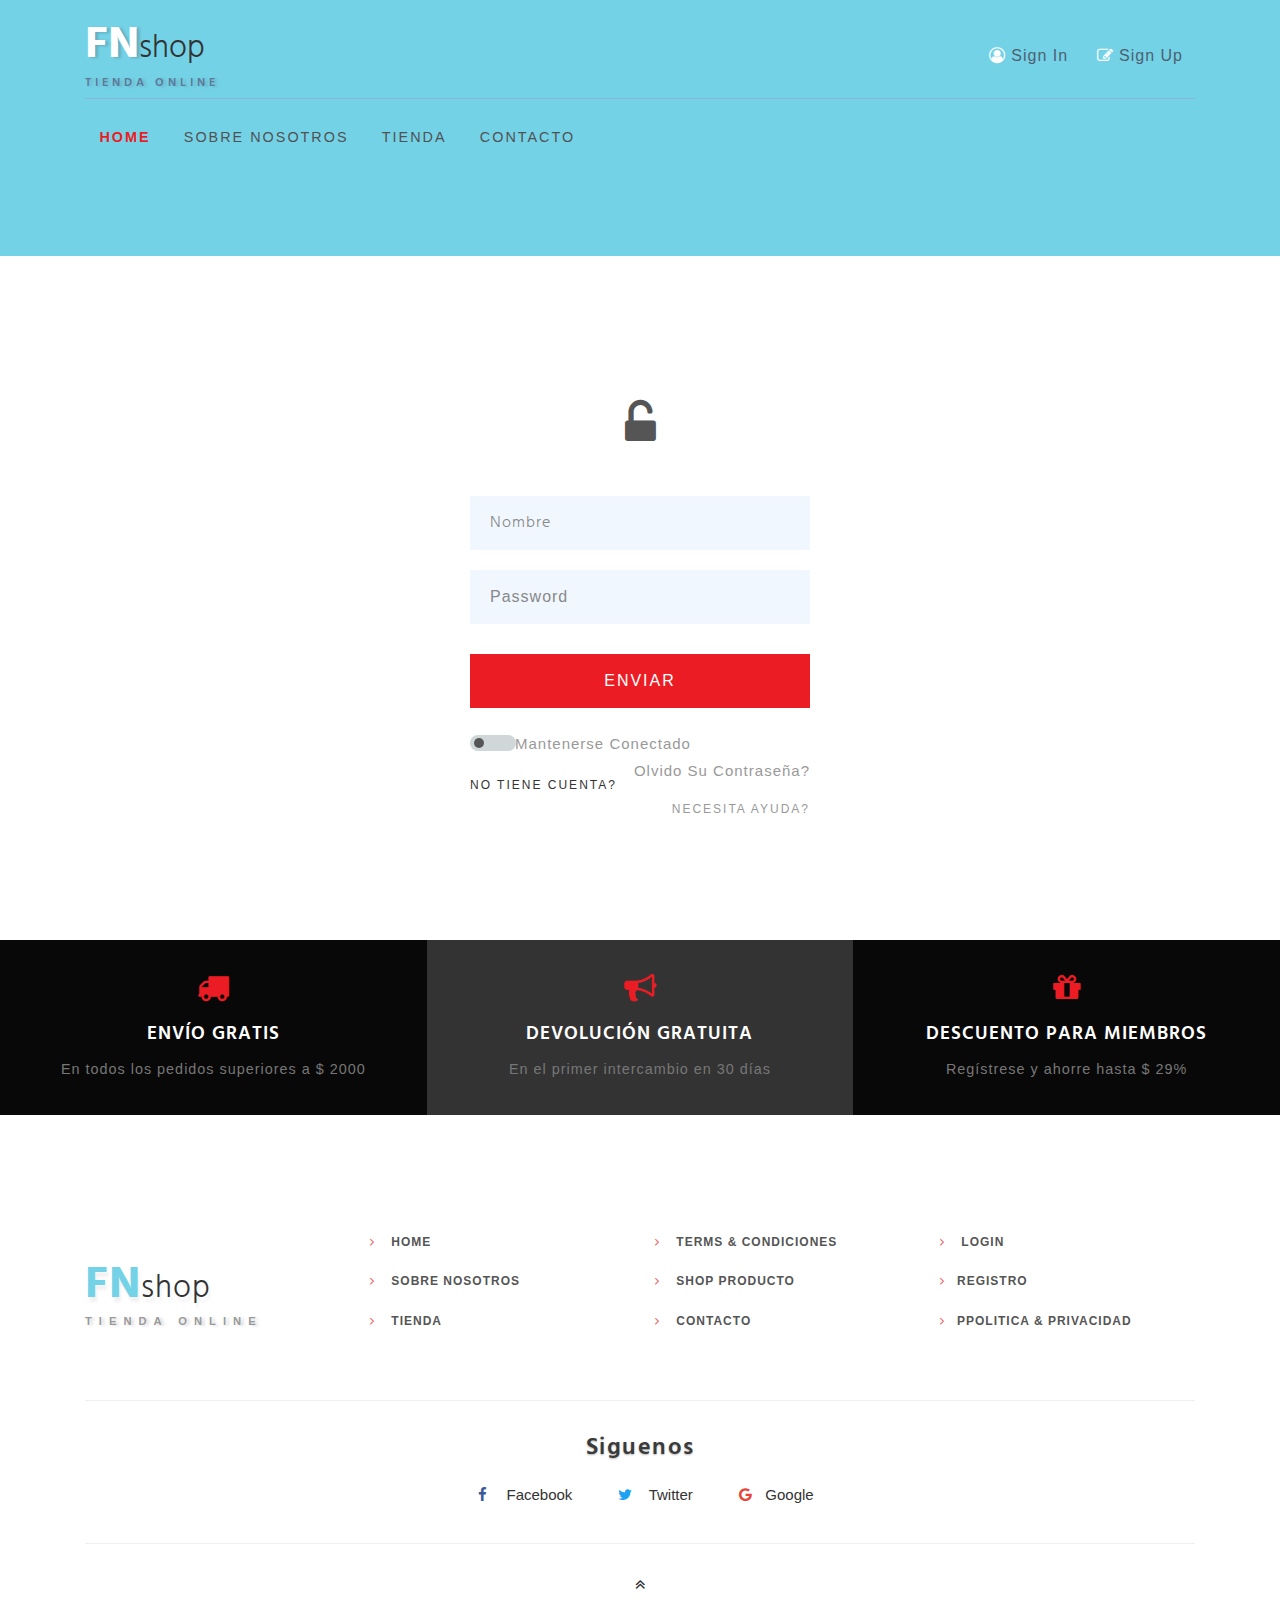
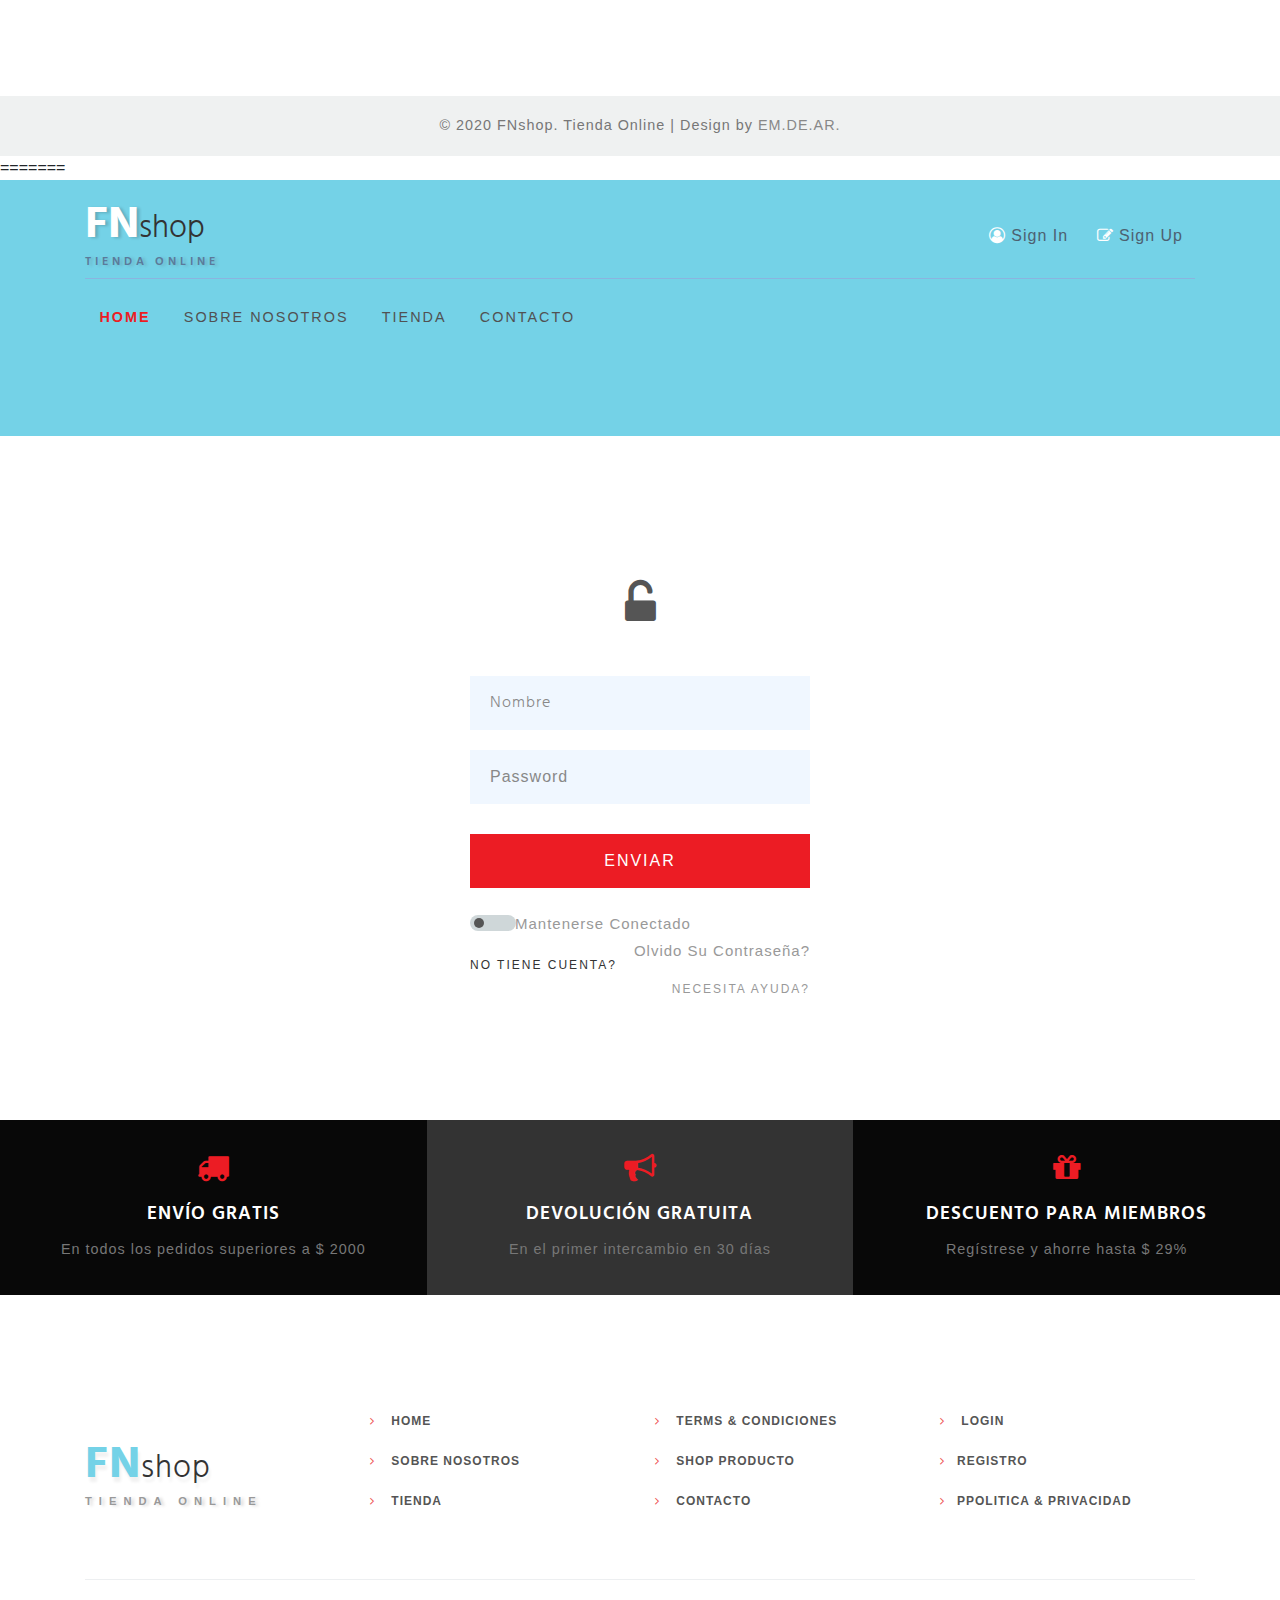
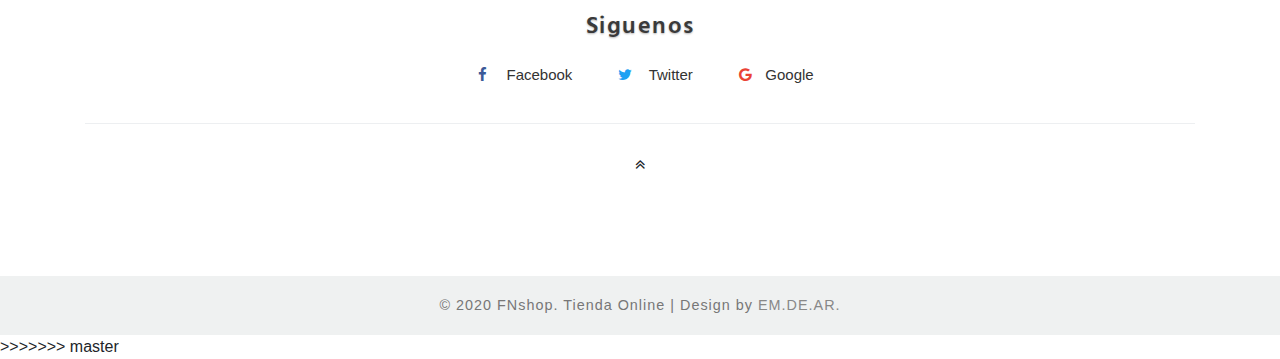
<file: login.html>
<!DOCTYPE html>
<html lang="zxx">

<head>
    <title>FN Tienda Online</title>
    <!-- Meta tag Keywords -->
    <meta name="viewport" content="width=device-width, initial-scale=1">
    <meta charset="UTF-8" />
    <script>
        addEventListener("load", function() {
            setTimeout(hideURLbar, 0);
        }, false);

        function hideURLbar() {
            window.scrollTo(0, 1);
        }
    </script>
    <!-- //Meta tag Keywords -->
    <!-- Custom-Files -->
    <link rel="stylesheet" href="css/bootstrap.css">
    <!-- Bootstrap-Core-CSS -->
    <link rel="stylesheet" href="css/style.css" type="text/css" media="all" />
    <!-- Style-CSS -->
    <!-- font-awesome-icons -->
    <link href="css/font-awesome.css" rel="stylesheet">
    <!-- //font-awesome-icons -->
    <!-- /Fonts -->
   <link href="https://fonts.googleapis.com/css2?family=Hind:wght@300;400;500;600;700&display=swap" rel="stylesheet">
    <!-- //Fonts -->

</head>

<body>
    <div class="main-sec inner-page">
        <!-- //header -->
        <header class="py-sm-3 pt-3 pb-2" id="home">
            <div class="container">
                <!-- nav -->
                <div class="top-w3pvt d-flex">
                    <div id="logo">
                        <h1> <a href="index.html"><span class="log-w3pvt">FN</span>shop</a> <label class="sub-des">Tienda Online</label></h1>
                    </div>

                    <div class="forms ml-auto">
                        <a href="login.html" class="btn"><span class="fa fa-user-circle-o"></span> Sign In</a>
                        <a href="register.html" class="btn"><span class="fa fa-pencil-square-o"></span> Sign Up</a>
                    </div>
                </div>
                <div class="nav-top-wthree">
                    <nav>
                        <label for="drop" class="toggle"><span class="fa fa-bars"></span></label>
                        <input type="checkbox" id="drop" />
                        <ul class="menu">
                            <li class="active"><a href="index.html">Home</a></li>
                            <li><a href="Sobre.html">Sobre Nosotros</a></li>
                            <li><a href="shop.html">Tienda</a></li>
                            <li><a href="contacto.html">Contacto</a></li>
                        </ul>
                    </nav>
                    <!-- //nav -->
                    <div class="clearfix"></div>
                </div>
            </div>
        </header>
        <!-- //header -->

    </div>

    <!-- //banner-->
    <!--/login -->
    <section class="banner-bottom py-5">
        <div class="container">
            <div class="content-grid">
                <div class="text-center icon">
                    <span class="fa fa-unlock-alt"></span>
                </div>
                <div class="content-bottom">
                    <form action="#" method="post">
                        <div class="field-group">

                            <div class="content-input-field">
                                <input name="text1" id="text1" type="text" value="" placeholder="Nombre" required="">
                            </div>
                        </div>
                        <div class="field-group">
                            <div class="content-input-field">
                                <input name="password" id="myInput" type="Password" placeholder="Password">
                            </div>
                        </div>
                        <div class="content-input-field">
                            <button type="submit" class="btn">Enviar</button>
                        </div>
                        <ul class="list-login">
                            <li class="switch-slide">
                                <label class="switch">
                                    <input type="checkbox">
                                    <span class="slider round"></span>
                                    Mantenerse conectado
                                </label>
                            </li>
                            <li>
                                <a href="#" class="text-right">Olvido su contraseña?</a>
                            </li>
                            <li class="clearfix"></li>
                        </ul>
                        <ul class="list-login-bottom">
                            <li class="">
                                <a href="register.html" class="">No tiene cuenta?</a>
                            </li>
                            <li class="">
                                <a href="#" class="text-right">Necesita ayuda?</a>
                            </li>
                            <li class="clearfix"></li>
                        </ul>
                    </form>
                </div>
            </div>
        </div>
    </section>
    <!-- /login -->
    <!--/shipping-->
    <section class="shipping-wthree">
        <div class="shiopping-grids d-lg-flex">
            <div class="col-lg-4 shiopping-w3pvt-gd text-center">
                <div class="icon-gd"><span class="fa fa-truck" aria-hidden="true"></span>
                </div>
                <div class="icon-gd-info">
                    <h3>ENVÍO GRATIS</h3>
                    <p>En todos los pedidos superiores a $ 2000</p>
                </div>
            </div>
            <div class="col-lg-4 shiopping-w3pvt-gd sec text-center">
                <div class="icon-gd"><span class="fa fa-bullhorn" aria-hidden="true"></span></div>
                <div class="icon-gd-info">
                    <h3>DEVOLUCIÓN GRATUITA</h3>
                    <p>En el primer intercambio en 30 días</p>
                </div>
            </div>
            <div class="col-lg-4 shiopping-w3pvt-gd text-center">
                <div class="icon-gd"> <span class="fa fa-gift" aria-hidden="true"></span></div>
                <div class="icon-gd-info">
                    <h3>DESCUENTO PARA MIEMBROS</h3>
                    <p>Regístrese y ahorre hasta $ 29%</p>
                </div>

            </div>
        </div>

    </section>
    <!--//shipping-->
    <!-- footer -->
    <div class="footer_agileinfo_topf py-5">
        <div class="container py-md-5">
            <div class="row">
                <div class="col-lg-3 footer_wthree_gridf mt-lg-5">
                    <h2><a href="index.html"><span>FN</span>shop</a> </h2>
                    <label class="sub-des2">Tienda Online</label>
                </div>
                <div class="col-lg-3 footer_wthree_gridf mt-md-0 mt-4">
                    <ul class="footer_wthree_gridf_list">
                        <li>
                            <a href="index.html"><span class="fa fa-angle-right" aria-hidden="true"></span> Home</a>
                        </li>
                        <li>
                            <a href="sobre.html"><span class="fa fa-angle-right" aria-hidden="true"></span> Sobre Nosotros</a>
                        </li>
                        <li>
                            <a href="shop.html"><span class="fa fa-angle-right" aria-hidden="true"></span> Tienda</a>
                        </li>
                    </ul>
                </div>
                <div class="col-lg-3 footer_wthree_gridf mt-md-0 mt-sm-4 mt-3">
                    <ul class="footer_wthree_gridf_list">
                        
                        <li>
                            <a href="#"><span class="fa fa-angle-right" aria-hidden="true"></span> Terms & Condiciones</a>
                        </li>
                        <li>
                            <a href="single.html"><span class="fa fa-angle-right" aria-hidden="true"></span> Shop Producto</a>
                        </li>
                        <li>
                            <a href="contacto.html"><span class="fa fa-angle-right" aria-hidden="true"></span> Contacto</a>
                        </li>
                    </ul>
                </div>

                <div class="col-lg-3 footer_wthree_gridf mt-md-0 mt-sm-4 mt-3">
                    <ul class="footer_wthree_gridf_list">
                        <li>
                            <a href="login.html"><span class="fa fa-angle-right" aria-hidden="true"></span> Login </a>
                        </li>

                        <li>
                            <a href="register.html"><span class="fa fa-angle-right" aria-hidden="true"></span>Registro</a>
                        </li>
                        <li>
                            <a href="#"><span class="fa fa-angle-right" aria-hidden="true"></span>PPolitica & Privacidad</a>
                        </li>

                    </ul>
                </div>
            </div>

            <div class="w3ls-fsocial-grid">
                <h3 class="sub-w3ls-headf">Siguenos</h3>
                <div class="social-ficons">
                    <ul>
                        <li><a href="#"><span class="fa fa-facebook"></span> Facebook</a></li>
                        <li><a href="#"><span class="fa fa-twitter"></span> Twitter</a></li>
                        <li><a href="#"><span class="fa fa-google"></span>Google</a></li>
                    </ul>
                </div>
            </div>
            <div class="move-top text-center mt-lg-4 mt-3">
                <a href="#home"><span class="fa fa-angle-double-up" aria-hidden="true"></span></a>
            </div>
        </div>
    </div>
    <!-- //footer -->

    <!-- copyright -->
    <div class="cpy-right text-center py-3">
        <p>© 2020 FNshop. Tienda Online | Design by
            <a href="#"> EM.DE.AR.</a>
        </p>
    </div>
    <!-- //copyright -->

</body>

</html>
=======
<!DOCTYPE html>
<html lang="zxx">

<head>
    <title>FN Tienda Online</title>
    <!-- Meta tag Keywords -->
    <meta name="viewport" content="width=device-width, initial-scale=1">
    <meta charset="UTF-8" />
    <script>
        addEventListener("load", function() {
            setTimeout(hideURLbar, 0);
        }, false);

        function hideURLbar() {
            window.scrollTo(0, 1);
        }
    </script>
    <!-- //Meta tag Keywords -->
    <!-- Custom-Files -->
    <link rel="stylesheet" href="css/bootstrap.css">
    <!-- Bootstrap-Core-CSS -->
    <link rel="stylesheet" href="css/style.css" type="text/css" media="all" />
    <!-- Style-CSS -->
    <!-- font-awesome-icons -->
    <link href="css/font-awesome.css" rel="stylesheet">
    <!-- //font-awesome-icons -->
    <!-- /Fonts -->
   <link href="https://fonts.googleapis.com/css2?family=Hind:wght@300;400;500;600;700&display=swap" rel="stylesheet">
    <!-- //Fonts -->

</head>

<body>
    <div class="main-sec inner-page">
        <!-- //header -->
        <header class="py-sm-3 pt-3 pb-2" id="home">
            <div class="container">
                <!-- nav -->
                <div class="top-w3pvt d-flex">
                    <div id="logo">
                        <h1> <a href="index.html"><span class="log-w3pvt">FN</span>shop</a> <label class="sub-des">Tienda Online</label></h1>
                    </div>

                    <div class="forms ml-auto">
                        <a href="login.html" class="btn"><span class="fa fa-user-circle-o"></span> Sign In</a>
                        <a href="register.html" class="btn"><span class="fa fa-pencil-square-o"></span> Sign Up</a>
                    </div>
                </div>
                <div class="nav-top-wthree">
                    <nav>
                        <label for="drop" class="toggle"><span class="fa fa-bars"></span></label>
                        <input type="checkbox" id="drop" />
                        <ul class="menu">
                            <li class="active"><a href="index.html">Home</a></li>
                            <li><a href="Sobre.html">Sobre Nosotros</a></li>
                            <li><a href="shop.html">Tienda</a></li>
                            <li><a href="contacto.html">Contacto</a></li>
                        </ul>
                    </nav>
                    <!-- //nav -->
                    <div class="clearfix"></div>
                </div>
            </div>
        </header>
        <!-- //header -->

    </div>

    <!-- //banner-->
    <!--/login -->
    <section class="banner-bottom py-5">
        <div class="container">
            <div class="content-grid">
                <div class="text-center icon">
                    <span class="fa fa-unlock-alt"></span>
                </div>
                <div class="content-bottom">
                    <form action="#" method="post">
                        <div class="field-group">

                            <div class="content-input-field">
                                <input name="text1" id="text1" type="text" value="" placeholder="Nombre" required="">
                            </div>
                        </div>
                        <div class="field-group">
                            <div class="content-input-field">
                                <input name="password" id="myInput" type="Password" placeholder="Password">
                            </div>
                        </div>
                        <div class="content-input-field">
                            <button type="submit" class="btn">Enviar</button>
                        </div>
                        <ul class="list-login">
                            <li class="switch-slide">
                                <label class="switch">
                                    <input type="checkbox">
                                    <span class="slider round"></span>
                                    Mantenerse conectado
                                </label>
                            </li>
                            <li>
                                <a href="#" class="text-right">Olvido su contraseña?</a>
                            </li>
                            <li class="clearfix"></li>
                        </ul>
                        <ul class="list-login-bottom">
                            <li class="">
                                <a href="register.html" class="">No tiene cuenta?</a>
                            </li>
                            <li class="">
                                <a href="#" class="text-right">Necesita ayuda?</a>
                            </li>
                            <li class="clearfix"></li>
                        </ul>
                    </form>
                </div>
            </div>
        </div>
    </section>
    <!-- /login -->
    <!--/shipping-->
    <section class="shipping-wthree">
        <div class="shiopping-grids d-lg-flex">
            <div class="col-lg-4 shiopping-w3pvt-gd text-center">
                <div class="icon-gd"><span class="fa fa-truck" aria-hidden="true"></span>
                </div>
                <div class="icon-gd-info">
                    <h3>ENVÍO GRATIS</h3>
                    <p>En todos los pedidos superiores a $ 2000</p>
                </div>
            </div>
            <div class="col-lg-4 shiopping-w3pvt-gd sec text-center">
                <div class="icon-gd"><span class="fa fa-bullhorn" aria-hidden="true"></span></div>
                <div class="icon-gd-info">
                    <h3>DEVOLUCIÓN GRATUITA</h3>
                    <p>En el primer intercambio en 30 días</p>
                </div>
            </div>
            <div class="col-lg-4 shiopping-w3pvt-gd text-center">
                <div class="icon-gd"> <span class="fa fa-gift" aria-hidden="true"></span></div>
                <div class="icon-gd-info">
                    <h3>DESCUENTO PARA MIEMBROS</h3>
                    <p>Regístrese y ahorre hasta $ 29%</p>
                </div>

            </div>
        </div>

    </section>
    <!--//shipping-->
    <!-- footer -->
    <div class="footer_agileinfo_topf py-5">
        <div class="container py-md-5">
            <div class="row">
                <div class="col-lg-3 footer_wthree_gridf mt-lg-5">
                    <h2><a href="index.html"><span>FN</span>shop</a> </h2>
                    <label class="sub-des2">Tienda Online</label>
                </div>
                <div class="col-lg-3 footer_wthree_gridf mt-md-0 mt-4">
                    <ul class="footer_wthree_gridf_list">
                        <li>
                            <a href="index.html"><span class="fa fa-angle-right" aria-hidden="true"></span> Home</a>
                        </li>
                        <li>
                            <a href="sobre.html"><span class="fa fa-angle-right" aria-hidden="true"></span> Sobre Nosotros</a>
                        </li>
                        <li>
                            <a href="shop.html"><span class="fa fa-angle-right" aria-hidden="true"></span> Tienda</a>
                        </li>
                    </ul>
                </div>
                <div class="col-lg-3 footer_wthree_gridf mt-md-0 mt-sm-4 mt-3">
                    <ul class="footer_wthree_gridf_list">
                        
                        <li>
                            <a href="#"><span class="fa fa-angle-right" aria-hidden="true"></span> Terms & Condiciones</a>
                        </li>
                        <li>
                            <a href="single.html"><span class="fa fa-angle-right" aria-hidden="true"></span> Shop Producto</a>
                        </li>
                        <li>
                            <a href="contacto.html"><span class="fa fa-angle-right" aria-hidden="true"></span> Contacto</a>
                        </li>
                    </ul>
                </div>

                <div class="col-lg-3 footer_wthree_gridf mt-md-0 mt-sm-4 mt-3">
                    <ul class="footer_wthree_gridf_list">
                        <li>
                            <a href="login.html"><span class="fa fa-angle-right" aria-hidden="true"></span> Login </a>
                        </li>

                        <li>
                            <a href="register.html"><span class="fa fa-angle-right" aria-hidden="true"></span>Registro</a>
                        </li>
                        <li>
                            <a href="#"><span class="fa fa-angle-right" aria-hidden="true"></span>PPolitica & Privacidad</a>
                        </li>

                    </ul>
                </div>
            </div>

            <div class="w3ls-fsocial-grid">
                <h3 class="sub-w3ls-headf">Siguenos</h3>
                <div class="social-ficons">
                    <ul>
                        <li><a href="#"><span class="fa fa-facebook"></span> Facebook</a></li>
                        <li><a href="#"><span class="fa fa-twitter"></span> Twitter</a></li>
                        <li><a href="#"><span class="fa fa-google"></span>Google</a></li>
                    </ul>
                </div>
            </div>
            <div class="move-top text-center mt-lg-4 mt-3">
                <a href="#home"><span class="fa fa-angle-double-up" aria-hidden="true"></span></a>
            </div>
        </div>
    </div>
    <!-- //footer -->

    <!-- copyright -->
    <div class="cpy-right text-center py-3">
        <p>© 2020 FNshop. Tienda Online | Design by
            <a href="#"> EM.DE.AR.</a>
        </p>
    </div>
    <!-- //copyright -->

</body>

</html>
>>>>>>> master
</file>
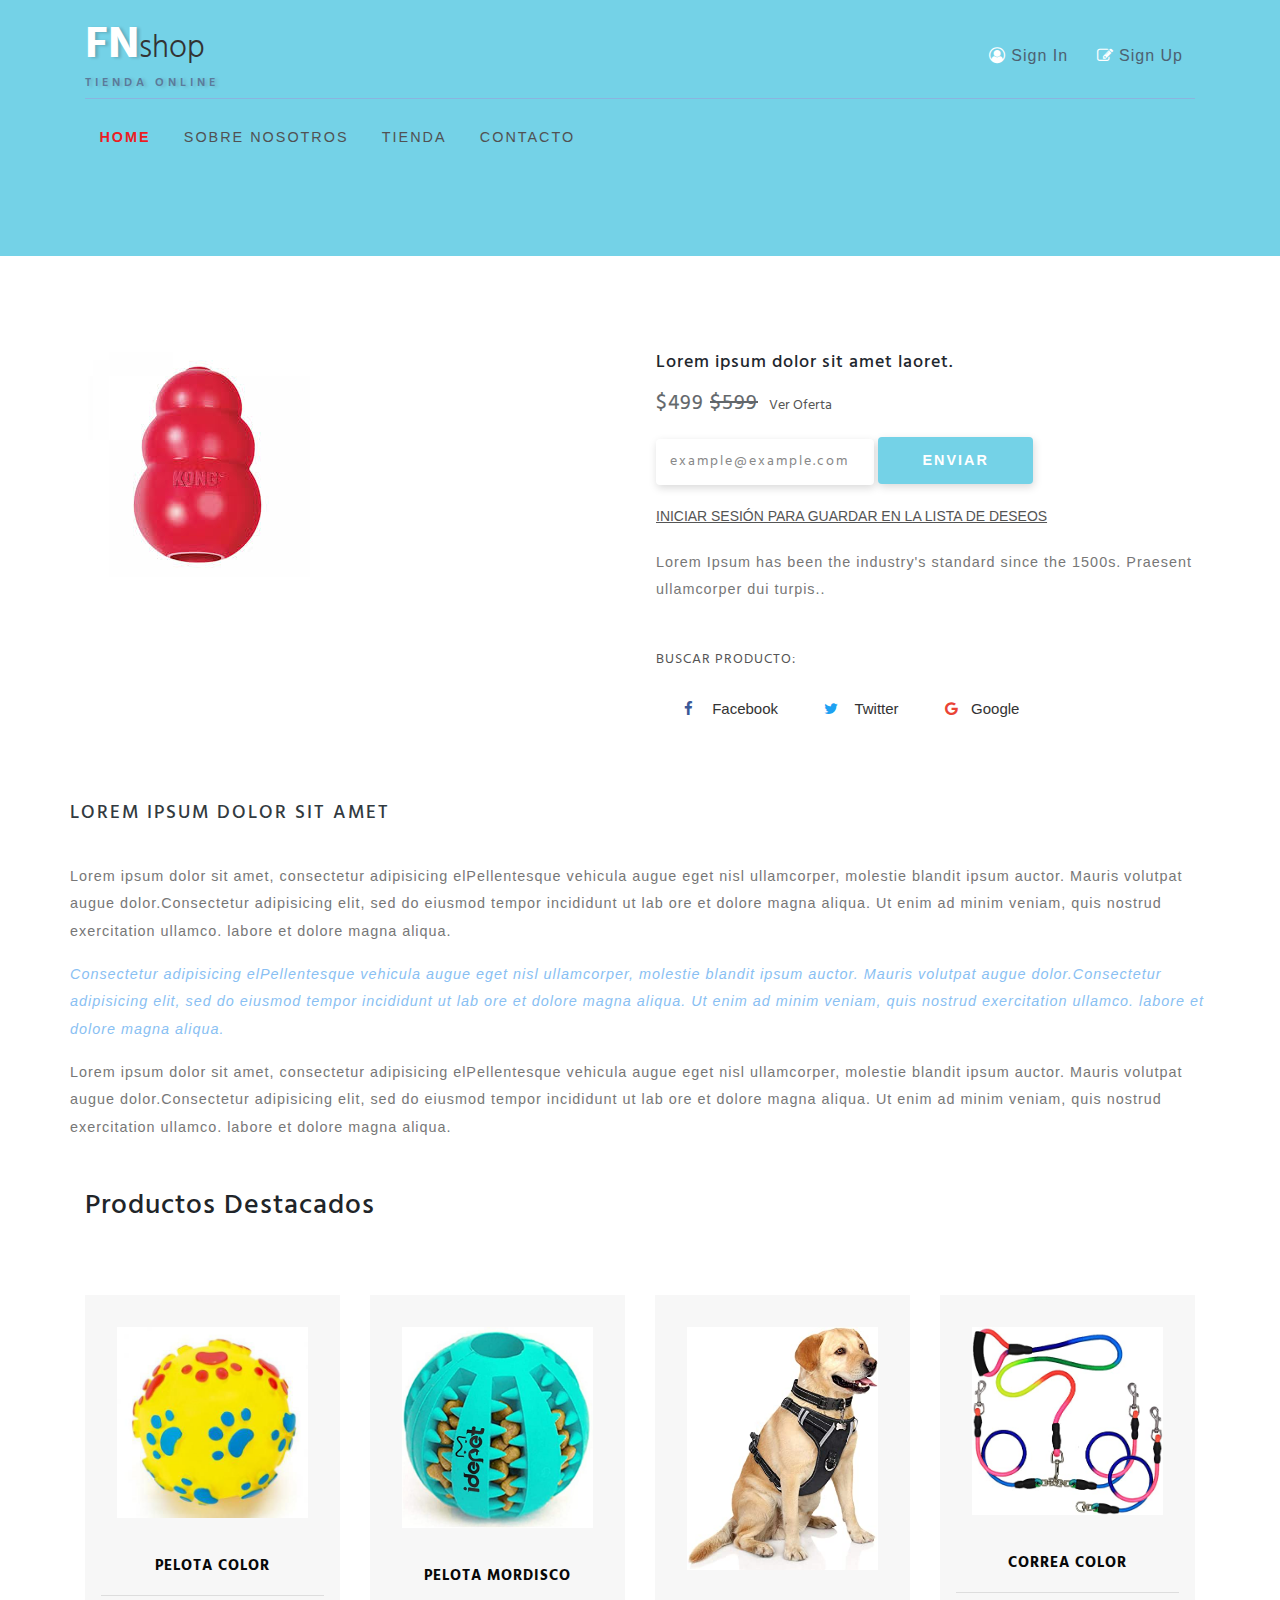
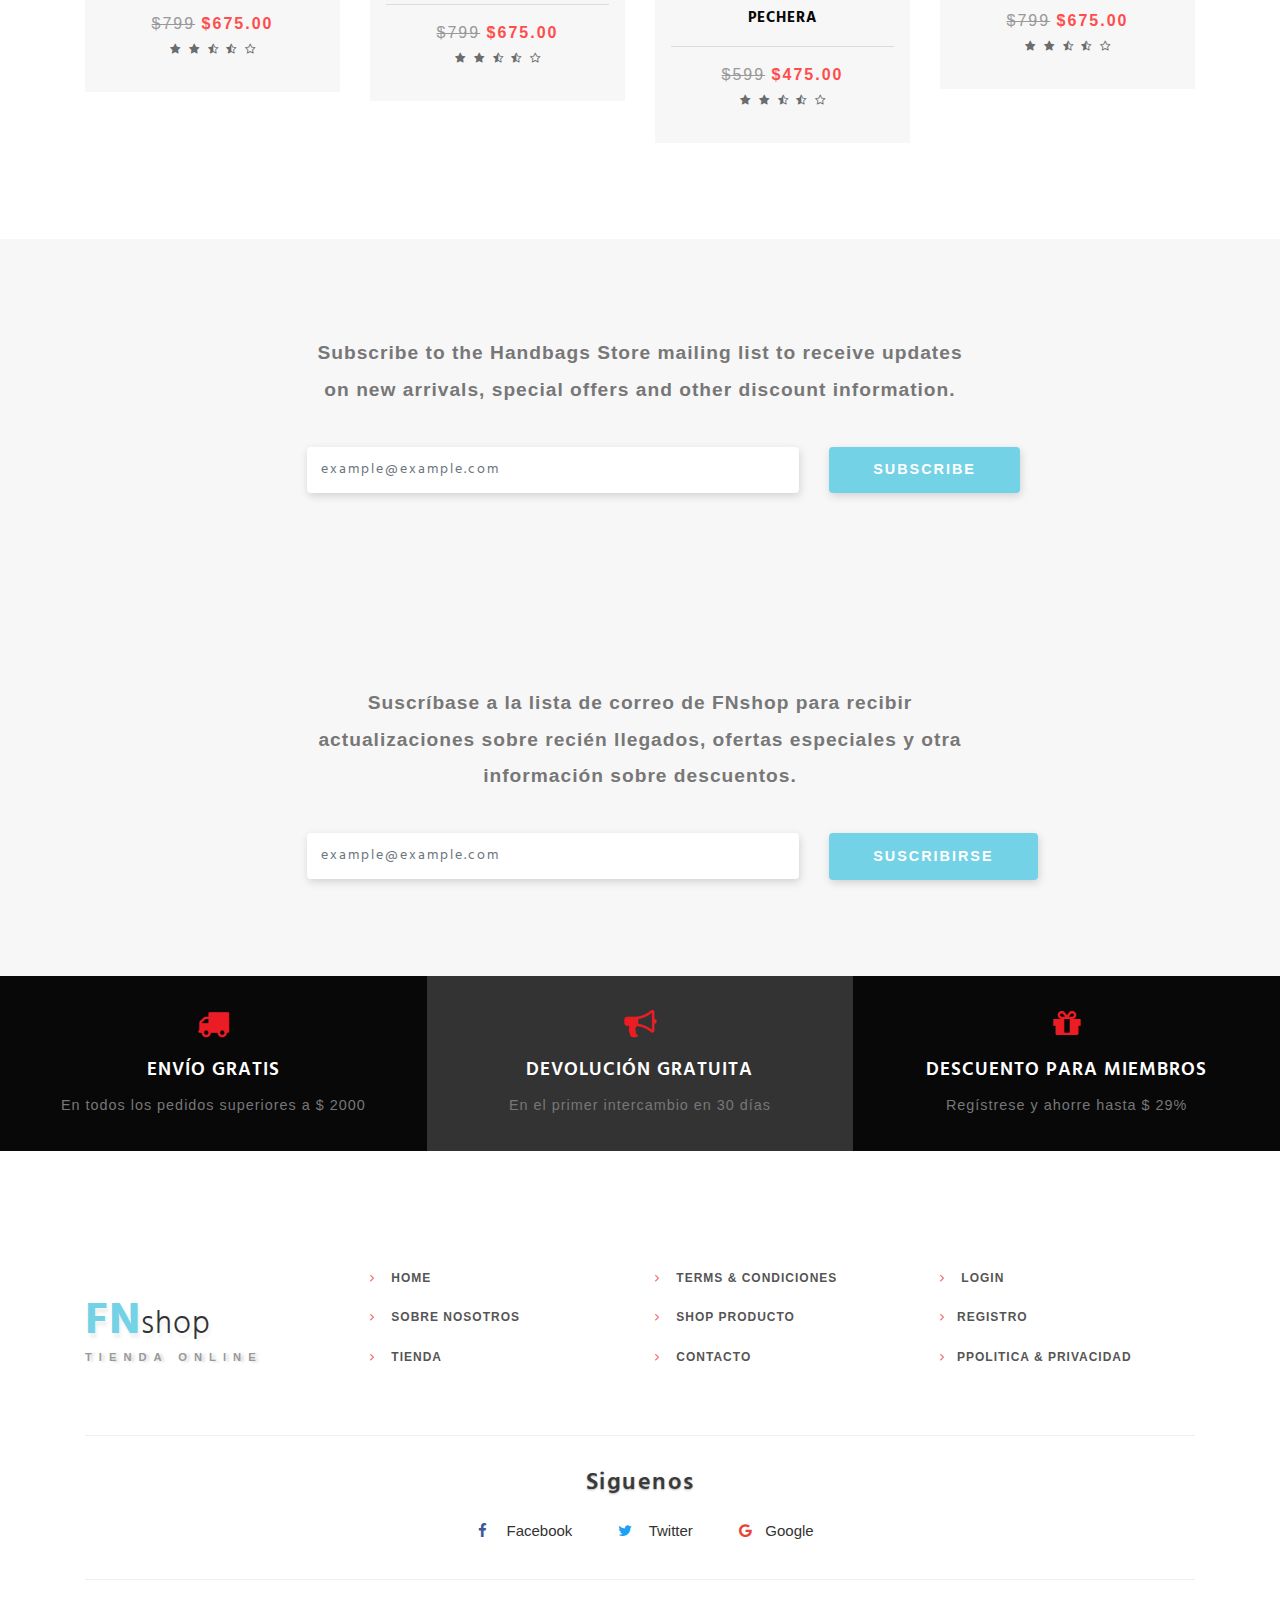
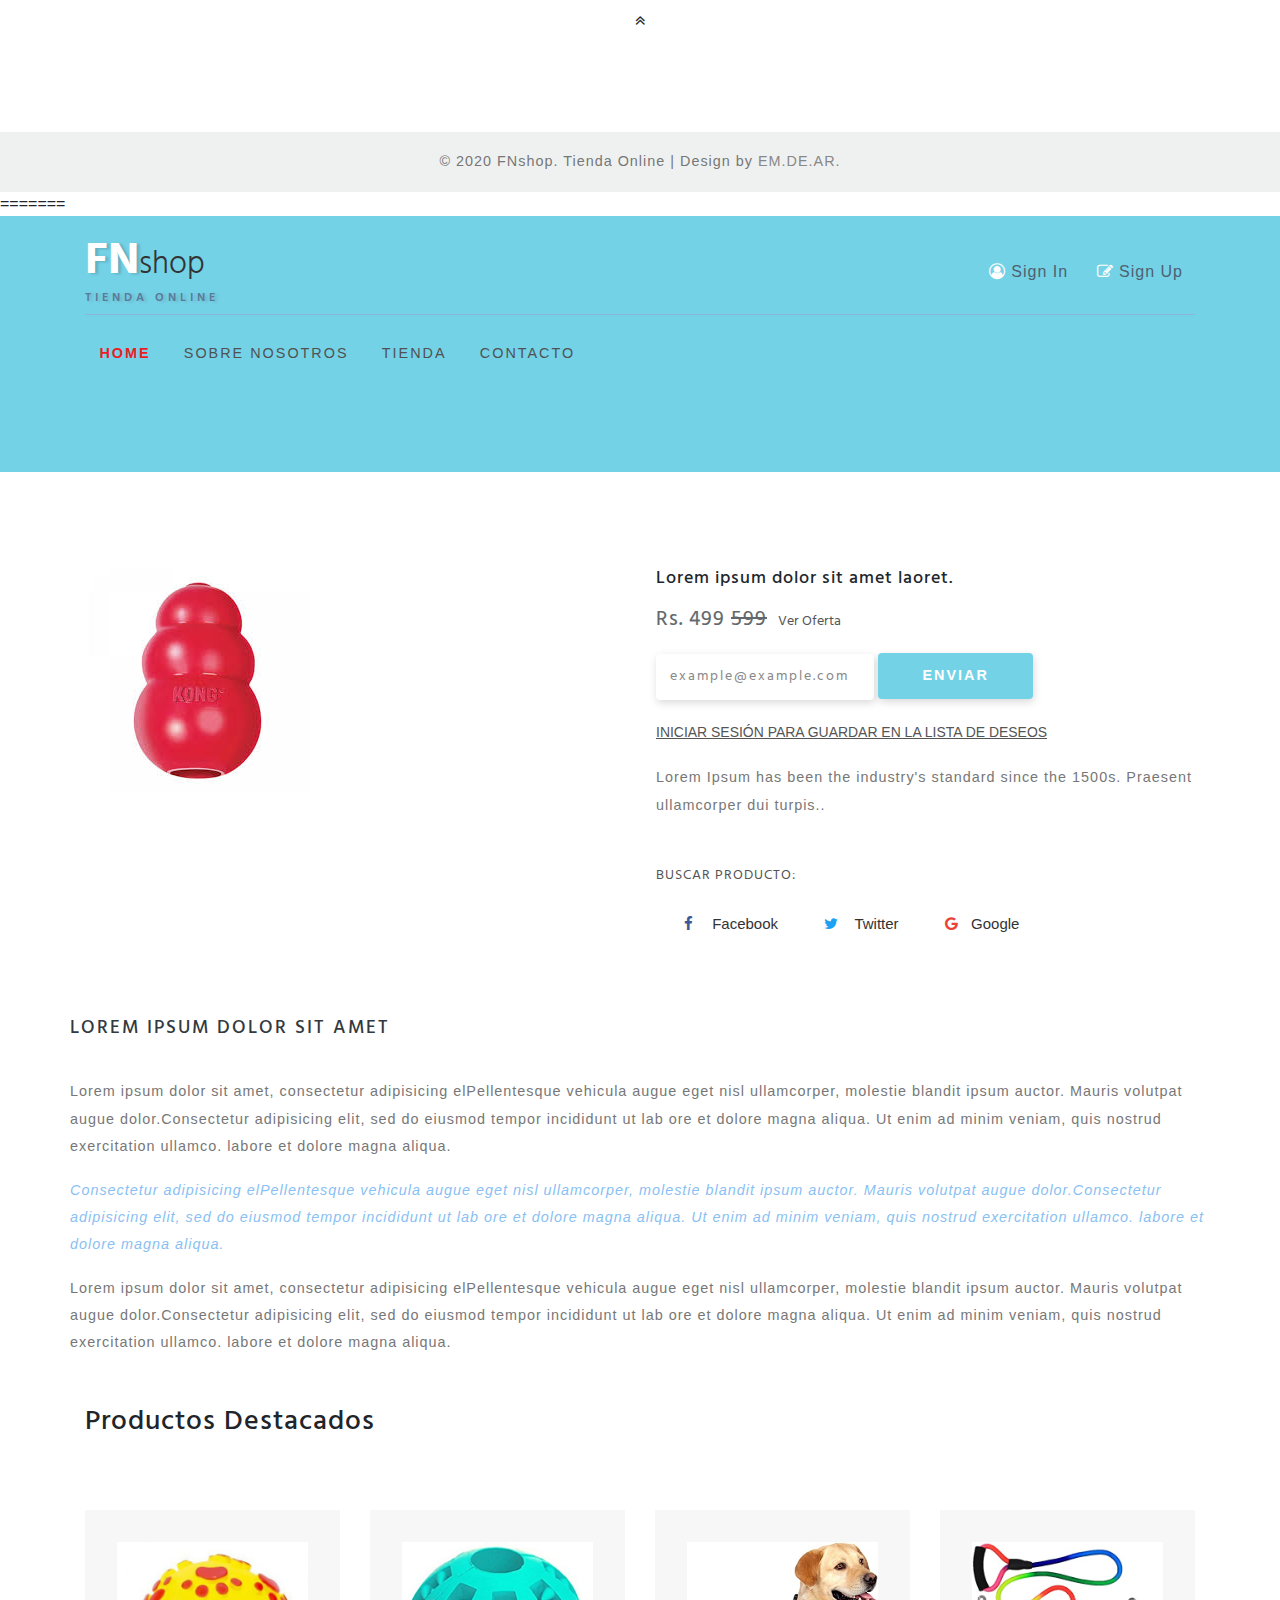
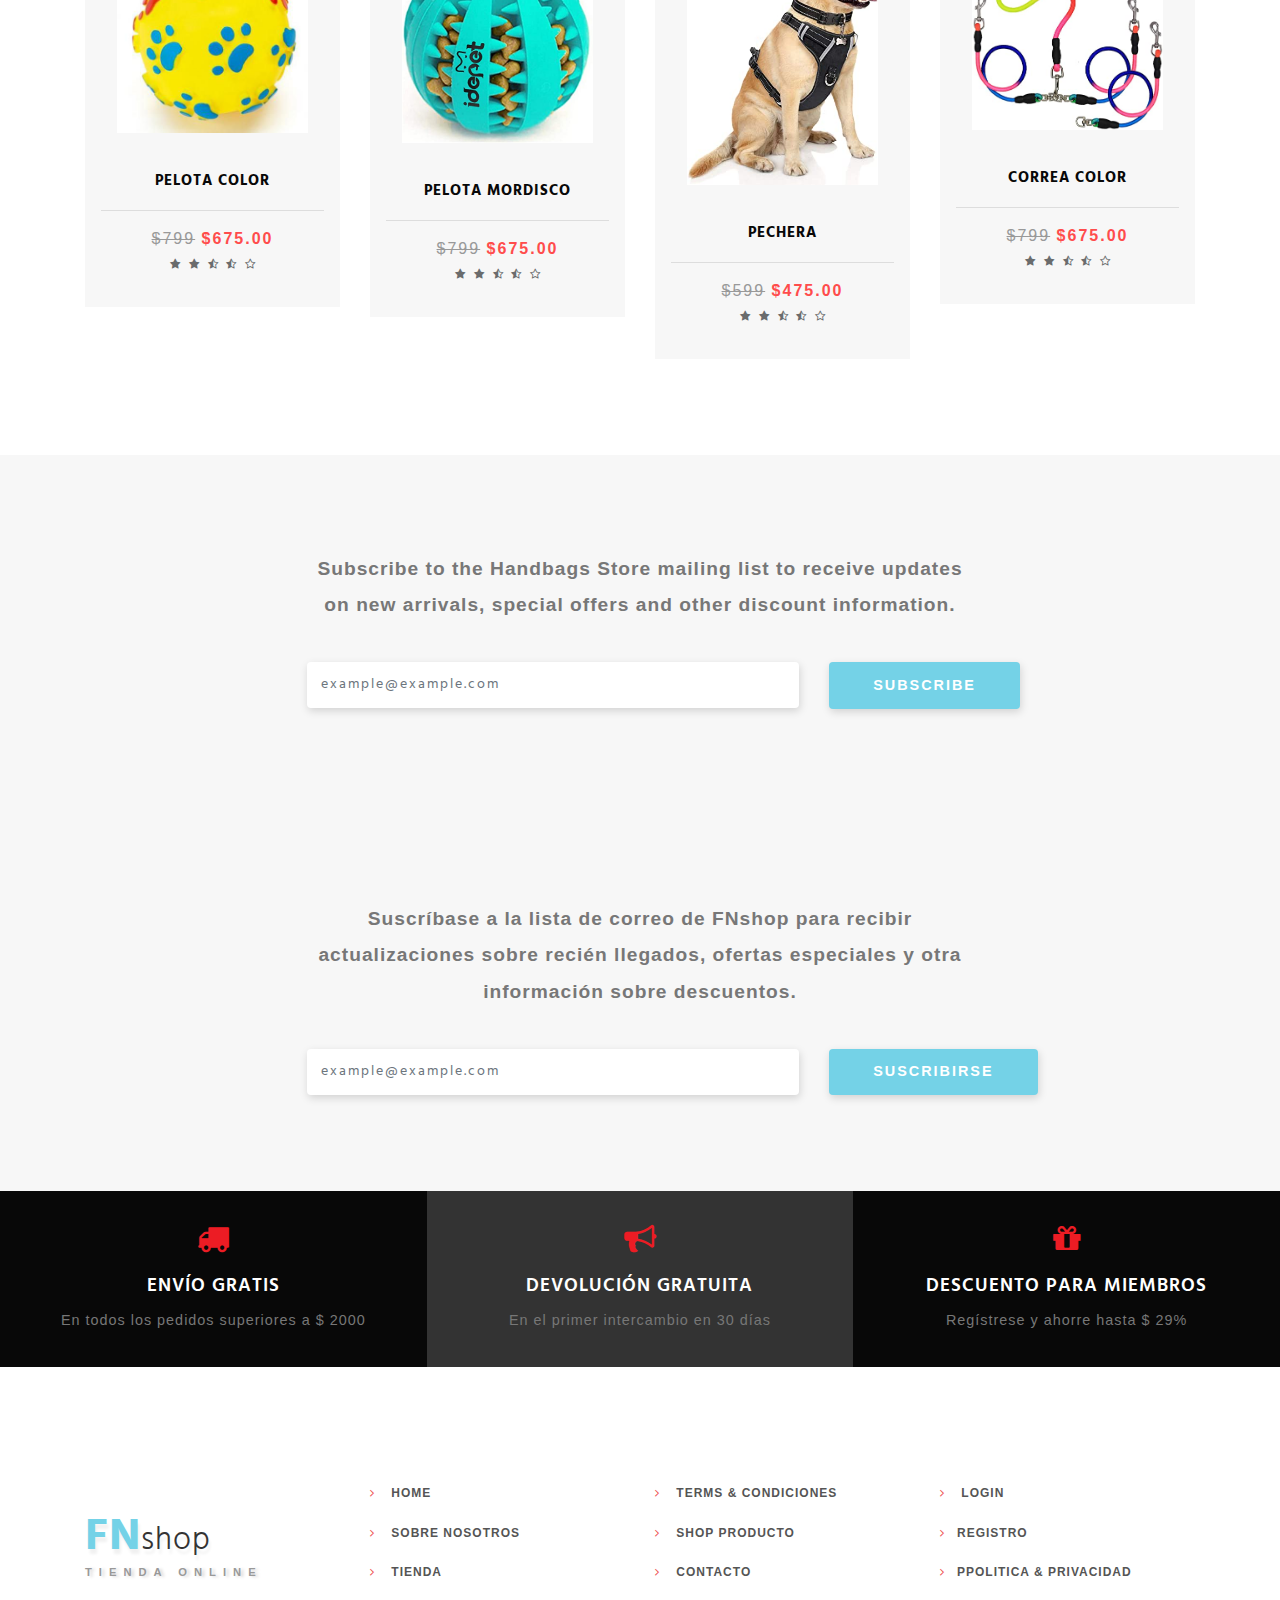
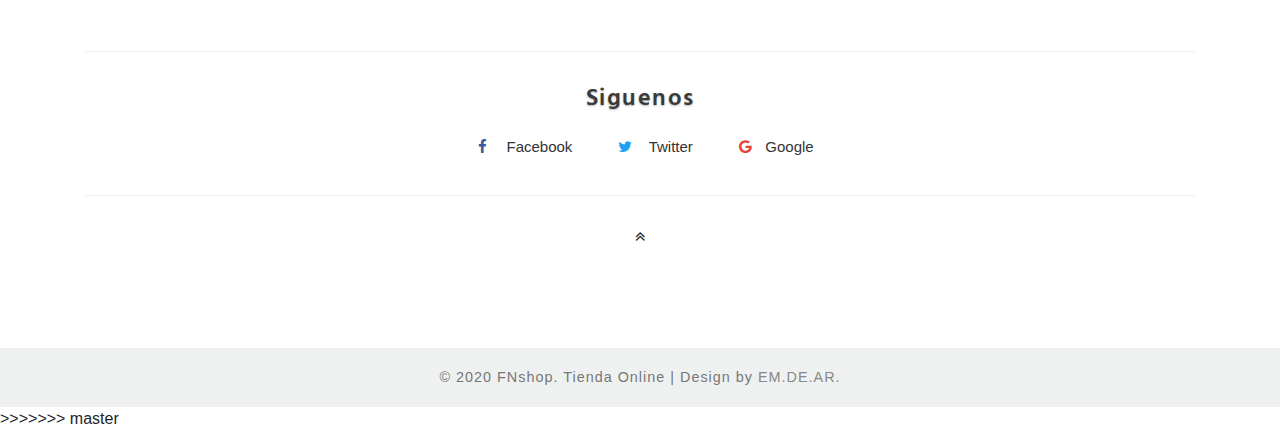
<file: producto.html>
<!DOCTYPE html>
<html lang="zxx">

<head>
    <title>FN Tienda Online</title>
    <!-- Meta tag Keywords -->
    <meta name="viewport" content="width=device-width, initial-scale=1">
    <meta charset="UTF-8" />
    <script>
        addEventListener("load", function() {
            setTimeout(hideURLbar, 0);
        }, false);

        function hideURLbar() {
            window.scrollTo(0, 1);
        }
    </script>
    <!-- //Meta tag Keywords -->
    <!-- Custom-Files -->
    <link rel="stylesheet" href="css/bootstrap.css">
    <!-- Bootstrap-Core-CSS -->
    <link rel="stylesheet" href="css/style.css" type="text/css" media="all" />
    <!-- Style-CSS -->
    <!-- font-awesome-icons -->
    <link href="css/font-awesome.css" rel="stylesheet">
    <!-- //font-awesome-icons -->
    <!-- /Fonts -->
    <link href="https://fonts.googleapis.com/css2?family=Hind:wght@300;400;500;600;700&display=swap" rel="stylesheet">
    <!-- //Fonts -->

</head>

<body>
    <div class="main-sec inner-page">
        <!-- //header -->
        <header class="py-sm-3 pt-3 pb-2" id="home">
            <div class="container">
                <!-- nav -->
                <div class="top-w3pvt d-flex">
                    <div id="logo">
                        <h1> <a href="index.html"><span class="log-w3pvt">FN</span>shop</a> <label class="sub-des">Tienda Online</label></h1>
                    </div>

                    <div class="forms ml-auto">
                        <a href="login.html" class="btn"><span class="fa fa-user-circle-o"></span> Sign In</a>
                        <a href="register.html" class="btn"><span class="fa fa-pencil-square-o"></span> Sign Up</a>
                    </div>
                </div>
                <div class="nav-top-wthree">
                    <nav>
                        <label for="drop" class="toggle"><span class="fa fa-bars"></span></label>
                        <input type="checkbox" id="drop" />
                        <ul class="menu">
                            <li class="active"><a href="index.html">Home</a></li>
                            <li><a href="Sobre.html">Sobre Nosotros</a></li>
                            <li><a href="shop.html">Tienda</a></li>
                            <li><a href="contacto.html">Contacto</a></li>
                        </ul>
                    </nav>
                    <!-- //nav -->
                    <div class="clearfix"></div>
                </div>
            </div>
        </header>
        <!-- //header -->
    </div>
    <!-- //banner-->
    <!--/banner-bottom -->
    <section class="banner-bottom py-5">
        <div class="container py-md-5">
            <!-- product right -->
            <div class="left-ads-display wthree">
                <div class="row">
                    <div class="desc1-left col-md-6">
                        <img src="mascotas/bag1.jpg" class="img-fluid" alt="">
                    </div>
                    <div class="desc1-right col-md-6 pl-lg-3">
                        <h3>Lorem ipsum dolor sit amet laoret.</h3>
                        <h5>$499 <span>$599</span> <a href="#">Ver oferta</a></h5>
                        <div class="available mt-3">
                            <form action="#" method="post" class="w3pvt-newsletter subscribe-sec">
                                <input type="email" name="Email" placeholder="example@example.com" required="">
                                <button class="btn submit">Enviar</button>

                            </form>
                            <span><a href="#">iniciar sesión para guardar en la lista de deseos </a></span>
                            <p>Lorem Ipsum has been the industry's standard since the 1500s. Praesent ullamcorper dui turpis.. </p>
                        </div>
                        <div class="share-desc mt-5">
                            <div class="share text-left">
                                <h4>Buscar Producto:</h4>
                                <div class="social-ficons mt-4">
                                    <ul>
                                        <li><a href="#"><span class="fa fa-facebook"></span> Facebook</a></li>
                                        <li><a href="#"><span class="fa fa-twitter"></span> Twitter</a></li>
                                        <li><a href="#"><span class="fa fa-google"></span>Google</a></li>
                                    </ul>
                                </div>
                            </div>
                            <div class="clearfix"></div>
                        </div>
                    </div>


                </div>
                <div class="row sub-para-w3pvt my-5">

                    <h3 class="shop-sing">Lorem ipsum dolor sit amet</h3>
                    <p>Lorem ipsum dolor sit amet, consectetur adipisicing elPellentesque vehicula augue eget nisl ullamcorper, molestie blandit ipsum auctor. Mauris volutpat augue dolor.Consectetur adipisicing elit, sed do eiusmod tempor incididunt ut lab ore et dolore magna aliqua. Ut enim ad minim veniam, quis nostrud exercitation ullamco. labore et dolore magna aliqua.</p>
                    <p class="mt-3 italic-blue">Consectetur adipisicing elPellentesque vehicula augue eget nisl ullamcorper, molestie blandit ipsum auctor. Mauris volutpat augue dolor.Consectetur adipisicing elit, sed do eiusmod tempor incididunt ut lab ore et dolore magna aliqua. Ut enim ad minim veniam, quis nostrud exercitation ullamco. labore et dolore magna aliqua.</p>
                    <p class="mt-3">Lorem ipsum dolor sit amet, consectetur adipisicing elPellentesque vehicula augue eget nisl ullamcorper, molestie blandit ipsum auctor. Mauris volutpat augue dolor.Consectetur adipisicing elit, sed do eiusmod tempor incididunt ut lab ore et dolore magna aliqua. Ut enim ad minim veniam, quis nostrud exercitation ullamco. labore et dolore magna aliqua.</p>
                </div>


                <!--/row-->
                <h3 class="title-wthree-producto my-lg-5 my-4 text-left">Productos Destacados</h3>
                <div class="row shop-wthree-info text-center">
                    <div class="col-md-3 shop-info-grid text-center mt-4">
                        <div class="product-shoe-info shoe">
                            <div class="men-thumb-item">
                                <img src="mascotas/b1.jpg" class="img-fluid" alt="">

                            </div>
                            <div class="item-info-product">
                                <h4>
                                    <a href="producto.html">Pelota color</a>
                                </h4>

                                <div class="product_price">
                                    <div class="grid-price">
                                        <span class="money"><span class="line">$799</span> $675.00</span>
                                    </div>
                                </div>
                                <ul class="stars">
                                    <li><a href="#"><span class="fa fa-star" aria-hidden="true"></span></a></li>
                                    <li><a href="#"><span class="fa fa-star" aria-hidden="true"></span></a></li>
                                    <li><a href="#"><span class="fa fa-star-half-o" aria-hidden="true"></span></a></li>
                                    <li><a href="#"><span class="fa fa-star-half-o" aria-hidden="true"></span></a></li>
                                    <li><a href="#"><span class="fa fa-star-o" aria-hidden="true"></span></a></li>
                                </ul>
                            </div>
                        </div>
                    </div>
                    <div class="col-md-3 shop-info-grid text-center mt-4">
                        <div class="product-shoe-info shoe">
                            <div class="men-thumb-item">
                                <img src="mascotas/b2.jpg" class="img-fluid" alt="">

                            </div>
                            <div class="item-info-product">
                                <h4>
                                    <a href="producto.html">Pelota mordisco</a>
                                </h4>

                                <div class="product_price">
                                    <div class="grid-price">
                                        <span class="money"><span class="line">$799</span> $675.00</span>
                                    </div>
                                </div>
                                <ul class="stars">
                                    <li><a href="#"><span class="fa fa-star" aria-hidden="true"></span></a></li>
                                    <li><a href="#"><span class="fa fa-star" aria-hidden="true"></span></a></li>
                                    <li><a href="#"><span class="fa fa-star-half-o" aria-hidden="true"></span></a></li>
                                    <li><a href="#"><span class="fa fa-star-half-o" aria-hidden="true"></span></a></li>
                                    <li><a href="#"><span class="fa fa-star-o" aria-hidden="true"></span></a></li>
                                </ul>
                            </div>
                        </div>
                    </div>
                    <div class="col-md-3 shop-info-grid text-center mt-4">
                        <div class="product-shoe-info shoe">
                            <div class="men-thumb-item">
                                <img src="mascotas/b3.jpg" class="img-fluid" alt="">

                            </div>
                            <div class="item-info-product">
                                <h4>
                                    <a href="producto.html">Pechera</a>
                                </h4>

                                <div class="product_price">
                                    <div class="grid-price">
                                        <span class="money"><span class="line">$599</span> $475.00</span>
                                    </div>
                                </div>
                                <ul class="stars">
                                    <li><a href="#"><span class="fa fa-star" aria-hidden="true"></span></a></li>
                                    <li><a href="#"><span class="fa fa-star" aria-hidden="true"></span></a></li>
                                    <li><a href="#"><span class="fa fa-star-half-o" aria-hidden="true"></span></a></li>
                                    <li><a href="#"><span class="fa fa-star-half-o" aria-hidden="true"></span></a></li>
                                    <li><a href="#"><span class="fa fa-star-o" aria-hidden="true"></span></a></li>
                                </ul>
                            </div>
                        </div>
                    </div>
                    <div class="col-md-3 shop-info-grid text-center mt-4">
                        <div class="product-shoe-info shoe">
                            <div class="men-thumb-item">
                                <img src="mascotas/b4.jpg" class="img-fluid" alt="">

                            </div>
                            <div class="item-info-product">
                                <h4>
                                    <a href="producto.html">Correa color</a>
                                </h4>

                                <div class="product_price">
                                    <div class="grid-price">
                                        <span class="money"><span class="line">$799</span> $675.00</span>
                                    </div>
                                </div>
                                <ul class="stars">
                                    <li><a href="#"><span class="fa fa-star" aria-hidden="true"></span></a></li>
                                    <li><a href="#"><span class="fa fa-star" aria-hidden="true"></span></a></li>
                                    <li><a href="#"><span class="fa fa-star-half-o" aria-hidden="true"></span></a></li>
                                    <li><a href="#"><span class="fa fa-star-half-o" aria-hidden="true"></span></a></li>
                                    <li><a href="#"><span class="fa fa-star-o" aria-hidden="true"></span></a></li>
                                </ul>
                            </div>
                        </div>
                    </div>

                </div>
                <!--//row-->

            </div>
        </div>
    </section>
    <!-- /banner-bottom -->
    <!--/newsletter -->
    <section class="newsletter-w3pvt py-5">
        <div class="container py-md-5">
            <form method="post" action="#">
                <p class="text-center">Subscribe to the Handbags Store mailing list to receive updates on new arrivals, special offers and other discount information.</p>
                <div class="row subscribe-sec">
                    <div class="col-md-9">
                        <input type="email" class="form-control" id="email" placeholder="example@example.com" name="email" required="">

                    </div>
                    <div class="col-md-3">

                        <button type="submit" class="btn submit">Subscribe</button>
                    </div>

                </div>

            </form>
        </div>
    </section>
    <!--//newsletter -->
    <!--/shipping-->
    <section class="newsletter-w3pvt py-5">
        <div class="container py-md-5">
            <form method="post" action="#">
                <p class="text-center">Suscríbase a la lista de correo de FNshop para recibir actualizaciones sobre recién llegados, ofertas especiales y otra información sobre descuentos.</p>
               <div class="row subscribe-sec">
                    <div class="col-md-9">
                        <input type="email" class="form-control" id="email" placeholder="example@example.com" name="email" required="">

                    </div>
                    <div class="col-md-3">

                        <button type="submit" class="btn submit">Suscribirse</button>
                    </div>

                </div>
            </form>
        </div>
    </section>
    <!--//newsletter -->
    <!--/shipping-->
    <section class="shipping-wthree">
        <div class="shiopping-grids d-lg-flex">
            <div class="col-lg-4 shiopping-w3pvt-gd text-center">
                <div class="icon-gd"><span class="fa fa-truck" aria-hidden="true"></span>
                </div>
                <div class="icon-gd-info">
                    <h3>ENVÍO GRATIS</h3>
                    <p>En todos los pedidos superiores a $ 2000</p>
                </div>
            </div>
            <div class="col-lg-4 shiopping-w3pvt-gd sec text-center">
                <div class="icon-gd"><span class="fa fa-bullhorn" aria-hidden="true"></span></div>
                <div class="icon-gd-info">
                    <h3>DEVOLUCIÓN GRATUITA</h3>
                    <p>En el primer intercambio en 30 días</p>
                </div>
            </div>
            <div class="col-lg-4 shiopping-w3pvt-gd text-center">
                <div class="icon-gd"> <span class="fa fa-gift" aria-hidden="true"></span></div>
                <div class="icon-gd-info">
                    <h3>DESCUENTO PARA MIEMBROS</h3>
                    <p>Regístrese y ahorre hasta $ 29%</p>
                </div>

            </div>
        </div>

    </section>
    <!--//shipping-->
    <!-- footer -->
    <div class="footer_agileinfo_topf py-5">
        <div class="container py-md-5">
            <div class="row">
                <div class="col-lg-3 footer_wthree_gridf mt-lg-5">
                    <h2><a href="index.html"><span>FN</span>shop</a> </h2>
                    <label class="sub-des2">Tienda Online</label>
                </div>
                <div class="col-lg-3 footer_wthree_gridf mt-md-0 mt-4">
                    <ul class="footer_wthree_gridf_list">
                        <li>
                            <a href="index.html"><span class="fa fa-angle-right" aria-hidden="true"></span> Home</a>
                        </li>
                        <li>
                            <a href="sobre.html"><span class="fa fa-angle-right" aria-hidden="true"></span> Sobre Nosotros</a>
                        </li>
                        <li>
                            <a href="shop.html"><span class="fa fa-angle-right" aria-hidden="true"></span> Tienda</a>
                        </li>
                    </ul>
                </div>
                <div class="col-lg-3 footer_wthree_gridf mt-md-0 mt-sm-4 mt-3">
                    <ul class="footer_wthree_gridf_list">
                       
                        <li>
                            <a href="#"><span class="fa fa-angle-right" aria-hidden="true"></span> Terms & Condiciones</a>
                        </li>
                        <li>
                            <a href="producto.html"><span class="fa fa-angle-right" aria-hidden="true"></span> Shop producto</a>
                        </li>
                        <li>
                            <a href="contacto.html"><span class="fa fa-angle-right" aria-hidden="true"></span> Contacto</a>
                        </li>
                    </ul>
                </div>

                <div class="col-lg-3 footer_wthree_gridf mt-md-0 mt-sm-4 mt-3">
                    <ul class="footer_wthree_gridf_list">
                        <li>
                            <a href="login.html"><span class="fa fa-angle-right" aria-hidden="true"></span> Login </a>
                        </li>

                        <li>
                            <a href="register.html"><span class="fa fa-angle-right" aria-hidden="true"></span>Registro</a>
                        </li>
                        <li>
                            <a href="#"><span class="fa fa-angle-right" aria-hidden="true"></span>PPolitica & Privacidad</a>
                        </li>

                    </ul>
                </div>
            </div>

            <div class="w3ls-fsocial-grid">
                <h3 class="sub-w3ls-headf">Siguenos</h3>
                <div class="social-ficons">
                    <ul>
                        <li><a href="#"><span class="fa fa-facebook"></span> Facebook</a></li>
                        <li><a href="#"><span class="fa fa-twitter"></span> Twitter</a></li>
                        <li><a href="#"><span class="fa fa-google"></span>Google</a></li>
                    </ul>
                </div>
            </div>
            <div class="move-top text-center mt-lg-4 mt-3">
                <a href="#home"><span class="fa fa-angle-double-up" aria-hidden="true"></span></a>
            </div>
        </div>
    </div>
    <!-- //footer -->

    <!-- copyright -->
    <div class="cpy-right text-center py-3">
        <p>© 2020 FNshop. Tienda Online | Design by
            <a href="#"> EM.DE.AR.</a>
        </p>
    </div>
    <!-- //copyright -->

</body>

</html>
=======
<!DOCTYPE html>
<html lang="zxx">

<head>
    <title>FN Tienda Online</title>
    <!-- Meta tag Keywords -->
    <meta name="viewport" content="width=device-width, initial-scale=1">
    <meta charset="UTF-8" />
    <script>
        addEventListener("load", function() {
            setTimeout(hideURLbar, 0);
        }, false);

        function hideURLbar() {
            window.scrollTo(0, 1);
        }
    </script>
    <!-- //Meta tag Keywords -->
    <!-- Custom-Files -->
    <link rel="stylesheet" href="css/bootstrap.css">
    <!-- Bootstrap-Core-CSS -->
    <link rel="stylesheet" href="css/style.css" type="text/css" media="all" />
    <!-- Style-CSS -->
    <!-- font-awesome-icons -->
    <link href="css/font-awesome.css" rel="stylesheet">
    <!-- //font-awesome-icons -->
    <!-- /Fonts -->
    <link href="https://fonts.googleapis.com/css2?family=Hind:wght@300;400;500;600;700&display=swap" rel="stylesheet">
    <!-- //Fonts -->

</head>

<body>
    <div class="main-sec inner-page">
        <!-- //header -->
        <header class="py-sm-3 pt-3 pb-2" id="home">
            <div class="container">
                <!-- nav -->
                <div class="top-w3pvt d-flex">
                    <div id="logo">
                        <h1> <a href="index.html"><span class="log-w3pvt">FN</span>shop</a> <label class="sub-des">Tienda Online</label></h1>
                    </div>

                    <div class="forms ml-auto">
                        <a href="login.html" class="btn"><span class="fa fa-user-circle-o"></span> Sign In</a>
                        <a href="register.html" class="btn"><span class="fa fa-pencil-square-o"></span> Sign Up</a>
                    </div>
                </div>
                <div class="nav-top-wthree">
                    <nav>
                        <label for="drop" class="toggle"><span class="fa fa-bars"></span></label>
                        <input type="checkbox" id="drop" />
                        <ul class="menu">
                            <li class="active"><a href="index.html">Home</a></li>
                            <li><a href="Sobre.html">Sobre Nosotros</a></li>
                            <li><a href="shop.html">Tienda</a></li>
                            <li><a href="contacto.html">Contacto</a></li>
                        </ul>
                    </nav>
                    <!-- //nav -->
                    <div class="clearfix"></div>
                </div>
            </div>
        </header>
        <!-- //header -->
    </div>
    <!-- //banner-->
    <!--/banner-bottom -->
    <section class="banner-bottom py-5">
        <div class="container py-md-5">
            <!-- product right -->
            <div class="left-ads-display wthree">
                <div class="row">
                    <div class="desc1-left col-md-6">
                        <img src="mascotas/bag1.jpg" class="img-fluid" alt="">
                    </div>
                    <div class="desc1-right col-md-6 pl-lg-3">
                        <h3>Lorem ipsum dolor sit amet laoret.</h3>
                        <h5>Rs. 499 <span>599</span> <a href="#">Ver oferta</a></h5>
                        <div class="available mt-3">
                            <form action="#" method="post" class="w3pvt-newsletter subscribe-sec">
                                <input type="email" name="Email" placeholder="example@example.com" required="">
                                <button class="btn submit">Enviar</button>

                            </form>
                            <span><a href="#">iniciar sesión para guardar en la lista de deseos </a></span>
                            <p>Lorem Ipsum has been the industry's standard since the 1500s. Praesent ullamcorper dui turpis.. </p>
                        </div>
                        <div class="share-desc mt-5">
                            <div class="share text-left">
                                <h4>Buscar Producto:</h4>
                                <div class="social-ficons mt-4">
                                    <ul>
                                        <li><a href="#"><span class="fa fa-facebook"></span> Facebook</a></li>
                                        <li><a href="#"><span class="fa fa-twitter"></span> Twitter</a></li>
                                        <li><a href="#"><span class="fa fa-google"></span>Google</a></li>
                                    </ul>
                                </div>
                            </div>
                            <div class="clearfix"></div>
                        </div>
                    </div>


                </div>
                <div class="row sub-para-w3pvt my-5">

                    <h3 class="shop-sing">Lorem ipsum dolor sit amet</h3>
                    <p>Lorem ipsum dolor sit amet, consectetur adipisicing elPellentesque vehicula augue eget nisl ullamcorper, molestie blandit ipsum auctor. Mauris volutpat augue dolor.Consectetur adipisicing elit, sed do eiusmod tempor incididunt ut lab ore et dolore magna aliqua. Ut enim ad minim veniam, quis nostrud exercitation ullamco. labore et dolore magna aliqua.</p>
                    <p class="mt-3 italic-blue">Consectetur adipisicing elPellentesque vehicula augue eget nisl ullamcorper, molestie blandit ipsum auctor. Mauris volutpat augue dolor.Consectetur adipisicing elit, sed do eiusmod tempor incididunt ut lab ore et dolore magna aliqua. Ut enim ad minim veniam, quis nostrud exercitation ullamco. labore et dolore magna aliqua.</p>
                    <p class="mt-3">Lorem ipsum dolor sit amet, consectetur adipisicing elPellentesque vehicula augue eget nisl ullamcorper, molestie blandit ipsum auctor. Mauris volutpat augue dolor.Consectetur adipisicing elit, sed do eiusmod tempor incididunt ut lab ore et dolore magna aliqua. Ut enim ad minim veniam, quis nostrud exercitation ullamco. labore et dolore magna aliqua.</p>
                </div>


                <!--/row-->
                <h3 class="title-wthree-producto my-lg-5 my-4 text-left">Productos Destacados</h3>
                <div class="row shop-wthree-info text-center">
                    <div class="col-md-3 shop-info-grid text-center mt-4">
                        <div class="product-shoe-info shoe">
                            <div class="men-thumb-item">
                                <img src="mascotas/b1.jpg" class="img-fluid" alt="">

                            </div>
                            <div class="item-info-product">
                                <h4>
                                    <a href="producto.html">Pelota color</a>
                                </h4>

                                <div class="product_price">
                                    <div class="grid-price">
                                        <span class="money"><span class="line">$799</span> $675.00</span>
                                    </div>
                                </div>
                                <ul class="stars">
                                    <li><a href="#"><span class="fa fa-star" aria-hidden="true"></span></a></li>
                                    <li><a href="#"><span class="fa fa-star" aria-hidden="true"></span></a></li>
                                    <li><a href="#"><span class="fa fa-star-half-o" aria-hidden="true"></span></a></li>
                                    <li><a href="#"><span class="fa fa-star-half-o" aria-hidden="true"></span></a></li>
                                    <li><a href="#"><span class="fa fa-star-o" aria-hidden="true"></span></a></li>
                                </ul>
                            </div>
                        </div>
                    </div>
                    <div class="col-md-3 shop-info-grid text-center mt-4">
                        <div class="product-shoe-info shoe">
                            <div class="men-thumb-item">
                                <img src="mascotas/b2.jpg" class="img-fluid" alt="">

                            </div>
                            <div class="item-info-product">
                                <h4>
                                    <a href="producto.html">Pelota mordisco</a>
                                </h4>

                                <div class="product_price">
                                    <div class="grid-price">
                                        <span class="money"><span class="line">$799</span> $675.00</span>
                                    </div>
                                </div>
                                <ul class="stars">
                                    <li><a href="#"><span class="fa fa-star" aria-hidden="true"></span></a></li>
                                    <li><a href="#"><span class="fa fa-star" aria-hidden="true"></span></a></li>
                                    <li><a href="#"><span class="fa fa-star-half-o" aria-hidden="true"></span></a></li>
                                    <li><a href="#"><span class="fa fa-star-half-o" aria-hidden="true"></span></a></li>
                                    <li><a href="#"><span class="fa fa-star-o" aria-hidden="true"></span></a></li>
                                </ul>
                            </div>
                        </div>
                    </div>
                    <div class="col-md-3 shop-info-grid text-center mt-4">
                        <div class="product-shoe-info shoe">
                            <div class="men-thumb-item">
                                <img src="mascotas/b3.jpg" class="img-fluid" alt="">

                            </div>
                            <div class="item-info-product">
                                <h4>
                                    <a href="producto.html">Pechera</a>
                                </h4>

                                <div class="product_price">
                                    <div class="grid-price">
                                        <span class="money"><span class="line">$599</span> $475.00</span>
                                    </div>
                                </div>
                                <ul class="stars">
                                    <li><a href="#"><span class="fa fa-star" aria-hidden="true"></span></a></li>
                                    <li><a href="#"><span class="fa fa-star" aria-hidden="true"></span></a></li>
                                    <li><a href="#"><span class="fa fa-star-half-o" aria-hidden="true"></span></a></li>
                                    <li><a href="#"><span class="fa fa-star-half-o" aria-hidden="true"></span></a></li>
                                    <li><a href="#"><span class="fa fa-star-o" aria-hidden="true"></span></a></li>
                                </ul>
                            </div>
                        </div>
                    </div>
                    <div class="col-md-3 shop-info-grid text-center mt-4">
                        <div class="product-shoe-info shoe">
                            <div class="men-thumb-item">
                                <img src="mascotas/b4.jpg" class="img-fluid" alt="">

                            </div>
                            <div class="item-info-product">
                                <h4>
                                    <a href="producto.html">Correa color</a>
                                </h4>

                                <div class="product_price">
                                    <div class="grid-price">
                                        <span class="money"><span class="line">$799</span> $675.00</span>
                                    </div>
                                </div>
                                <ul class="stars">
                                    <li><a href="#"><span class="fa fa-star" aria-hidden="true"></span></a></li>
                                    <li><a href="#"><span class="fa fa-star" aria-hidden="true"></span></a></li>
                                    <li><a href="#"><span class="fa fa-star-half-o" aria-hidden="true"></span></a></li>
                                    <li><a href="#"><span class="fa fa-star-half-o" aria-hidden="true"></span></a></li>
                                    <li><a href="#"><span class="fa fa-star-o" aria-hidden="true"></span></a></li>
                                </ul>
                            </div>
                        </div>
                    </div>

                </div>
                <!--//row-->

            </div>
        </div>
    </section>
    <!-- /banner-bottom -->
    <!--/newsletter -->
    <section class="newsletter-w3pvt py-5">
        <div class="container py-md-5">
            <form method="post" action="#">
                <p class="text-center">Subscribe to the Handbags Store mailing list to receive updates on new arrivals, special offers and other discount information.</p>
                <div class="row subscribe-sec">
                    <div class="col-md-9">
                        <input type="email" class="form-control" id="email" placeholder="example@example.com" name="email" required="">

                    </div>
                    <div class="col-md-3">

                        <button type="submit" class="btn submit">Subscribe</button>
                    </div>

                </div>

            </form>
        </div>
    </section>
    <!--//newsletter -->
    <!--/shipping-->
    <section class="newsletter-w3pvt py-5">
        <div class="container py-md-5">
            <form method="post" action="#">
                <p class="text-center">Suscríbase a la lista de correo de FNshop para recibir actualizaciones sobre recién llegados, ofertas especiales y otra información sobre descuentos.</p>
               <div class="row subscribe-sec">
                    <div class="col-md-9">
                        <input type="email" class="form-control" id="email" placeholder="example@example.com" name="email" required="">

                    </div>
                    <div class="col-md-3">

                        <button type="submit" class="btn submit">Suscribirse</button>
                    </div>

                </div>
            </form>
        </div>
    </section>
    <!--//newsletter -->
    <!--/shipping-->
    <section class="shipping-wthree">
        <div class="shiopping-grids d-lg-flex">
            <div class="col-lg-4 shiopping-w3pvt-gd text-center">
                <div class="icon-gd"><span class="fa fa-truck" aria-hidden="true"></span>
                </div>
                <div class="icon-gd-info">
                    <h3>ENVÍO GRATIS</h3>
                    <p>En todos los pedidos superiores a $ 2000</p>
                </div>
            </div>
            <div class="col-lg-4 shiopping-w3pvt-gd sec text-center">
                <div class="icon-gd"><span class="fa fa-bullhorn" aria-hidden="true"></span></div>
                <div class="icon-gd-info">
                    <h3>DEVOLUCIÓN GRATUITA</h3>
                    <p>En el primer intercambio en 30 días</p>
                </div>
            </div>
            <div class="col-lg-4 shiopping-w3pvt-gd text-center">
                <div class="icon-gd"> <span class="fa fa-gift" aria-hidden="true"></span></div>
                <div class="icon-gd-info">
                    <h3>DESCUENTO PARA MIEMBROS</h3>
                    <p>Regístrese y ahorre hasta $ 29%</p>
                </div>

            </div>
        </div>

    </section>
    <!--//shipping-->
    <!-- footer -->
    <div class="footer_agileinfo_topf py-5">
        <div class="container py-md-5">
            <div class="row">
                <div class="col-lg-3 footer_wthree_gridf mt-lg-5">
                    <h2><a href="index.html"><span>FN</span>shop</a> </h2>
                    <label class="sub-des2">Tienda Online</label>
                </div>
                <div class="col-lg-3 footer_wthree_gridf mt-md-0 mt-4">
                    <ul class="footer_wthree_gridf_list">
                        <li>
                            <a href="index.html"><span class="fa fa-angle-right" aria-hidden="true"></span> Home</a>
                        </li>
                        <li>
                            <a href="sobre.html"><span class="fa fa-angle-right" aria-hidden="true"></span> Sobre Nosotros</a>
                        </li>
                        <li>
                            <a href="shop.html"><span class="fa fa-angle-right" aria-hidden="true"></span> Tienda</a>
                        </li>
                    </ul>
                </div>
                <div class="col-lg-3 footer_wthree_gridf mt-md-0 mt-sm-4 mt-3">
                    <ul class="footer_wthree_gridf_list">
                       
                        <li>
                            <a href="#"><span class="fa fa-angle-right" aria-hidden="true"></span> Terms & Condiciones</a>
                        </li>
                        <li>
                            <a href="producto.html"><span class="fa fa-angle-right" aria-hidden="true"></span> Shop producto</a>
                        </li>
                        <li>
                            <a href="contacto.html"><span class="fa fa-angle-right" aria-hidden="true"></span> Contacto</a>
                        </li>
                    </ul>
                </div>

                <div class="col-lg-3 footer_wthree_gridf mt-md-0 mt-sm-4 mt-3">
                    <ul class="footer_wthree_gridf_list">
                        <li>
                            <a href="login.html"><span class="fa fa-angle-right" aria-hidden="true"></span> Login </a>
                        </li>

                        <li>
                            <a href="register.html"><span class="fa fa-angle-right" aria-hidden="true"></span>Registro</a>
                        </li>
                        <li>
                            <a href="#"><span class="fa fa-angle-right" aria-hidden="true"></span>PPolitica & Privacidad</a>
                        </li>

                    </ul>
                </div>
            </div>

            <div class="w3ls-fsocial-grid">
                <h3 class="sub-w3ls-headf">Siguenos</h3>
                <div class="social-ficons">
                    <ul>
                        <li><a href="#"><span class="fa fa-facebook"></span> Facebook</a></li>
                        <li><a href="#"><span class="fa fa-twitter"></span> Twitter</a></li>
                        <li><a href="#"><span class="fa fa-google"></span>Google</a></li>
                    </ul>
                </div>
            </div>
            <div class="move-top text-center mt-lg-4 mt-3">
                <a href="#home"><span class="fa fa-angle-double-up" aria-hidden="true"></span></a>
            </div>
        </div>
    </div>
    <!-- //footer -->

    <!-- copyright -->
    <div class="cpy-right text-center py-3">
        <p>© 2020 FNshop. Tienda Online | Design by
            <a href="#"> EM.DE.AR.</a>
        </p>
    </div>
    <!-- //copyright -->

</body>

</html>
>>>>>>> master
</file>
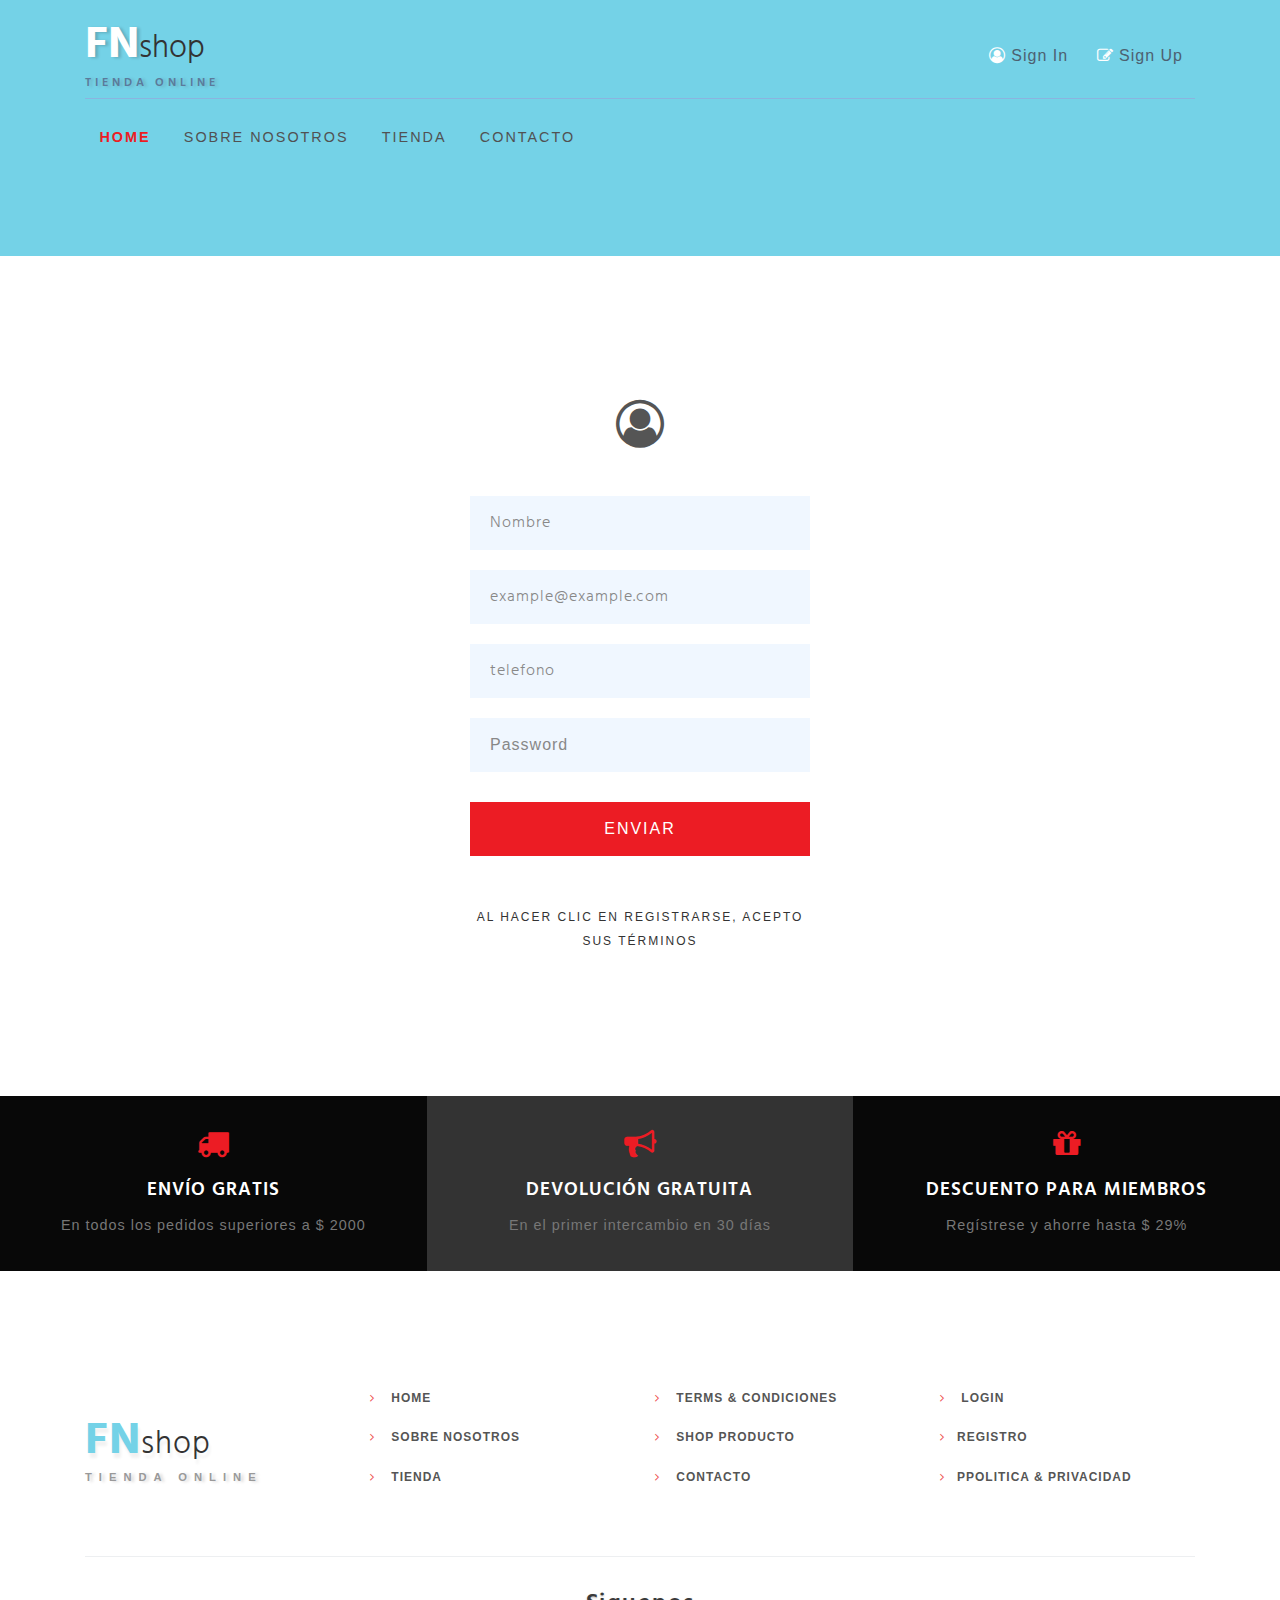
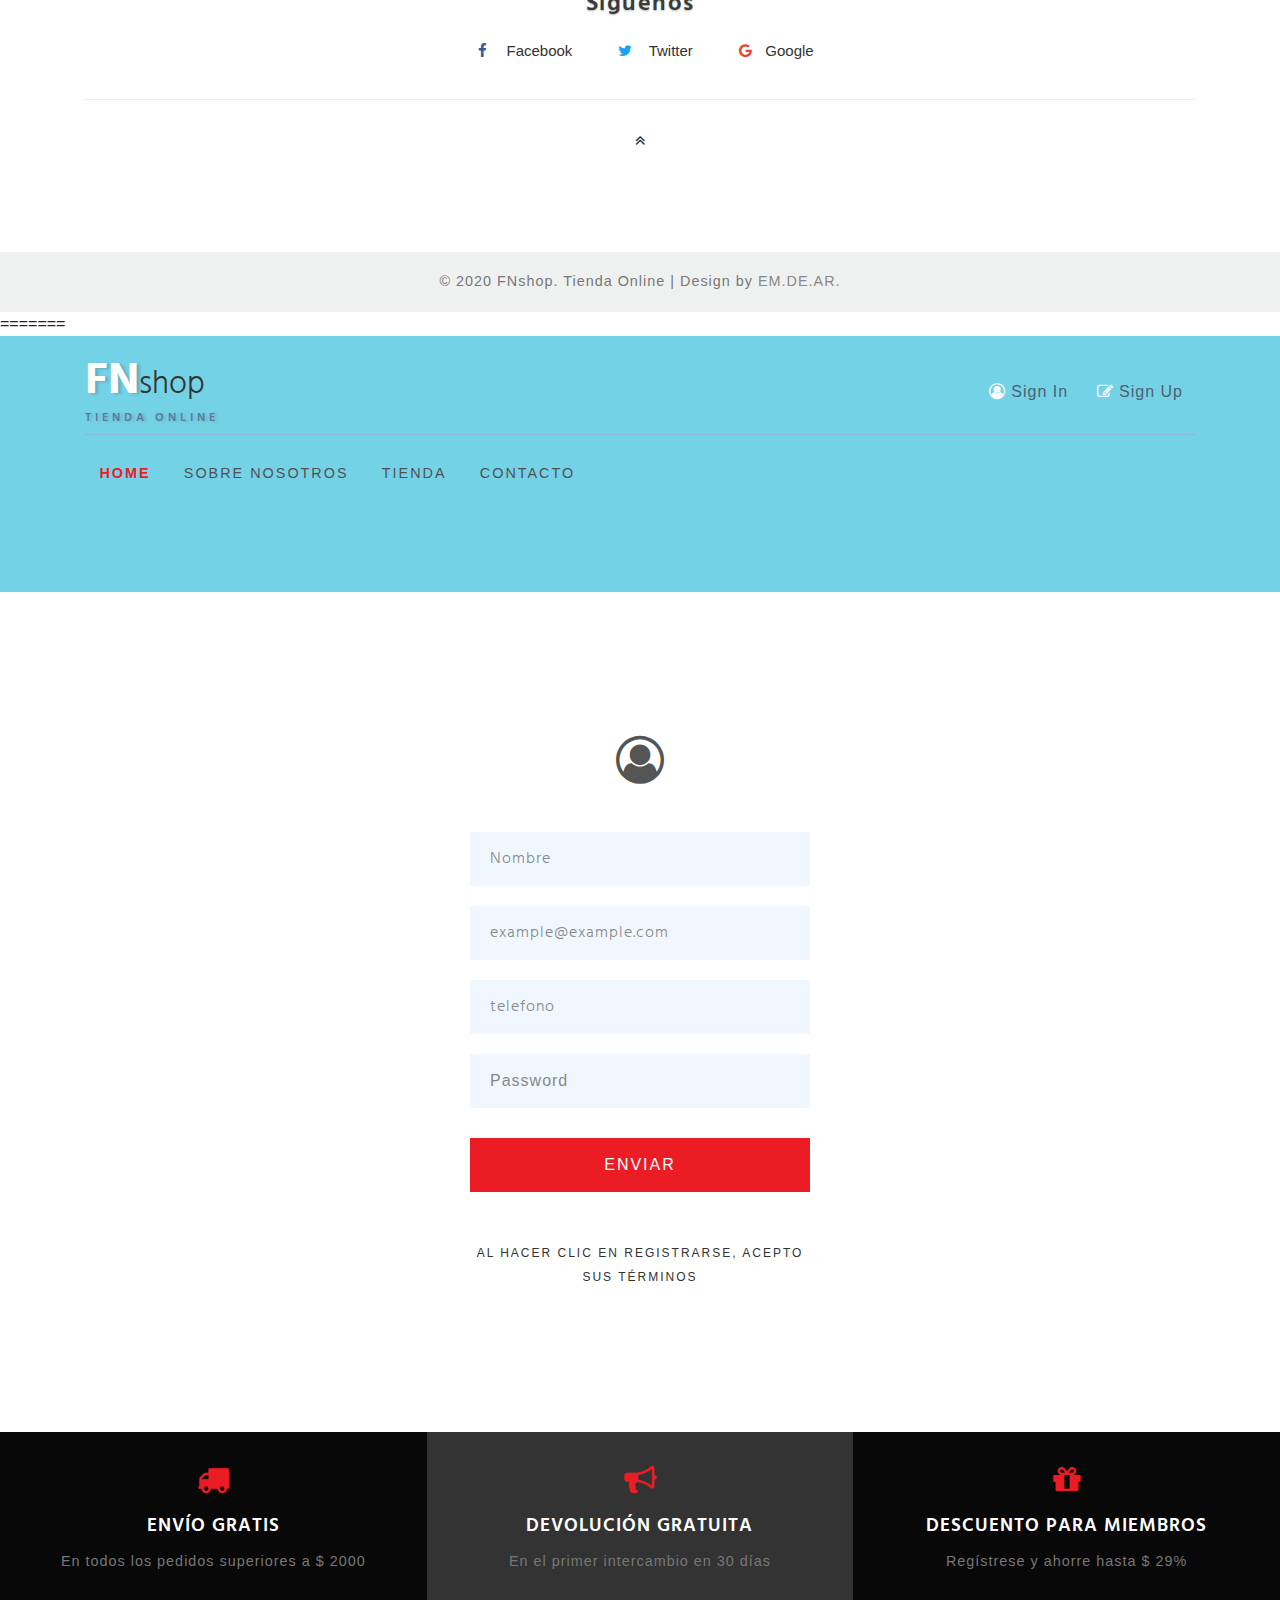
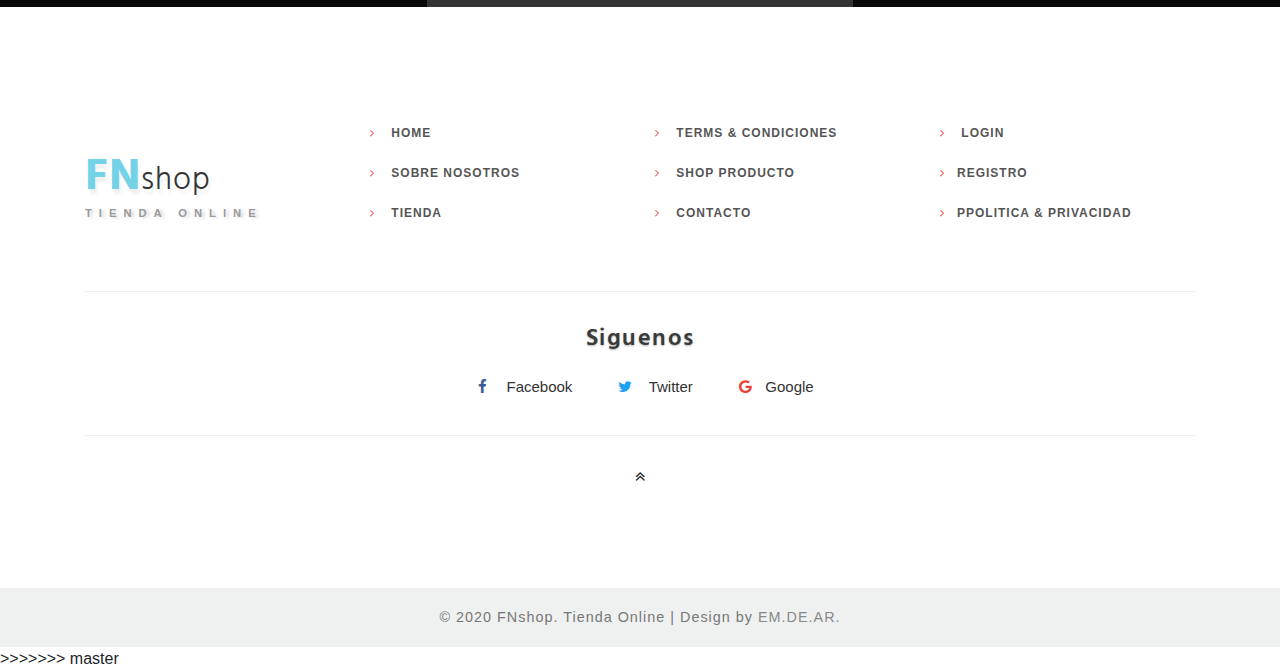
<file: register.html>
<!DOCTYPE html>
<html lang="zxx">

<head>
    <title>FN Tienda Online</title>
    <!-- Meta tag Keywords -->
    <meta name="viewport" content="width=device-width, initial-scale=1">
    <meta charset="UTF-8" />
    <script>
        addEventListener("load", function() {
            setTimeout(hideURLbar, 0);
        }, false);

        function hideURLbar() {
            window.scrollTo(0, 1);
        }
    </script>
    <!-- //Meta tag Keywords -->
    <!-- Custom-Files -->
    <link rel="stylesheet" href="css/bootstrap.css">
    <!-- Bootstrap-Core-CSS -->
    <link rel="stylesheet" href="css/style.css" type="text/css" media="all" />
    <!-- Style-CSS -->
    <!-- font-awesome-icons -->
    <link href="css/font-awesome.css" rel="stylesheet">
    <!-- //font-awesome-icons -->
    <!-- /Fonts -->
    <link href="https://fonts.googleapis.com/css2?family=Hind:wght@300;400;500;600;700&display=swap" rel="stylesheet">
    <!-- //Fonts -->

</head>

<body>
    <div class="main-sec inner-page">
        <!-- //header -->
        <header class="py-sm-3 pt-3 pb-2" id="home">
            <div class="container">
                <!-- nav -->
                <div class="top-w3pvt d-flex">
                    <div id="logo">
                        <h1> <a href="index.html"><span class="log-w3pvt">FN</span>shop</a> <label class="sub-des">Tienda Online</label></h1>
                    </div>

                    <div class="forms ml-auto">
                        <a href="login.html" class="btn"><span class="fa fa-user-circle-o"></span> Sign In</a>
                        <a href="register.html" class="btn"><span class="fa fa-pencil-square-o"></span> Sign Up</a>
                    </div>
                </div>
                <div class="nav-top-wthree">
                    <nav>
                        <label for="drop" class="toggle"><span class="fa fa-bars"></span></label>
                        <input type="checkbox" id="drop" />
                        <ul class="menu">
                            <li class="active"><a href="index.html">Home</a></li>
                            <li><a href="Sobre.html">Sobre Nosotros</a></li>
                            <li><a href="shop.html">Tienda</a></li>
                            <li><a href="contacto.html">Contacto</a></li>
                        </ul>
                    </nav>
                    <!-- //nav -->
                    <div class="clearfix"></div>
                </div>
            </div>
        </header>
        <!-- //header -->

    </div>

    <!-- //banner-->
    <!--/login -->
    <section class="banner-bottom py-5">
        <div class="container">
            <div class="content-grid">
                <div class="text-center icon">
                    <span class="fa fa-user-circle-o"></span>
                </div>
                <div class="content-bottom">
                    <form action="#" method="post">
                        <div class="field-group">

                            <div class="content-input-field">
                                <input name="text1" id="text1" type="text" value="" placeholder="Nombre" required="">
                            </div>
                        </div>
                        <div class="field-group">

                            <div class="content-input-field">
                                <input name="text1" id="text1" type="email" value="" placeholder="example@example.com" required="">
                            </div>
                        </div>
                        <div class="field-group">

                            <div class="content-input-field">
                                <input name="text1" id="text3" type="text" value="" placeholder="telefono" required="">
                            </div>
                        </div>
                        <div class="field-group">
                            <div class="content-input-field">
                                <input name="password" id="myInput" type="Password" placeholder="Password">
                            </div>
                        </div>
                        <div class="content-input-field">
                            <button type="submit" class="btn">Enviar</button>
                        </div>
                        <div class="list-login-bottom text-center mt-lg-5 mt-4">

                            <a href="#" class="">Al hacer clic en Registrarse, acepto sus términos</a>



                        </div>
                    </form>
                </div>
            </div>
        </div>
    </section>
    <!-- /login -->
    <!--/shipping-->
    <section class="shipping-wthree">
        <div class="shiopping-grids d-lg-flex">
            <div class="col-lg-4 shiopping-w3pvt-gd text-center">
                <div class="icon-gd"><span class="fa fa-truck" aria-hidden="true"></span>
                </div>
                <div class="icon-gd-info">
                    <h3>ENVÍO GRATIS</h3>
                    <p>En todos los pedidos superiores a $ 2000</p>
                </div>
            </div>
            <div class="col-lg-4 shiopping-w3pvt-gd sec text-center">
                <div class="icon-gd"><span class="fa fa-bullhorn" aria-hidden="true"></span></div>
                <div class="icon-gd-info">
                    <h3>DEVOLUCIÓN GRATUITA</h3>
                    <p>En el primer intercambio en 30 días</p>
                </div>
            </div>
            <div class="col-lg-4 shiopping-w3pvt-gd text-center">
                <div class="icon-gd"> <span class="fa fa-gift" aria-hidden="true"></span></div>
                <div class="icon-gd-info">
                    <h3>DESCUENTO PARA MIEMBROS</h3>
                    <p>Regístrese y ahorre hasta $ 29%</p>
                </div>

            </div>
        </div>

    </section>
    <!--//shipping-->
    <!-- footer -->
    <div class="footer_agileinfo_topf py-5">
        <div class="container py-md-5">
            <div class="row">
                <div class="col-lg-3 footer_wthree_gridf mt-lg-5">
                    <h2><a href="index.html"><span>FN</span>shop</a> </h2>
                    <label class="sub-des2">Tienda Online</label>
                </div>
                <div class="col-lg-3 footer_wthree_gridf mt-md-0 mt-4">
                    <ul class="footer_wthree_gridf_list">
                        <li>
                            <a href="index.html"><span class="fa fa-angle-right" aria-hidden="true"></span> Home</a>
                        </li>
                        <li>
                            <a href="sobre.html"><span class="fa fa-angle-right" aria-hidden="true"></span> Sobre Nosotros</a>
                        </li>
                        <li>
                            <a href="shop.html"><span class="fa fa-angle-right" aria-hidden="true"></span> Tienda</a>
                        </li>
                    </ul>
                </div>
                <div class="col-lg-3 footer_wthree_gridf mt-md-0 mt-sm-4 mt-3">
                    <ul class="footer_wthree_gridf_list">
                        
                        <li>
                            <a href="#"><span class="fa fa-angle-right" aria-hidden="true"></span> Terms & Condiciones</a>
                        </li>
                        <li>
                            <a href="single.html"><span class="fa fa-angle-right" aria-hidden="true"></span> Shop Producto</a>
                        </li>
                        <li>
                            <a href="contacto.html"><span class="fa fa-angle-right" aria-hidden="true"></span> Contacto</a>
                        </li>
                    </ul>
                </div>

                <div class="col-lg-3 footer_wthree_gridf mt-md-0 mt-sm-4 mt-3">
                    <ul class="footer_wthree_gridf_list">
                        <li>
                            <a href="login.html"><span class="fa fa-angle-right" aria-hidden="true"></span> Login </a>
                        </li>

                        <li>
                            <a href="register.html"><span class="fa fa-angle-right" aria-hidden="true"></span>Registro</a>
                        </li>
                        <li>
                            <a href="#"><span class="fa fa-angle-right" aria-hidden="true"></span>PPolitica & Privacidad</a>
                        </li>

                    </ul>
                </div>
            </div>

            <div class="w3ls-fsocial-grid">
                <h3 class="sub-w3ls-headf">Siguenos</h3>
                <div class="social-ficons">
                    <ul>
                        <li><a href="#"><span class="fa fa-facebook"></span> Facebook</a></li>
                        <li><a href="#"><span class="fa fa-twitter"></span> Twitter</a></li>
                        <li><a href="#"><span class="fa fa-google"></span>Google</a></li>
                    </ul>
                </div>
            </div>
            <div class="move-top text-center mt-lg-4 mt-3">
                <a href="#home"><span class="fa fa-angle-double-up" aria-hidden="true"></span></a>
            </div>
        </div>
    </div>
    <!-- //footer -->

    <!-- copyright -->
    <div class="cpy-right text-center py-3">
        <p>© 2020 FNshop. Tienda Online | Design by
            <a href="#"> EM.DE.AR.</a>
        </p>

    </div>
    <!-- //copyright -->

</body>

</html>
=======
<!DOCTYPE html>
<html lang="zxx">

<head>
    <title>FN Tienda Online</title>
    <!-- Meta tag Keywords -->
    <meta name="viewport" content="width=device-width, initial-scale=1">
    <meta charset="UTF-8" />
    <script>
        addEventListener("load", function() {
            setTimeout(hideURLbar, 0);
        }, false);

        function hideURLbar() {
            window.scrollTo(0, 1);
        }
    </script>
    <!-- //Meta tag Keywords -->
    <!-- Custom-Files -->
    <link rel="stylesheet" href="css/bootstrap.css">
    <!-- Bootstrap-Core-CSS -->
    <link rel="stylesheet" href="css/style.css" type="text/css" media="all" />
    <!-- Style-CSS -->
    <!-- font-awesome-icons -->
    <link href="css/font-awesome.css" rel="stylesheet">
    <!-- //font-awesome-icons -->
    <!-- /Fonts -->
    <link href="https://fonts.googleapis.com/css2?family=Hind:wght@300;400;500;600;700&display=swap" rel="stylesheet">
    <!-- //Fonts -->

</head>

<body>
    <div class="main-sec inner-page">
        <!-- //header -->
        <header class="py-sm-3 pt-3 pb-2" id="home">
            <div class="container">
                <!-- nav -->
                <div class="top-w3pvt d-flex">
                    <div id="logo">
                        <h1> <a href="index.html"><span class="log-w3pvt">FN</span>shop</a> <label class="sub-des">Tienda Online</label></h1>
                    </div>

                    <div class="forms ml-auto">
                        <a href="login.html" class="btn"><span class="fa fa-user-circle-o"></span> Sign In</a>
                        <a href="register.html" class="btn"><span class="fa fa-pencil-square-o"></span> Sign Up</a>
                    </div>
                </div>
                <div class="nav-top-wthree">
                    <nav>
                        <label for="drop" class="toggle"><span class="fa fa-bars"></span></label>
                        <input type="checkbox" id="drop" />
                        <ul class="menu">
                            <li class="active"><a href="index.html">Home</a></li>
                            <li><a href="Sobre.html">Sobre Nosotros</a></li>
                            <li><a href="shop.html">Tienda</a></li>
                            <li><a href="contacto.html">Contacto</a></li>
                        </ul>
                    </nav>
                    <!-- //nav -->
                    <div class="clearfix"></div>
                </div>
            </div>
        </header>
        <!-- //header -->

    </div>

    <!-- //banner-->
    <!--/login -->
    <section class="banner-bottom py-5">
        <div class="container">
            <div class="content-grid">
                <div class="text-center icon">
                    <span class="fa fa-user-circle-o"></span>
                </div>
                <div class="content-bottom">
                    <form action="#" method="post">
                        <div class="field-group">

                            <div class="content-input-field">
                                <input name="text1" id="text1" type="text" value="" placeholder="Nombre" required="">
                            </div>
                        </div>
                        <div class="field-group">

                            <div class="content-input-field">
                                <input name="text1" id="text1" type="email" value="" placeholder="example@example.com" required="">
                            </div>
                        </div>
                        <div class="field-group">

                            <div class="content-input-field">
                                <input name="text1" id="text3" type="text" value="" placeholder="telefono" required="">
                            </div>
                        </div>
                        <div class="field-group">
                            <div class="content-input-field">
                                <input name="password" id="myInput" type="Password" placeholder="Password">
                            </div>
                        </div>
                        <div class="content-input-field">
                            <button type="submit" class="btn">Enviar</button>
                        </div>
                        <div class="list-login-bottom text-center mt-lg-5 mt-4">

                            <a href="#" class="">Al hacer clic en Registrarse, acepto sus términos</a>



                        </div>
                    </form>
                </div>
            </div>
        </div>
    </section>
    <!-- /login -->
    <!--/shipping-->
    <section class="shipping-wthree">
        <div class="shiopping-grids d-lg-flex">
            <div class="col-lg-4 shiopping-w3pvt-gd text-center">
                <div class="icon-gd"><span class="fa fa-truck" aria-hidden="true"></span>
                </div>
                <div class="icon-gd-info">
                    <h3>ENVÍO GRATIS</h3>
                    <p>En todos los pedidos superiores a $ 2000</p>
                </div>
            </div>
            <div class="col-lg-4 shiopping-w3pvt-gd sec text-center">
                <div class="icon-gd"><span class="fa fa-bullhorn" aria-hidden="true"></span></div>
                <div class="icon-gd-info">
                    <h3>DEVOLUCIÓN GRATUITA</h3>
                    <p>En el primer intercambio en 30 días</p>
                </div>
            </div>
            <div class="col-lg-4 shiopping-w3pvt-gd text-center">
                <div class="icon-gd"> <span class="fa fa-gift" aria-hidden="true"></span></div>
                <div class="icon-gd-info">
                    <h3>DESCUENTO PARA MIEMBROS</h3>
                    <p>Regístrese y ahorre hasta $ 29%</p>
                </div>

            </div>
        </div>

    </section>
    <!--//shipping-->
    <!-- footer -->
    <div class="footer_agileinfo_topf py-5">
        <div class="container py-md-5">
            <div class="row">
                <div class="col-lg-3 footer_wthree_gridf mt-lg-5">
                    <h2><a href="index.html"><span>FN</span>shop</a> </h2>
                    <label class="sub-des2">Tienda Online</label>
                </div>
                <div class="col-lg-3 footer_wthree_gridf mt-md-0 mt-4">
                    <ul class="footer_wthree_gridf_list">
                        <li>
                            <a href="index.html"><span class="fa fa-angle-right" aria-hidden="true"></span> Home</a>
                        </li>
                        <li>
                            <a href="sobre.html"><span class="fa fa-angle-right" aria-hidden="true"></span> Sobre Nosotros</a>
                        </li>
                        <li>
                            <a href="shop.html"><span class="fa fa-angle-right" aria-hidden="true"></span> Tienda</a>
                        </li>
                    </ul>
                </div>
                <div class="col-lg-3 footer_wthree_gridf mt-md-0 mt-sm-4 mt-3">
                    <ul class="footer_wthree_gridf_list">
                        
                        <li>
                            <a href="#"><span class="fa fa-angle-right" aria-hidden="true"></span> Terms & Condiciones</a>
                        </li>
                        <li>
                            <a href="single.html"><span class="fa fa-angle-right" aria-hidden="true"></span> Shop Producto</a>
                        </li>
                        <li>
                            <a href="contacto.html"><span class="fa fa-angle-right" aria-hidden="true"></span> Contacto</a>
                        </li>
                    </ul>
                </div>

                <div class="col-lg-3 footer_wthree_gridf mt-md-0 mt-sm-4 mt-3">
                    <ul class="footer_wthree_gridf_list">
                        <li>
                            <a href="login.html"><span class="fa fa-angle-right" aria-hidden="true"></span> Login </a>
                        </li>

                        <li>
                            <a href="register.html"><span class="fa fa-angle-right" aria-hidden="true"></span>Registro</a>
                        </li>
                        <li>
                            <a href="#"><span class="fa fa-angle-right" aria-hidden="true"></span>PPolitica & Privacidad</a>
                        </li>

                    </ul>
                </div>
            </div>

            <div class="w3ls-fsocial-grid">
                <h3 class="sub-w3ls-headf">Siguenos</h3>
                <div class="social-ficons">
                    <ul>
                        <li><a href="#"><span class="fa fa-facebook"></span> Facebook</a></li>
                        <li><a href="#"><span class="fa fa-twitter"></span> Twitter</a></li>
                        <li><a href="#"><span class="fa fa-google"></span>Google</a></li>
                    </ul>
                </div>
            </div>
            <div class="move-top text-center mt-lg-4 mt-3">
                <a href="#home"><span class="fa fa-angle-double-up" aria-hidden="true"></span></a>
            </div>
        </div>
    </div>
    <!-- //footer -->

    <!-- copyright -->
    <div class="cpy-right text-center py-3">
        <p>© 2020 FNshop. Tienda Online | Design by
            <a href="#"> EM.DE.AR.</a>
        </p>

    </div>
    <!-- //copyright -->

</body>

</html>
>>>>>>> master
</file>
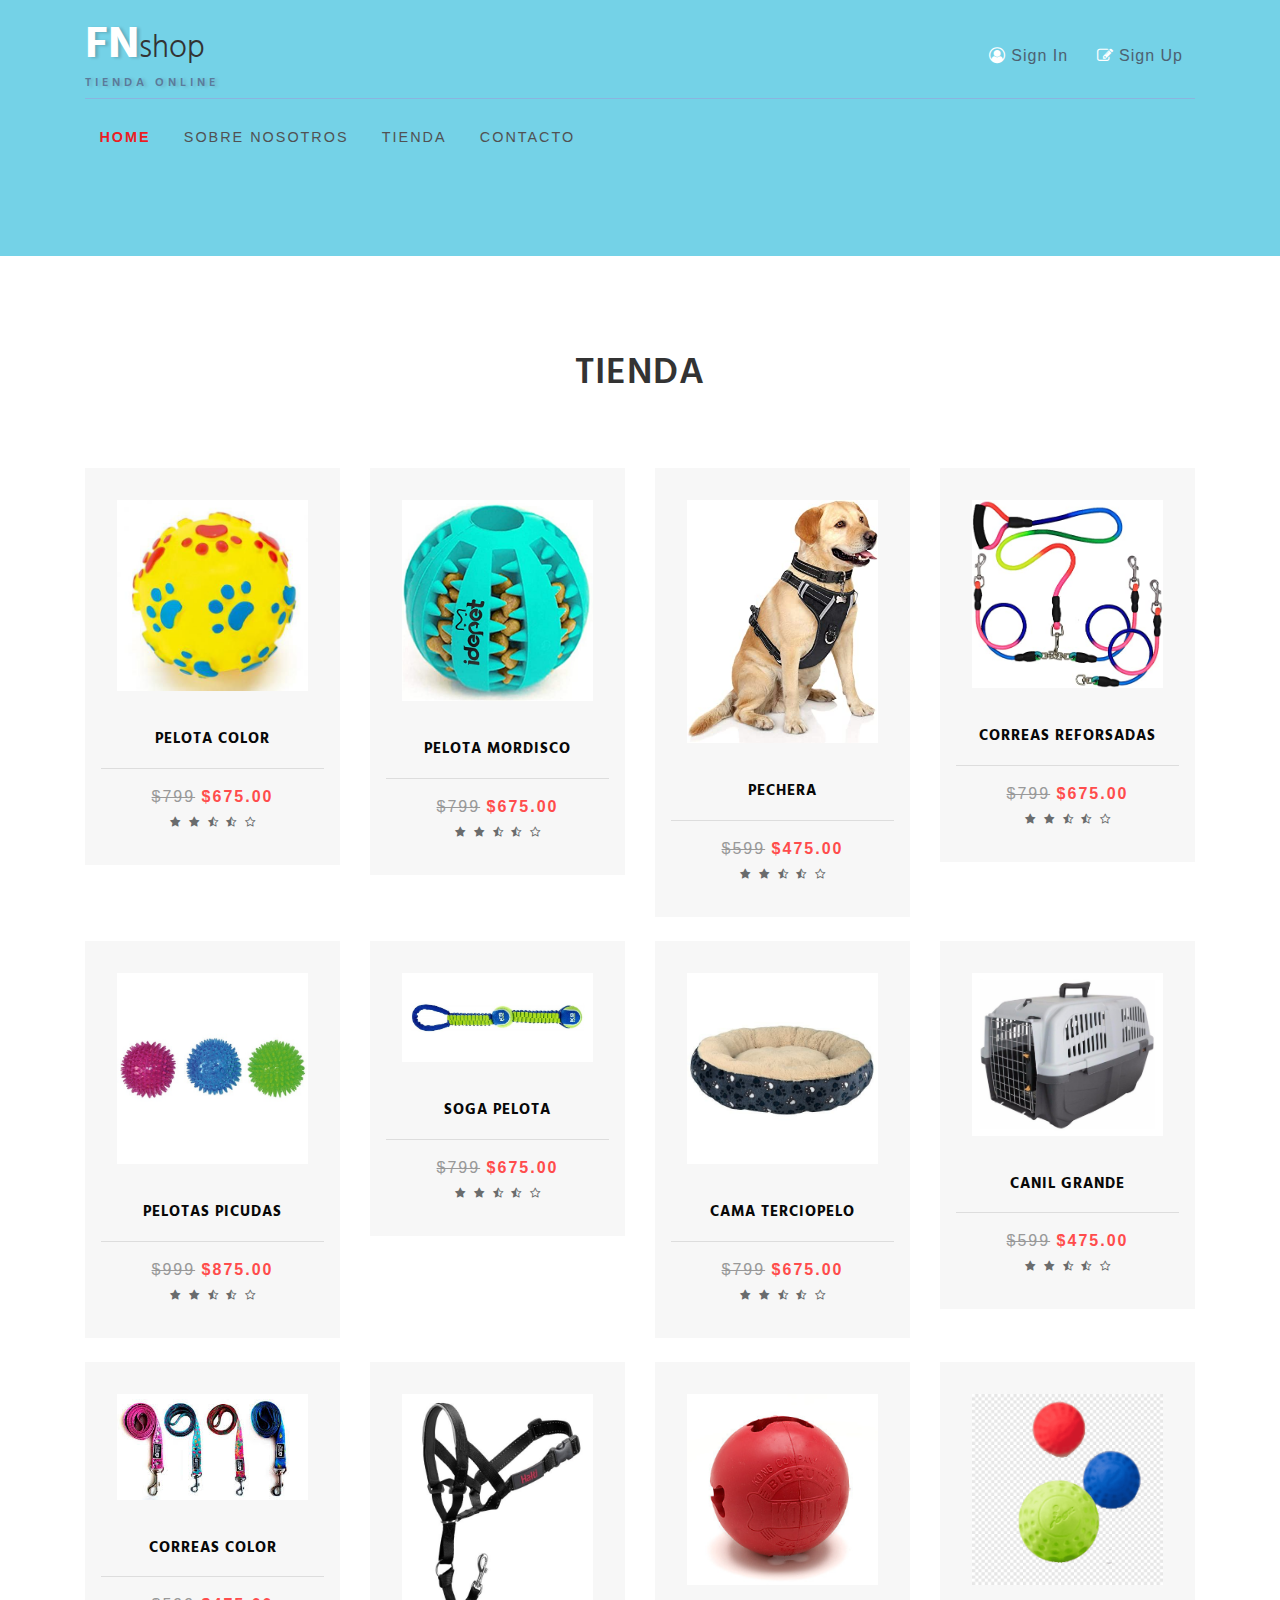
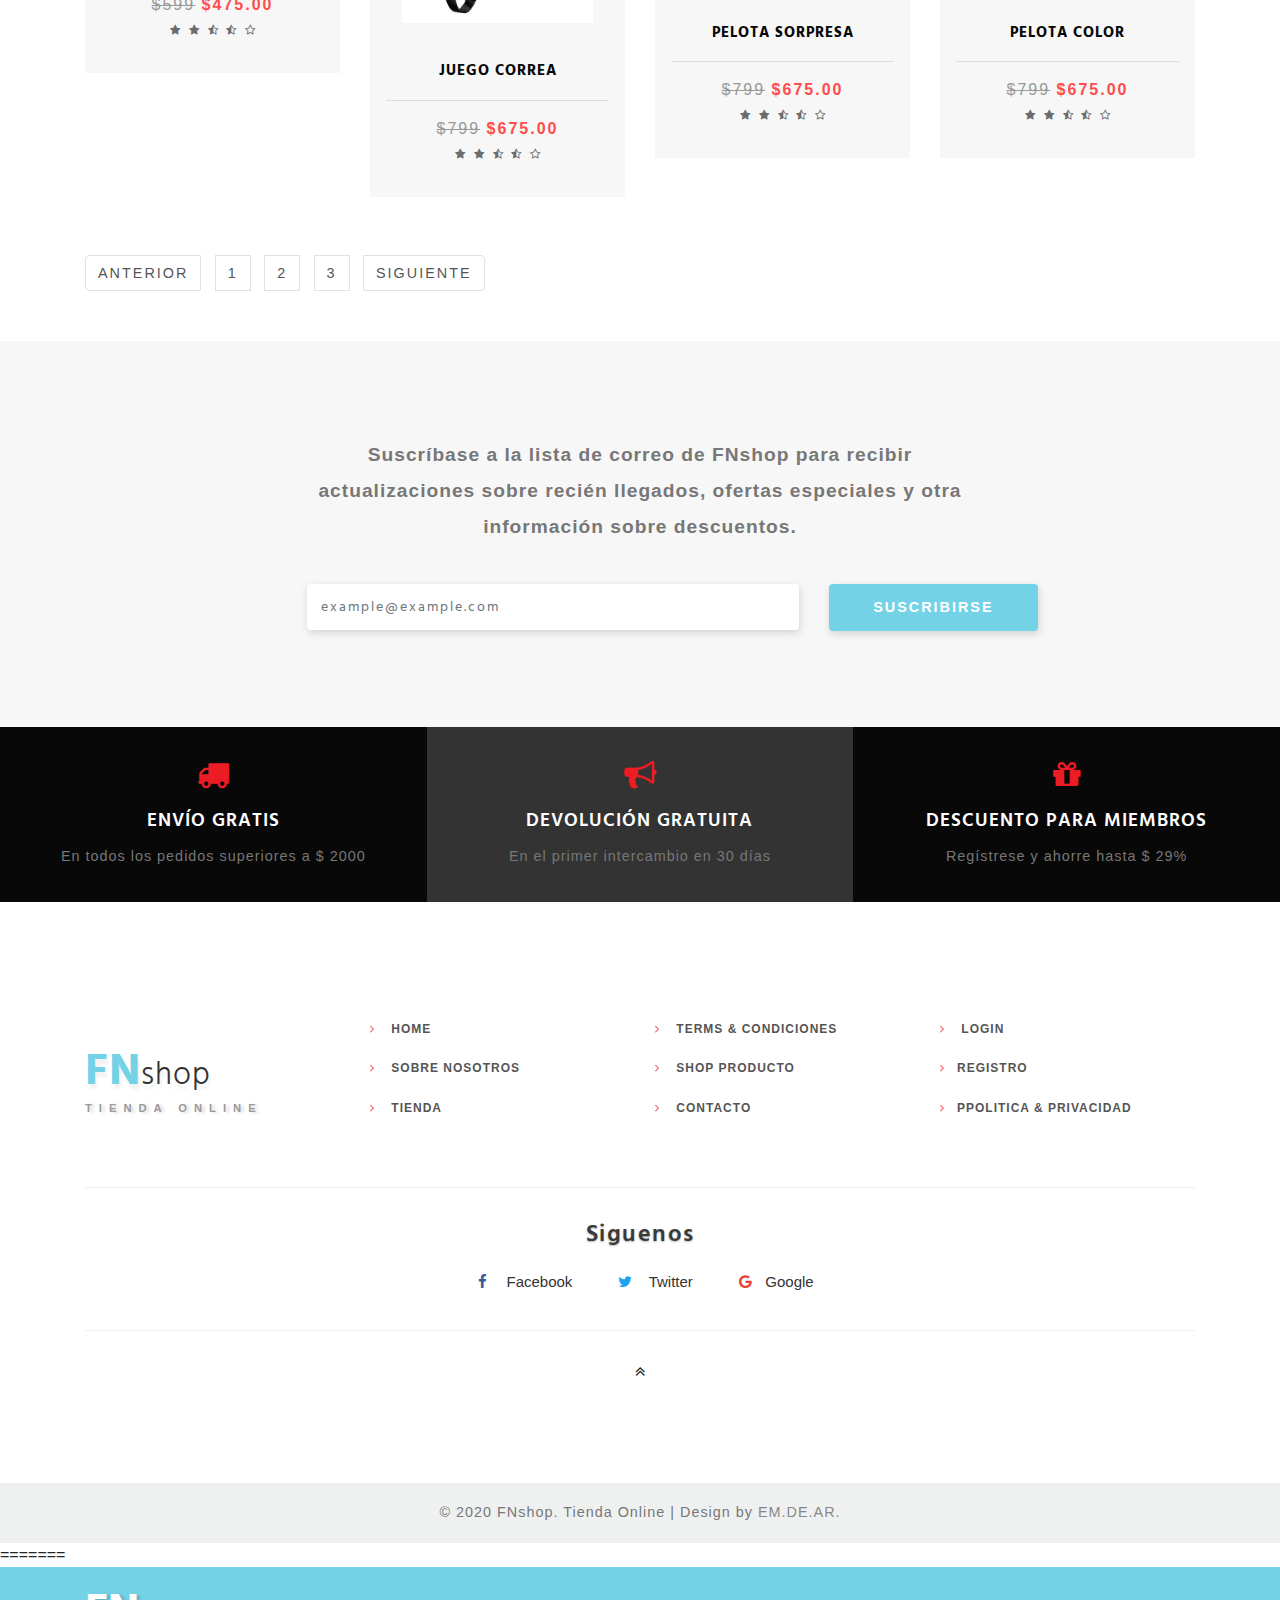
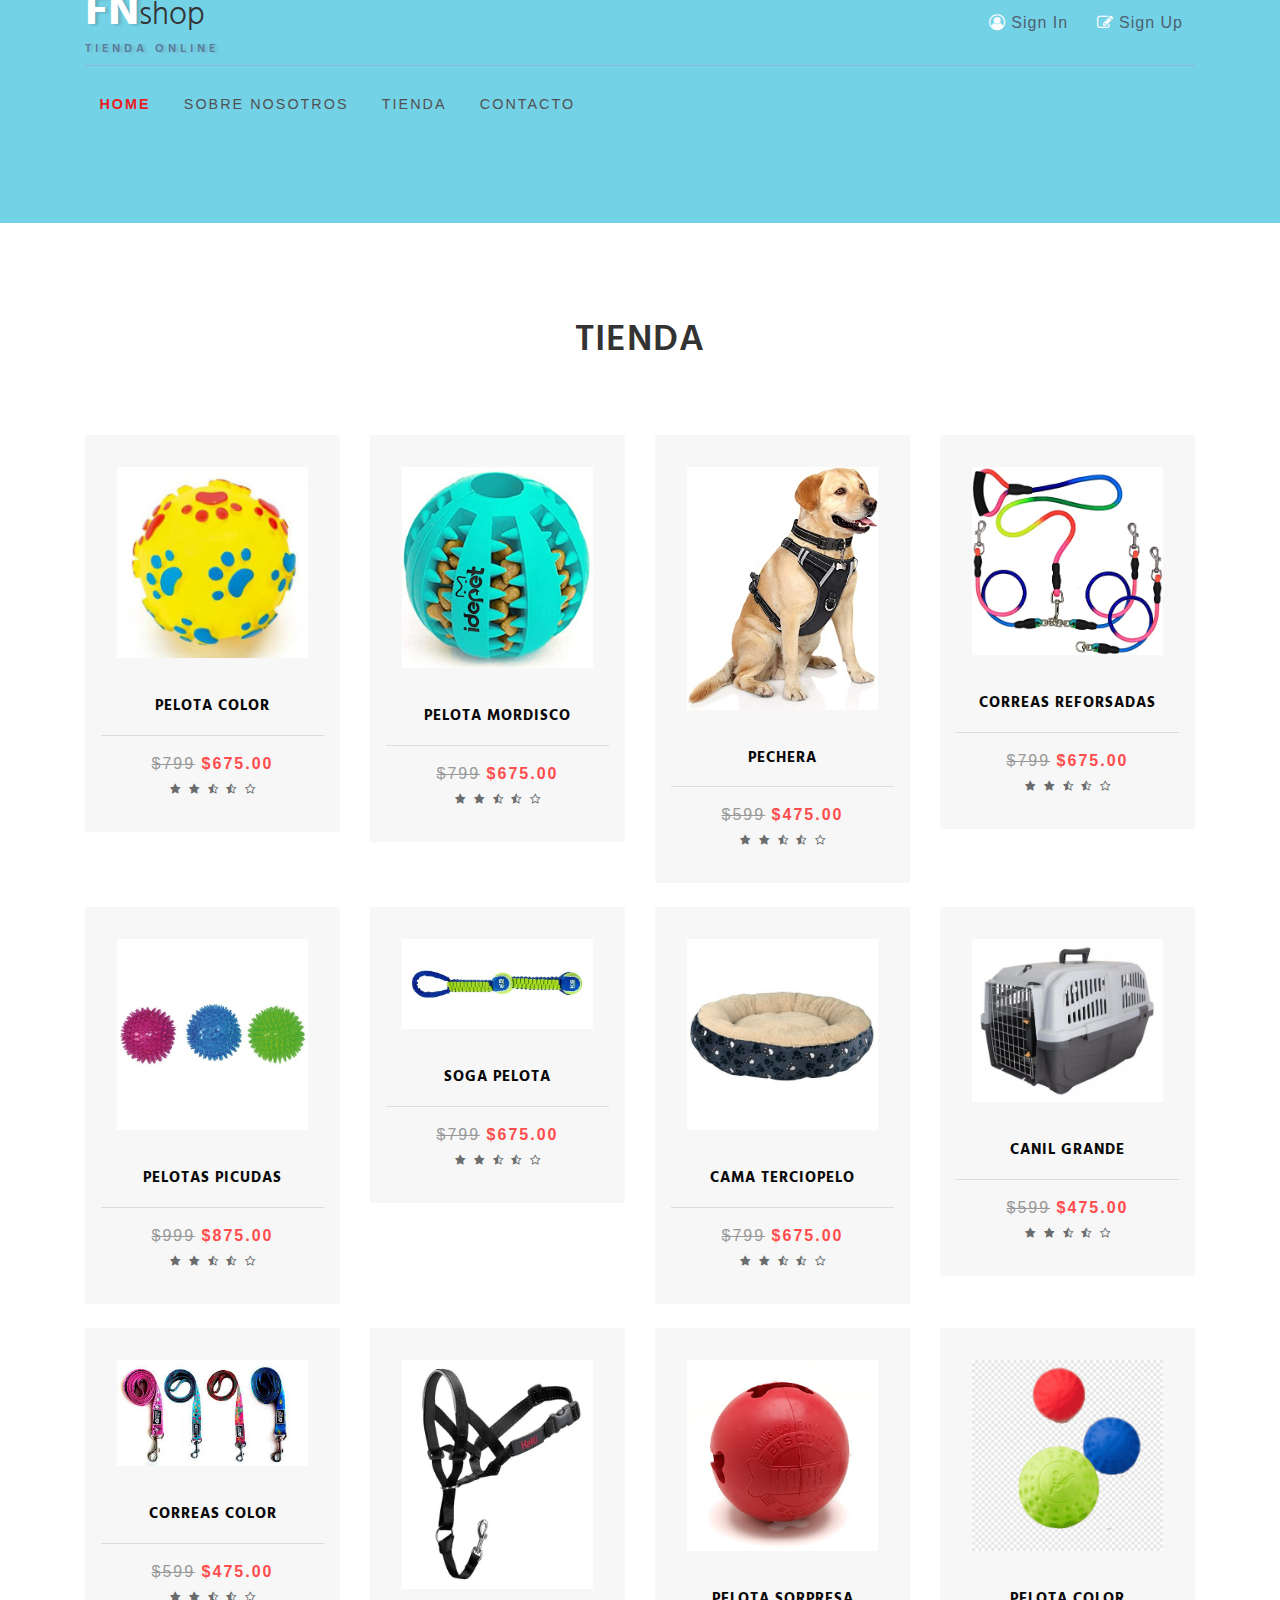
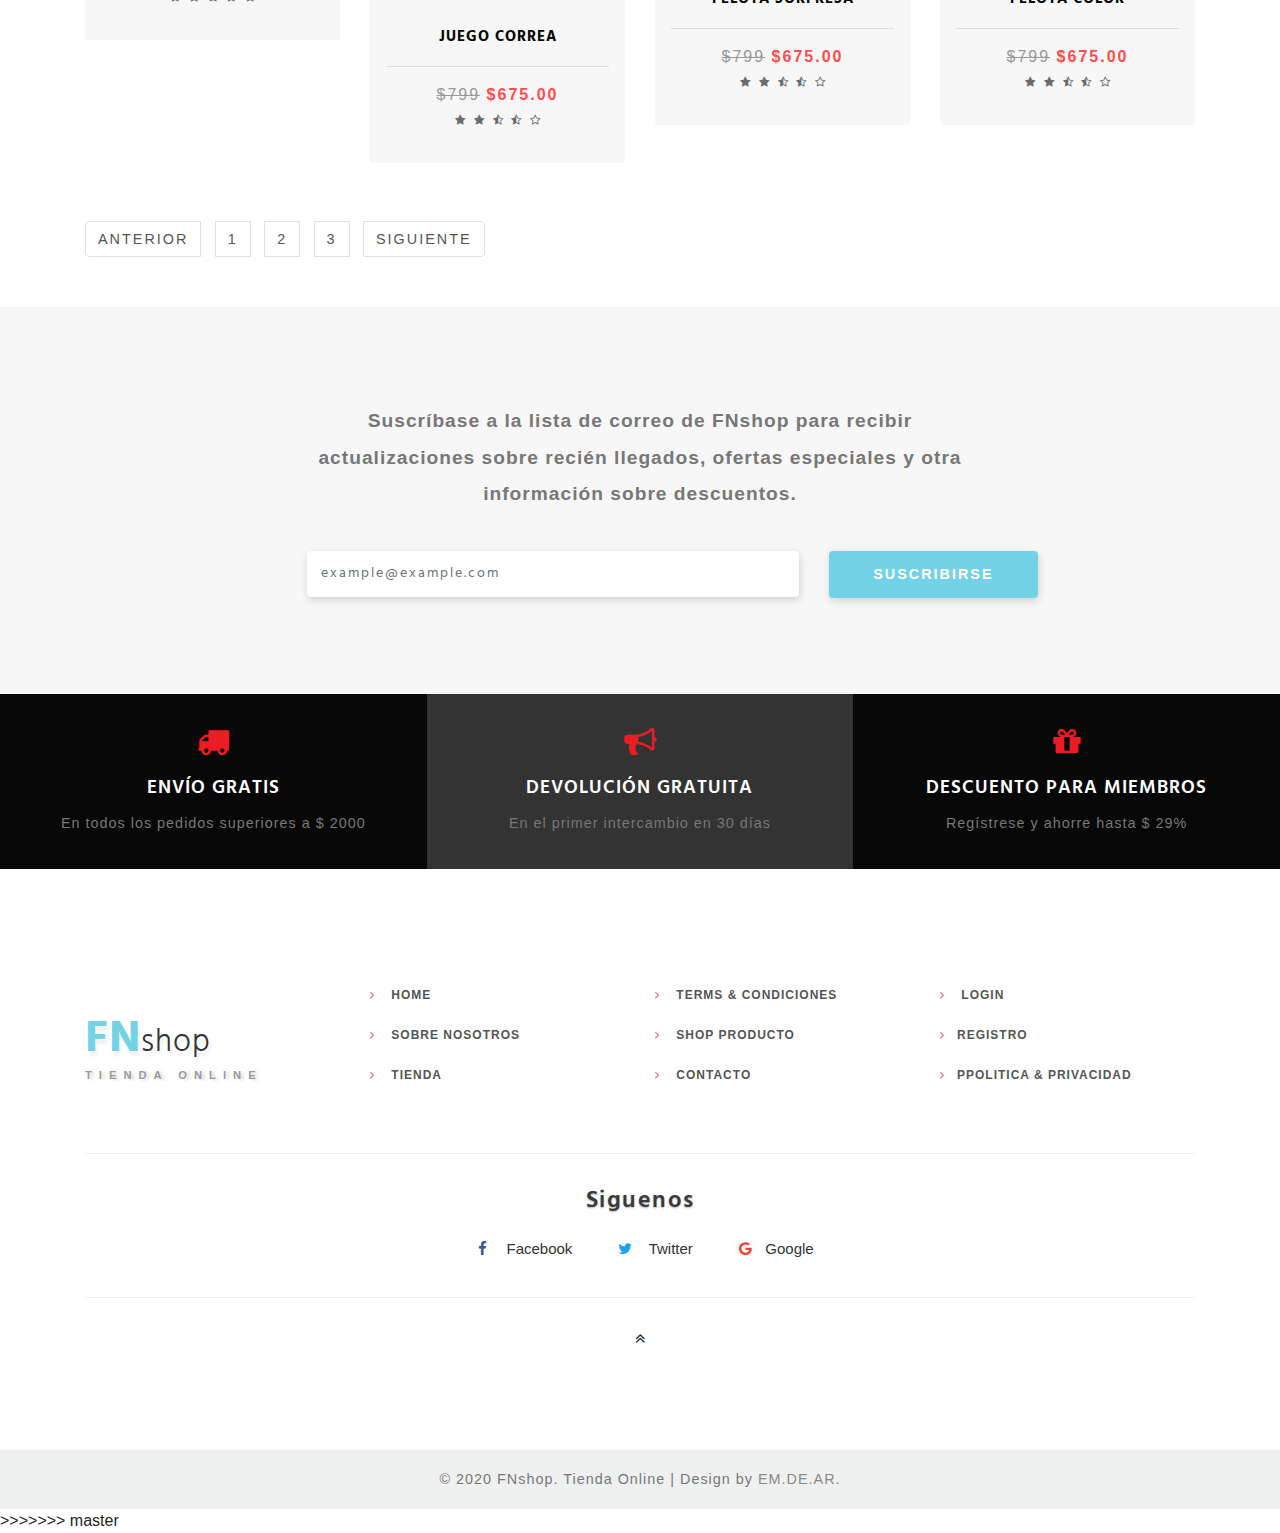
<file: shop.html>
<!DOCTYPE html>
<html lang="zxx">

<head>
    <title>FN Tienda Online</title>
    <!-- Meta tag Keywords -->
    <meta name="viewport" content="width=device-width, initial-scale=1">
    <meta charset="UTF-8" />
    <script>
        addEventListener("load", function() {
            setTimeout(hideURLbar, 0);
        }, false);

        function hideURLbar() {
            window.scrollTo(0, 1);
        }
    </script>
    <!-- //Meta tag Keywords -->
    <!-- Custom-Files -->
    <link rel="stylesheet" href="css/bootstrap.css">
    <!-- Bootstrap-Core-CSS -->
    <link rel="stylesheet" href="css/style.css" type="text/css" media="all" />
    <!-- Style-CSS -->
    <!-- font-awesome-icons -->
    <link href="css/font-awesome.css" rel="stylesheet">
    <!-- //font-awesome-icons -->
    <!-- /Fonts -->
    <link href="https://fonts.googleapis.com/css2?family=Hind:wght@300;400;500;600;700&display=swap" rel="stylesheet">
    <!-- //Fonts -->

</head>

<body>
    <div class="main-sec inner-page">
        <!-- //header -->
        <header class="py-sm-3 pt-3 pb-2" id="home">
            <div class="container">
                <!-- nav -->
                <div class="top-w3pvt d-flex">
                    <div id="logo">
                        <h1> <a href="index.html"><span class="log-w3pvt">FN</span>shop</a> <label class="sub-des">Tienda Online</label></h1>
                    </div>

                    <div class="forms ml-auto">
                        <a href="login.html" class="btn"><span class="fa fa-user-circle-o"></span> Sign In</a>
                        <a href="register.html" class="btn"><span class="fa fa-pencil-square-o"></span> Sign Up</a>
                    </div>
                </div>
                <div class="nav-top-wthree">
                    <nav>
                        <label for="drop" class="toggle"><span class="fa fa-bars"></span></label>
                        <input type="checkbox" id="drop" />
                        <ul class="menu">
                            <li class="active"><a href="index.html">Home</a></li>
                            <li><a href="Sobre.html">Sobre Nosotros</a></li>
                            <li><a href="shop.html">Tienda</a></li>
                            <li><a href="contacto.html">Contacto</a></li>
                        </ul>
                    </nav>
                    <!-- //nav -->
                    <div class="clearfix"></div>
                </div>
            </div>
        </header>
        <!-- //header -->
    </div>
    <!-- //banner-->
    <!--/banner-bottom -->
    <section class="banner-bottom py-5">
        <div class="container py-5">
            <h3 class="title-wthree mb-lg-5 mb-4 text-center">Tienda</h3>
            <!--/row-->
            <div class="row shop-wthree-info text-center">
                <div class="col-lg-3 shop-info-grid text-center mt-4">
                    <div class="product-shoe-info shoe">
                        <div class="men-thumb-item">
                            <img src="mascotas/b1.jpg" class="img-fluid" alt="">

                        </div>
                        <div class="item-info-product">
                            <h4>
                                <a href="producto.html">Pelota color</a>
                            </h4>

                            <div class="product_price">
                                <div class="grid-price">
                                    <span class="money"><span class="line">$799</span> $675.00</span>
                                </div>
                            </div>
                            <ul class="stars">
                                <li><a href="#"><span class="fa fa-star" aria-hidden="true"></span></a></li>
                                <li><a href="#"><span class="fa fa-star" aria-hidden="true"></span></a></li>
                                <li><a href="#"><span class="fa fa-star-half-o" aria-hidden="true"></span></a></li>
                                <li><a href="#"><span class="fa fa-star-half-o" aria-hidden="true"></span></a></li>
                                <li><a href="#"><span class="fa fa-star-o" aria-hidden="true"></span></a></li>
                            </ul>
                        </div>
                    </div>
                </div>
                <div class="col-lg-3 shop-info-grid text-center mt-4">
                    <div class="product-shoe-info shoe">
                        <div class="men-thumb-item">
                            <img src="mascotas/b2.jpg" class="img-fluid" alt="">

                        </div>
                        <div class="item-info-product">
                            <h4>
                                <a href="producto.html">Pelota mordisco</a>
                            </h4>

                            <div class="product_price">
                                <div class="grid-price">
                                    <span class="money"><span class="line">$799</span> $675.00</span>
                                </div>
                            </div>
                            <ul class="stars">
                                <li><a href="#"><span class="fa fa-star" aria-hidden="true"></span></a></li>
                                <li><a href="#"><span class="fa fa-star" aria-hidden="true"></span></a></li>
                                <li><a href="#"><span class="fa fa-star-half-o" aria-hidden="true"></span></a></li>
                                <li><a href="#"><span class="fa fa-star-half-o" aria-hidden="true"></span></a></li>
                                <li><a href="#"><span class="fa fa-star-o" aria-hidden="true"></span></a></li>
                            </ul>
                        </div>
                    </div>
                </div>
                <div class="col-lg-3 shop-info-grid text-center mt-4">
                    <div class="product-shoe-info shoe">
                        <div class="men-thumb-item">
                            <img src="mascotas/b3.jpg" class="img-fluid" alt="">

                        </div>
                        <div class="item-info-product">
                            <h4>
                                <a href="producto.html">Pechera</a>
                            </h4>

                            <div class="product_price">
                                <div class="grid-price">
                                    <span class="money"><span class="line">$599</span> $475.00</span>
                                </div>
                            </div>
                            <ul class="stars">
                                <li><a href="#"><span class="fa fa-star" aria-hidden="true"></span></a></li>
                                <li><a href="#"><span class="fa fa-star" aria-hidden="true"></span></a></li>
                                <li><a href="#"><span class="fa fa-star-half-o" aria-hidden="true"></span></a></li>
                                <li><a href="#"><span class="fa fa-star-half-o" aria-hidden="true"></span></a></li>
                                <li><a href="#"><span class="fa fa-star-o" aria-hidden="true"></span></a></li>
                            </ul>
                        </div>
                    </div>
                </div>
                <div class="col-lg-3 shop-info-grid text-center mt-4">
                    <div class="product-shoe-info shoe">
                        <div class="men-thumb-item">
                            <img src="mascotas/b4.jpg" class="img-fluid" alt="">

                        </div>
                        <div class="item-info-product">
                            <h4>
                                <a href="producto.html">Correas reforsadas</a>
                            </h4>

                            <div class="product_price">
                                <div class="grid-price">
                                    <span class="money"><span class="line">$799</span> $675.00</span>
                                </div>
                            </div>
                            <ul class="stars">
                                <li><a href="#"><span class="fa fa-star" aria-hidden="true"></span></a></li>
                                <li><a href="#"><span class="fa fa-star" aria-hidden="true"></span></a></li>
                                <li><a href="#"><span class="fa fa-star-half-o" aria-hidden="true"></span></a></li>
                                <li><a href="#"><span class="fa fa-star-half-o" aria-hidden="true"></span></a></li>
                                <li><a href="#"><span class="fa fa-star-o" aria-hidden="true"></span></a></li>
                            </ul>
                        </div>
                    </div>
                </div>

            </div>
            <!--//row-->
            <!--/row1-->
            <div class="row shop-wthree-info text-center">
                <div class="col-lg-3 shop-info-grid text-center mt-4">
                    <div class="product-shoe-info shoe">
                        <div class="men-thumb-item">
                            <img src="mascotas/b5.jpg" class="img-fluid" alt="">

                        </div>
                        <div class="item-info-product">
                            <h4>
                                <a href="producto.html">Pelotas picudas </a>
                            </h4>

                            <div class="product_price">
                                <div class="grid-price">
                                    <span class="money"><span class="line">$999</span> $875.00</span>
                                </div>
                            </div>
                            <ul class="stars">
                                <li><a href="#"><span class="fa fa-star" aria-hidden="true"></span></a></li>
                                <li><a href="#"><span class="fa fa-star" aria-hidden="true"></span></a></li>
                                <li><a href="#"><span class="fa fa-star-half-o" aria-hidden="true"></span></a></li>
                                <li><a href="#"><span class="fa fa-star-half-o" aria-hidden="true"></span></a></li>
                                <li><a href="#"><span class="fa fa-star-o" aria-hidden="true"></span></a></li>
                            </ul>
                        </div>
                    </div>
                </div>
                <div class="col-lg-3 shop-info-grid text-center mt-4">
                    <div class="product-shoe-info shoe">
                        <div class="men-thumb-item">
                            <img src="mascotas/b6.jpg" class="img-fluid" alt="">

                        </div>
                        <div class="item-info-product">
                            <h4>
                                <a href="producto.html">Soga pelota</a>
                            </h4>

                            <div class="product_price">
                                <div class="grid-price">
                                    <span class="money"><span class="line">$799</span> $675.00</span>
                                </div>
                            </div>
                            <ul class="stars">
                                <li><a href="#"><span class="fa fa-star" aria-hidden="true"></span></a></li>
                                <li><a href="#"><span class="fa fa-star" aria-hidden="true"></span></a></li>
                                <li><a href="#"><span class="fa fa-star-half-o" aria-hidden="true"></span></a></li>
                                <li><a href="#"><span class="fa fa-star-half-o" aria-hidden="true"></span></a></li>
                                <li><a href="#"><span class="fa fa-star-o" aria-hidden="true"></span></a></li>
                            </ul>
                        </div>
                    </div>
                </div>
                <div class="col-lg-3 shop-info-grid text-center mt-4">
                    <div class="product-shoe-info shoe">
                        <div class="men-thumb-item">
                            <img src="mascotas/b8.jpg" class="img-fluid" alt="">

                        </div>
                        <div class="item-info-product">
                            <h4>
                                <a href="producto.html">Cama Terciopelo </a>
                            </h4>

                            <div class="product_price">
                                <div class="grid-price">
                                    <span class="money"><span class="line">$799</span> $675.00</span>
                                </div>
                            </div>
                            <ul class="stars">
                                <li><a href="#"><span class="fa fa-star" aria-hidden="true"></span></a></li>
                                <li><a href="#"><span class="fa fa-star" aria-hidden="true"></span></a></li>
                                <li><a href="#"><span class="fa fa-star-half-o" aria-hidden="true"></span></a></li>
                                <li><a href="#"><span class="fa fa-star-half-o" aria-hidden="true"></span></a></li>
                                <li><a href="#"><span class="fa fa-star-o" aria-hidden="true"></span></a></li>
                            </ul>
                        </div>
                    </div>
                </div>
                <div class="col-lg-3 shop-info-grid text-center mt-4">
                    <div class="product-shoe-info shoe">
                        <div class="men-thumb-item">
                            <img src="mascotas/b7.jpg" class="img-fluid" alt="">

                        </div>
                        <div class="item-info-product">
                            <h4>
                                <a href="producto.html">Canil Grande</a>
                            </h4>

                            <div class="product_price">
                                <div class="grid-price">
                                    <span class="money"><span class="line">$599</span> $475.00</span>
                                </div>
                            </div>
                            <ul class="stars">
                                <li><a href="#"><span class="fa fa-star" aria-hidden="true"></span></a></li>
                                <li><a href="#"><span class="fa fa-star" aria-hidden="true"></span></a></li>
                                <li><a href="#"><span class="fa fa-star-half-o" aria-hidden="true"></span></a></li>
                                <li><a href="#"><span class="fa fa-star-half-o" aria-hidden="true"></span></a></li>
                                <li><a href="#"><span class="fa fa-star-o" aria-hidden="true"></span></a></li>
                            </ul>
                        </div>
                    </div>
                </div>


            </div>

            <!--//row1-->
            <!--/row-->
            <div class="row shop-wthree-info text-center mb-5">
                <div class="col-lg-3 shop-info-grid text-center mt-4">
                    <div class="product-shoe-info shoe">
                        <div class="men-thumb-item">
                            <img src="mascotas/b33.jpg" class="img-fluid" alt="">

                        </div>
                        <div class="item-info-product">
                            <h4>
                                <a href="producto.html">Correas color</a>
                            </h4>

                            <div class="product_price">
                                <div class="grid-price">
                                    <span class="money"><span class="line">$599</span> $475.00</span>
                                </div>
                            </div>
                            <ul class="stars">
                                <li><a href="#"><span class="fa fa-star" aria-hidden="true"></span></a></li>
                                <li><a href="#"><span class="fa fa-star" aria-hidden="true"></span></a></li>
                                <li><a href="#"><span class="fa fa-star-half-o" aria-hidden="true"></span></a></li>
                                <li><a href="#"><span class="fa fa-star-half-o" aria-hidden="true"></span></a></li>
                                <li><a href="#"><span class="fa fa-star-o" aria-hidden="true"></span></a></li>
                            </ul>
                        </div>
                    </div>
                </div>
                <div class="col-lg-3 shop-info-grid text-center mt-4">
                    <div class="product-shoe-info shoe">
                        <div class="men-thumb-item">
                            <img src="mascotas/b44.jpg" class="img-fluid" alt="">

                        </div>
                        <div class="item-info-product">
                            <h4>
                                <a href="producto.html">Juego correa </a>
                            </h4>

                            <div class="product_price">
                                <div class="grid-price">
                                    <span class="money"><span class="line">$799</span> $675.00</span>
                                </div>
                            </div>
                            <ul class="stars">
                                <li><a href="#"><span class="fa fa-star" aria-hidden="true"></span></a></li>
                                <li><a href="#"><span class="fa fa-star" aria-hidden="true"></span></a></li>
                                <li><a href="#"><span class="fa fa-star-half-o" aria-hidden="true"></span></a></li>
                                <li><a href="#"><span class="fa fa-star-half-o" aria-hidden="true"></span></a></li>
                                <li><a href="#"><span class="fa fa-star-o" aria-hidden="true"></span></a></li>
                            </ul>
                        </div>
                    </div>
                </div>


                <div class="col-lg-3 shop-info-grid text-center mt-4">
                    <div class="product-shoe-info shoe">
                        <div class="men-thumb-item">
                            <img src="mascotas/b11.png" class="img-fluid" alt="">

                        </div>
                        <div class="item-info-product">
                            <h4>
                                <a href="producto.html">Pelota Sorpresa</a>
                            </h4>

                            <div class="product_price">
                                <div class="grid-price">
                                    <span class="money"><span class="line">$799</span> $675.00</span>
                                </div>
                            </div>
                            <ul class="stars">
                                <li><a href="#"><span class="fa fa-star" aria-hidden="true"></span></a></li>
                                <li><a href="#"><span class="fa fa-star" aria-hidden="true"></span></a></li>
                                <li><a href="#"><span class="fa fa-star-half-o" aria-hidden="true"></span></a></li>
                                <li><a href="#"><span class="fa fa-star-half-o" aria-hidden="true"></span></a></li>
                                <li><a href="#"><span class="fa fa-star-o" aria-hidden="true"></span></a></li>
                            </ul>
                        </div>
                    </div>
                </div>
                <div class="col-lg-3 shop-info-grid text-center mt-4">
                    <div class="product-shoe-info shoe">
                        <div class="men-thumb-item">
                            <img src="mascotas/b22.png" class="img-fluid" alt="">

                        </div>
                        <div class="item-info-product">
                            <h4>
                                <a href="producto.html">Pelota color</a>
                            </h4>

                            <div class="product_price">
                                <div class="grid-price">
                                    <span class="money"><span class="line">$799</span> $675.00</span>
                                </div>
                            </div>
                            <ul class="stars">
                                <li><a href="#"><span class="fa fa-star" aria-hidden="true"></span></a></li>
                                <li><a href="#"><span class="fa fa-star" aria-hidden="true"></span></a></li>
                                <li><a href="#"><span class="fa fa-star-half-o" aria-hidden="true"></span></a></li>
                                <li><a href="#"><span class="fa fa-star-half-o" aria-hidden="true"></span></a></li>
                                <li><a href="#"><span class="fa fa-star-o" aria-hidden="true"></span></a></li>
                            </ul>
                        </div>
                    </div>
                </div>

                <!--//row-->
            </div>
            <nav aria-label="Page navigation example mt-5">
                <ul class="pagination">
                    <li class="page-item">
                        <a class="page-link" href="#">Anterior</a>
                    </li>
                    <li class="page-item">
                        <a class="page-link" href="#">1</a>
                    </li>
                    <li class="page-item">
                        <a class="page-link" href="#">2</a>
                    </li>
                    <li class="page-item">
                        <a class="page-link" href="#">3</a>
                    </li>
                    <li class="page-item">
                        <a class="page-link" href="#">Siguiente</a>
                    </li>
                </ul>
            </nav>
        </div>
    </section>
    <!-- /banner-bottom -->
    <!--/newsletter -->
   <section class="newsletter-w3pvt py-5">
        <div class="container py-md-5">
            <form method="post" action="#">
                <p class="text-center">Suscríbase a la lista de correo de FNshop para recibir actualizaciones sobre recién llegados, ofertas especiales y otra información sobre descuentos.</p>
               <div class="row subscribe-sec">
                    <div class="col-md-9">
                        <input type="email" class="form-control" id="email" placeholder="example@example.com" name="email" required="">

                    </div>
                    <div class="col-md-3">

                        <button type="submit" class="btn submit">Suscribirse</button>
                    </div>

                </div>
            </form>
        </div>
    </section>
    <!--//newsletter -->
    <!--/shipping-->
    <section class="shipping-wthree">
        <div class="shiopping-grids d-lg-flex">
            <div class="col-lg-4 shiopping-w3pvt-gd text-center">
                <div class="icon-gd"><span class="fa fa-truck" aria-hidden="true"></span>
                </div>
                <div class="icon-gd-info">
                    <h3>ENVÍO GRATIS</h3>
                    <p>En todos los pedidos superiores a $ 2000</p>
                </div>
            </div>
            <div class="col-lg-4 shiopping-w3pvt-gd sec text-center">
                <div class="icon-gd"><span class="fa fa-bullhorn" aria-hidden="true"></span></div>
                <div class="icon-gd-info">
                    <h3>DEVOLUCIÓN GRATUITA</h3>
                    <p>En el primer intercambio en 30 días</p>
                </div>
            </div>
            <div class="col-lg-4 shiopping-w3pvt-gd text-center">
                <div class="icon-gd"> <span class="fa fa-gift" aria-hidden="true"></span></div>
                <div class="icon-gd-info">
                    <h3>DESCUENTO PARA MIEMBROS</h3>
                    <p>Regístrese y ahorre hasta $ 29%</p>
                </div>

            </div>
        </div>

    </section>
    <!--//shipping-->
    <!-- footer -->
    <div class="footer_agileinfo_topf py-5">
        <div class="container py-md-5">
            <div class="row">
                <div class="col-lg-3 footer_wthree_gridf mt-lg-5">
                    <h2><a href="index.html"><span>FN</span>shop</a> </h2>
                    <label class="sub-des2">Tienda Online</label>
                </div>
                <div class="col-lg-3 footer_wthree_gridf mt-md-0 mt-4">
                    <ul class="footer_wthree_gridf_list">
                        <li>
                            <a href="index.html"><span class="fa fa-angle-right" aria-hidden="true"></span> Home</a>
                        </li>
                        <li>
                            <a href="sobre.html"><span class="fa fa-angle-right" aria-hidden="true"></span> Sobre Nosotros</a>
                        </li>
                        <li>
                            <a href="shop.html"><span class="fa fa-angle-right" aria-hidden="true"></span> Tienda</a>
                        </li>
                    </ul>
                </div>
                <div class="col-lg-3 footer_wthree_gridf mt-md-0 mt-sm-4 mt-3">
                    <ul class="footer_wthree_gridf_list">
                       
                        <li>
                            <a href="#"><span class="fa fa-angle-right" aria-hidden="true"></span> Terms & Condiciones</a>
                        </li>
                        <li>
                            <a href="producto.html"><span class="fa fa-angle-right" aria-hidden="true"></span> Shop producto</a>
                        </li>
                        <li>
                            <a href="contacto.html"><span class="fa fa-angle-right" aria-hidden="true"></span> Contacto</a>
                        </li>
                    </ul>
                </div>

                <div class="col-lg-3 footer_wthree_gridf mt-md-0 mt-sm-4 mt-3">
                    <ul class="footer_wthree_gridf_list">
                        <li>
                            <a href="login.html"><span class="fa fa-angle-right" aria-hidden="true"></span> Login </a>
                        </li>

                        <li>
                            <a href="register.html"><span class="fa fa-angle-right" aria-hidden="true"></span>Registro</a>
                        </li>
                        <li>
                            <a href="#"><span class="fa fa-angle-right" aria-hidden="true"></span>PPolitica & Privacidad</a>
                        </li>

                    </ul>
                </div>
            </div>

            <div class="w3ls-fsocial-grid">
                <h3 class="sub-w3ls-headf">Siguenos</h3>
                <div class="social-ficons">
                    <ul>
                        <li><a href="#"><span class="fa fa-facebook"></span> Facebook</a></li>
                        <li><a href="#"><span class="fa fa-twitter"></span> Twitter</a></li>
                        <li><a href="#"><span class="fa fa-google"></span>Google</a></li>
                    </ul>
                </div>
            </div>
            <div class="move-top text-center mt-lg-4 mt-3">
                <a href="#home"><span class="fa fa-angle-double-up" aria-hidden="true"></span></a>
            </div>
        </div>
    </div>
    <!-- //footer -->

    <!-- copyright -->
    <div class="cpy-right text-center py-3">
        <p>© 2020 FNshop. Tienda Online | Design by
            <a href="#"> EM.DE.AR.</a>
        </p>
    </div>
    <!-- //copyright -->

</body>

</html>
=======
<!DOCTYPE html>
<html lang="zxx">

<head>
    <title>FN Tienda Online</title>
    <!-- Meta tag Keywords -->
    <meta name="viewport" content="width=device-width, initial-scale=1">
    <meta charset="UTF-8" />
    <script>
        addEventListener("load", function() {
            setTimeout(hideURLbar, 0);
        }, false);

        function hideURLbar() {
            window.scrollTo(0, 1);
        }
    </script>
    <!-- //Meta tag Keywords -->
    <!-- Custom-Files -->
    <link rel="stylesheet" href="css/bootstrap.css">
    <!-- Bootstrap-Core-CSS -->
    <link rel="stylesheet" href="css/style.css" type="text/css" media="all" />
    <!-- Style-CSS -->
    <!-- font-awesome-icons -->
    <link href="css/font-awesome.css" rel="stylesheet">
    <!-- //font-awesome-icons -->
    <!-- /Fonts -->
    <link href="https://fonts.googleapis.com/css2?family=Hind:wght@300;400;500;600;700&display=swap" rel="stylesheet">
    <!-- //Fonts -->

</head>

<body>
    <div class="main-sec inner-page">
        <!-- //header -->
        <header class="py-sm-3 pt-3 pb-2" id="home">
            <div class="container">
                <!-- nav -->
                <div class="top-w3pvt d-flex">
                    <div id="logo">
                        <h1> <a href="index.html"><span class="log-w3pvt">FN</span>shop</a> <label class="sub-des">Tienda Online</label></h1>
                    </div>

                    <div class="forms ml-auto">
                        <a href="login.html" class="btn"><span class="fa fa-user-circle-o"></span> Sign In</a>
                        <a href="register.html" class="btn"><span class="fa fa-pencil-square-o"></span> Sign Up</a>
                    </div>
                </div>
                <div class="nav-top-wthree">
                    <nav>
                        <label for="drop" class="toggle"><span class="fa fa-bars"></span></label>
                        <input type="checkbox" id="drop" />
                        <ul class="menu">
                            <li class="active"><a href="index.html">Home</a></li>
                            <li><a href="Sobre.html">Sobre Nosotros</a></li>
                            <li><a href="shop.html">Tienda</a></li>
                            <li><a href="contacto.html">Contacto</a></li>
                        </ul>
                    </nav>
                    <!-- //nav -->
                    <div class="clearfix"></div>
                </div>
            </div>
        </header>
        <!-- //header -->
    </div>
    <!-- //banner-->
    <!--/banner-bottom -->
    <section class="banner-bottom py-5">
        <div class="container py-5">
            <h3 class="title-wthree mb-lg-5 mb-4 text-center">Tienda</h3>
            <!--/row-->
            <div class="row shop-wthree-info text-center">
                <div class="col-lg-3 shop-info-grid text-center mt-4">
                    <div class="product-shoe-info shoe">
                        <div class="men-thumb-item">
                            <img src="mascotas/b1.jpg" class="img-fluid" alt="">

                        </div>
                        <div class="item-info-product">
                            <h4>
                                <a href="producto.html">Pelota color</a>
                            </h4>

                            <div class="product_price">
                                <div class="grid-price">
                                    <span class="money"><span class="line">$799</span> $675.00</span>
                                </div>
                            </div>
                            <ul class="stars">
                                <li><a href="#"><span class="fa fa-star" aria-hidden="true"></span></a></li>
                                <li><a href="#"><span class="fa fa-star" aria-hidden="true"></span></a></li>
                                <li><a href="#"><span class="fa fa-star-half-o" aria-hidden="true"></span></a></li>
                                <li><a href="#"><span class="fa fa-star-half-o" aria-hidden="true"></span></a></li>
                                <li><a href="#"><span class="fa fa-star-o" aria-hidden="true"></span></a></li>
                            </ul>
                        </div>
                    </div>
                </div>
                <div class="col-lg-3 shop-info-grid text-center mt-4">
                    <div class="product-shoe-info shoe">
                        <div class="men-thumb-item">
                            <img src="mascotas/b2.jpg" class="img-fluid" alt="">

                        </div>
                        <div class="item-info-product">
                            <h4>
                                <a href="producto.html">Pelota mordisco</a>
                            </h4>

                            <div class="product_price">
                                <div class="grid-price">
                                    <span class="money"><span class="line">$799</span> $675.00</span>
                                </div>
                            </div>
                            <ul class="stars">
                                <li><a href="#"><span class="fa fa-star" aria-hidden="true"></span></a></li>
                                <li><a href="#"><span class="fa fa-star" aria-hidden="true"></span></a></li>
                                <li><a href="#"><span class="fa fa-star-half-o" aria-hidden="true"></span></a></li>
                                <li><a href="#"><span class="fa fa-star-half-o" aria-hidden="true"></span></a></li>
                                <li><a href="#"><span class="fa fa-star-o" aria-hidden="true"></span></a></li>
                            </ul>
                        </div>
                    </div>
                </div>
                <div class="col-lg-3 shop-info-grid text-center mt-4">
                    <div class="product-shoe-info shoe">
                        <div class="men-thumb-item">
                            <img src="mascotas/b3.jpg" class="img-fluid" alt="">

                        </div>
                        <div class="item-info-product">
                            <h4>
                                <a href="producto.html">Pechera</a>
                            </h4>

                            <div class="product_price">
                                <div class="grid-price">
                                    <span class="money"><span class="line">$599</span> $475.00</span>
                                </div>
                            </div>
                            <ul class="stars">
                                <li><a href="#"><span class="fa fa-star" aria-hidden="true"></span></a></li>
                                <li><a href="#"><span class="fa fa-star" aria-hidden="true"></span></a></li>
                                <li><a href="#"><span class="fa fa-star-half-o" aria-hidden="true"></span></a></li>
                                <li><a href="#"><span class="fa fa-star-half-o" aria-hidden="true"></span></a></li>
                                <li><a href="#"><span class="fa fa-star-o" aria-hidden="true"></span></a></li>
                            </ul>
                        </div>
                    </div>
                </div>
                <div class="col-lg-3 shop-info-grid text-center mt-4">
                    <div class="product-shoe-info shoe">
                        <div class="men-thumb-item">
                            <img src="mascotas/b4.jpg" class="img-fluid" alt="">

                        </div>
                        <div class="item-info-product">
                            <h4>
                                <a href="producto.html">Correas reforsadas</a>
                            </h4>

                            <div class="product_price">
                                <div class="grid-price">
                                    <span class="money"><span class="line">$799</span> $675.00</span>
                                </div>
                            </div>
                            <ul class="stars">
                                <li><a href="#"><span class="fa fa-star" aria-hidden="true"></span></a></li>
                                <li><a href="#"><span class="fa fa-star" aria-hidden="true"></span></a></li>
                                <li><a href="#"><span class="fa fa-star-half-o" aria-hidden="true"></span></a></li>
                                <li><a href="#"><span class="fa fa-star-half-o" aria-hidden="true"></span></a></li>
                                <li><a href="#"><span class="fa fa-star-o" aria-hidden="true"></span></a></li>
                            </ul>
                        </div>
                    </div>
                </div>

            </div>
            <!--//row-->
            <!--/row1-->
            <div class="row shop-wthree-info text-center">
                <div class="col-lg-3 shop-info-grid text-center mt-4">
                    <div class="product-shoe-info shoe">
                        <div class="men-thumb-item">
                            <img src="mascotas/b5.jpg" class="img-fluid" alt="">

                        </div>
                        <div class="item-info-product">
                            <h4>
                                <a href="producto.html">Pelotas picudas </a>
                            </h4>

                            <div class="product_price">
                                <div class="grid-price">
                                    <span class="money"><span class="line">$999</span> $875.00</span>
                                </div>
                            </div>
                            <ul class="stars">
                                <li><a href="#"><span class="fa fa-star" aria-hidden="true"></span></a></li>
                                <li><a href="#"><span class="fa fa-star" aria-hidden="true"></span></a></li>
                                <li><a href="#"><span class="fa fa-star-half-o" aria-hidden="true"></span></a></li>
                                <li><a href="#"><span class="fa fa-star-half-o" aria-hidden="true"></span></a></li>
                                <li><a href="#"><span class="fa fa-star-o" aria-hidden="true"></span></a></li>
                            </ul>
                        </div>
                    </div>
                </div>
                <div class="col-lg-3 shop-info-grid text-center mt-4">
                    <div class="product-shoe-info shoe">
                        <div class="men-thumb-item">
                            <img src="mascotas/b6.jpg" class="img-fluid" alt="">

                        </div>
                        <div class="item-info-product">
                            <h4>
                                <a href="producto.html">Soga pelota</a>
                            </h4>

                            <div class="product_price">
                                <div class="grid-price">
                                    <span class="money"><span class="line">$799</span> $675.00</span>
                                </div>
                            </div>
                            <ul class="stars">
                                <li><a href="#"><span class="fa fa-star" aria-hidden="true"></span></a></li>
                                <li><a href="#"><span class="fa fa-star" aria-hidden="true"></span></a></li>
                                <li><a href="#"><span class="fa fa-star-half-o" aria-hidden="true"></span></a></li>
                                <li><a href="#"><span class="fa fa-star-half-o" aria-hidden="true"></span></a></li>
                                <li><a href="#"><span class="fa fa-star-o" aria-hidden="true"></span></a></li>
                            </ul>
                        </div>
                    </div>
                </div>
                <div class="col-lg-3 shop-info-grid text-center mt-4">
                    <div class="product-shoe-info shoe">
                        <div class="men-thumb-item">
                            <img src="mascotas/b8.jpg" class="img-fluid" alt="">

                        </div>
                        <div class="item-info-product">
                            <h4>
                                <a href="producto.html">Cama Terciopelo </a>
                            </h4>

                            <div class="product_price">
                                <div class="grid-price">
                                    <span class="money"><span class="line">$799</span> $675.00</span>
                                </div>
                            </div>
                            <ul class="stars">
                                <li><a href="#"><span class="fa fa-star" aria-hidden="true"></span></a></li>
                                <li><a href="#"><span class="fa fa-star" aria-hidden="true"></span></a></li>
                                <li><a href="#"><span class="fa fa-star-half-o" aria-hidden="true"></span></a></li>
                                <li><a href="#"><span class="fa fa-star-half-o" aria-hidden="true"></span></a></li>
                                <li><a href="#"><span class="fa fa-star-o" aria-hidden="true"></span></a></li>
                            </ul>
                        </div>
                    </div>
                </div>
                <div class="col-lg-3 shop-info-grid text-center mt-4">
                    <div class="product-shoe-info shoe">
                        <div class="men-thumb-item">
                            <img src="mascotas/b7.jpg" class="img-fluid" alt="">

                        </div>
                        <div class="item-info-product">
                            <h4>
                                <a href="producto.html">Canil Grande</a>
                            </h4>

                            <div class="product_price">
                                <div class="grid-price">
                                    <span class="money"><span class="line">$599</span> $475.00</span>
                                </div>
                            </div>
                            <ul class="stars">
                                <li><a href="#"><span class="fa fa-star" aria-hidden="true"></span></a></li>
                                <li><a href="#"><span class="fa fa-star" aria-hidden="true"></span></a></li>
                                <li><a href="#"><span class="fa fa-star-half-o" aria-hidden="true"></span></a></li>
                                <li><a href="#"><span class="fa fa-star-half-o" aria-hidden="true"></span></a></li>
                                <li><a href="#"><span class="fa fa-star-o" aria-hidden="true"></span></a></li>
                            </ul>
                        </div>
                    </div>
                </div>


            </div>

            <!--//row1-->
            <!--/row-->
            <div class="row shop-wthree-info text-center mb-5">
                <div class="col-lg-3 shop-info-grid text-center mt-4">
                    <div class="product-shoe-info shoe">
                        <div class="men-thumb-item">
                            <img src="mascotas/b33.jpg" class="img-fluid" alt="">

                        </div>
                        <div class="item-info-product">
                            <h4>
                                <a href="producto.html">Correas color</a>
                            </h4>

                            <div class="product_price">
                                <div class="grid-price">
                                    <span class="money"><span class="line">$599</span> $475.00</span>
                                </div>
                            </div>
                            <ul class="stars">
                                <li><a href="#"><span class="fa fa-star" aria-hidden="true"></span></a></li>
                                <li><a href="#"><span class="fa fa-star" aria-hidden="true"></span></a></li>
                                <li><a href="#"><span class="fa fa-star-half-o" aria-hidden="true"></span></a></li>
                                <li><a href="#"><span class="fa fa-star-half-o" aria-hidden="true"></span></a></li>
                                <li><a href="#"><span class="fa fa-star-o" aria-hidden="true"></span></a></li>
                            </ul>
                        </div>
                    </div>
                </div>
                <div class="col-lg-3 shop-info-grid text-center mt-4">
                    <div class="product-shoe-info shoe">
                        <div class="men-thumb-item">
                            <img src="mascotas/b44.jpg" class="img-fluid" alt="">

                        </div>
                        <div class="item-info-product">
                            <h4>
                                <a href="producto.html">Juego correa </a>
                            </h4>

                            <div class="product_price">
                                <div class="grid-price">
                                    <span class="money"><span class="line">$799</span> $675.00</span>
                                </div>
                            </div>
                            <ul class="stars">
                                <li><a href="#"><span class="fa fa-star" aria-hidden="true"></span></a></li>
                                <li><a href="#"><span class="fa fa-star" aria-hidden="true"></span></a></li>
                                <li><a href="#"><span class="fa fa-star-half-o" aria-hidden="true"></span></a></li>
                                <li><a href="#"><span class="fa fa-star-half-o" aria-hidden="true"></span></a></li>
                                <li><a href="#"><span class="fa fa-star-o" aria-hidden="true"></span></a></li>
                            </ul>
                        </div>
                    </div>
                </div>


                <div class="col-lg-3 shop-info-grid text-center mt-4">
                    <div class="product-shoe-info shoe">
                        <div class="men-thumb-item">
                            <img src="mascotas/b11.png" class="img-fluid" alt="">

                        </div>
                        <div class="item-info-product">
                            <h4>
                                <a href="producto.html">Pelota Sorpresa</a>
                            </h4>

                            <div class="product_price">
                                <div class="grid-price">
                                    <span class="money"><span class="line">$799</span> $675.00</span>
                                </div>
                            </div>
                            <ul class="stars">
                                <li><a href="#"><span class="fa fa-star" aria-hidden="true"></span></a></li>
                                <li><a href="#"><span class="fa fa-star" aria-hidden="true"></span></a></li>
                                <li><a href="#"><span class="fa fa-star-half-o" aria-hidden="true"></span></a></li>
                                <li><a href="#"><span class="fa fa-star-half-o" aria-hidden="true"></span></a></li>
                                <li><a href="#"><span class="fa fa-star-o" aria-hidden="true"></span></a></li>
                            </ul>
                        </div>
                    </div>
                </div>
                <div class="col-lg-3 shop-info-grid text-center mt-4">
                    <div class="product-shoe-info shoe">
                        <div class="men-thumb-item">
                            <img src="mascotas/b22.png" class="img-fluid" alt="">

                        </div>
                        <div class="item-info-product">
                            <h4>
                                <a href="producto.html">Pelota color</a>
                            </h4>

                            <div class="product_price">
                                <div class="grid-price">
                                    <span class="money"><span class="line">$799</span> $675.00</span>
                                </div>
                            </div>
                            <ul class="stars">
                                <li><a href="#"><span class="fa fa-star" aria-hidden="true"></span></a></li>
                                <li><a href="#"><span class="fa fa-star" aria-hidden="true"></span></a></li>
                                <li><a href="#"><span class="fa fa-star-half-o" aria-hidden="true"></span></a></li>
                                <li><a href="#"><span class="fa fa-star-half-o" aria-hidden="true"></span></a></li>
                                <li><a href="#"><span class="fa fa-star-o" aria-hidden="true"></span></a></li>
                            </ul>
                        </div>
                    </div>
                </div>

                <!--//row-->
            </div>
            <nav aria-label="Page navigation example mt-5">
                <ul class="pagination">
                    <li class="page-item">
                        <a class="page-link" href="#">Anterior</a>
                    </li>
                    <li class="page-item">
                        <a class="page-link" href="#">1</a>
                    </li>
                    <li class="page-item">
                        <a class="page-link" href="#">2</a>
                    </li>
                    <li class="page-item">
                        <a class="page-link" href="#">3</a>
                    </li>
                    <li class="page-item">
                        <a class="page-link" href="#">Siguiente</a>
                    </li>
                </ul>
            </nav>
        </div>
    </section>
    <!-- /banner-bottom -->
    <!--/newsletter -->
   <section class="newsletter-w3pvt py-5">
        <div class="container py-md-5">
            <form method="post" action="#">
                <p class="text-center">Suscríbase a la lista de correo de FNshop para recibir actualizaciones sobre recién llegados, ofertas especiales y otra información sobre descuentos.</p>
               <div class="row subscribe-sec">
                    <div class="col-md-9">
                        <input type="email" class="form-control" id="email" placeholder="example@example.com" name="email" required="">

                    </div>
                    <div class="col-md-3">

                        <button type="submit" class="btn submit">Suscribirse</button>
                    </div>

                </div>
            </form>
        </div>
    </section>
    <!--//newsletter -->
    <!--/shipping-->
    <section class="shipping-wthree">
        <div class="shiopping-grids d-lg-flex">
            <div class="col-lg-4 shiopping-w3pvt-gd text-center">
                <div class="icon-gd"><span class="fa fa-truck" aria-hidden="true"></span>
                </div>
                <div class="icon-gd-info">
                    <h3>ENVÍO GRATIS</h3>
                    <p>En todos los pedidos superiores a $ 2000</p>
                </div>
            </div>
            <div class="col-lg-4 shiopping-w3pvt-gd sec text-center">
                <div class="icon-gd"><span class="fa fa-bullhorn" aria-hidden="true"></span></div>
                <div class="icon-gd-info">
                    <h3>DEVOLUCIÓN GRATUITA</h3>
                    <p>En el primer intercambio en 30 días</p>
                </div>
            </div>
            <div class="col-lg-4 shiopping-w3pvt-gd text-center">
                <div class="icon-gd"> <span class="fa fa-gift" aria-hidden="true"></span></div>
                <div class="icon-gd-info">
                    <h3>DESCUENTO PARA MIEMBROS</h3>
                    <p>Regístrese y ahorre hasta $ 29%</p>
                </div>

            </div>
        </div>

    </section>
    <!--//shipping-->
    <!-- footer -->
    <div class="footer_agileinfo_topf py-5">
        <div class="container py-md-5">
            <div class="row">
                <div class="col-lg-3 footer_wthree_gridf mt-lg-5">
                    <h2><a href="index.html"><span>FN</span>shop</a> </h2>
                    <label class="sub-des2">Tienda Online</label>
                </div>
                <div class="col-lg-3 footer_wthree_gridf mt-md-0 mt-4">
                    <ul class="footer_wthree_gridf_list">
                        <li>
                            <a href="index.html"><span class="fa fa-angle-right" aria-hidden="true"></span> Home</a>
                        </li>
                        <li>
                            <a href="sobre.html"><span class="fa fa-angle-right" aria-hidden="true"></span> Sobre Nosotros</a>
                        </li>
                        <li>
                            <a href="shop.html"><span class="fa fa-angle-right" aria-hidden="true"></span> Tienda</a>
                        </li>
                    </ul>
                </div>
                <div class="col-lg-3 footer_wthree_gridf mt-md-0 mt-sm-4 mt-3">
                    <ul class="footer_wthree_gridf_list">
                       
                        <li>
                            <a href="#"><span class="fa fa-angle-right" aria-hidden="true"></span> Terms & Condiciones</a>
                        </li>
                        <li>
                            <a href="producto.html"><span class="fa fa-angle-right" aria-hidden="true"></span> Shop producto</a>
                        </li>
                        <li>
                            <a href="contacto.html"><span class="fa fa-angle-right" aria-hidden="true"></span> Contacto</a>
                        </li>
                    </ul>
                </div>

                <div class="col-lg-3 footer_wthree_gridf mt-md-0 mt-sm-4 mt-3">
                    <ul class="footer_wthree_gridf_list">
                        <li>
                            <a href="login.html"><span class="fa fa-angle-right" aria-hidden="true"></span> Login </a>
                        </li>

                        <li>
                            <a href="register.html"><span class="fa fa-angle-right" aria-hidden="true"></span>Registro</a>
                        </li>
                        <li>
                            <a href="#"><span class="fa fa-angle-right" aria-hidden="true"></span>PPolitica & Privacidad</a>
                        </li>

                    </ul>
                </div>
            </div>

            <div class="w3ls-fsocial-grid">
                <h3 class="sub-w3ls-headf">Siguenos</h3>
                <div class="social-ficons">
                    <ul>
                        <li><a href="#"><span class="fa fa-facebook"></span> Facebook</a></li>
                        <li><a href="#"><span class="fa fa-twitter"></span> Twitter</a></li>
                        <li><a href="#"><span class="fa fa-google"></span>Google</a></li>
                    </ul>
                </div>
            </div>
            <div class="move-top text-center mt-lg-4 mt-3">
                <a href="#home"><span class="fa fa-angle-double-up" aria-hidden="true"></span></a>
            </div>
        </div>
    </div>
    <!-- //footer -->

    <!-- copyright -->
    <div class="cpy-right text-center py-3">
        <p>© 2020 FNshop. Tienda Online | Design by
            <a href="#"> EM.DE.AR.</a>
        </p>
    </div>
    <!-- //copyright -->

</body>

</html>
>>>>>>> master
</file>
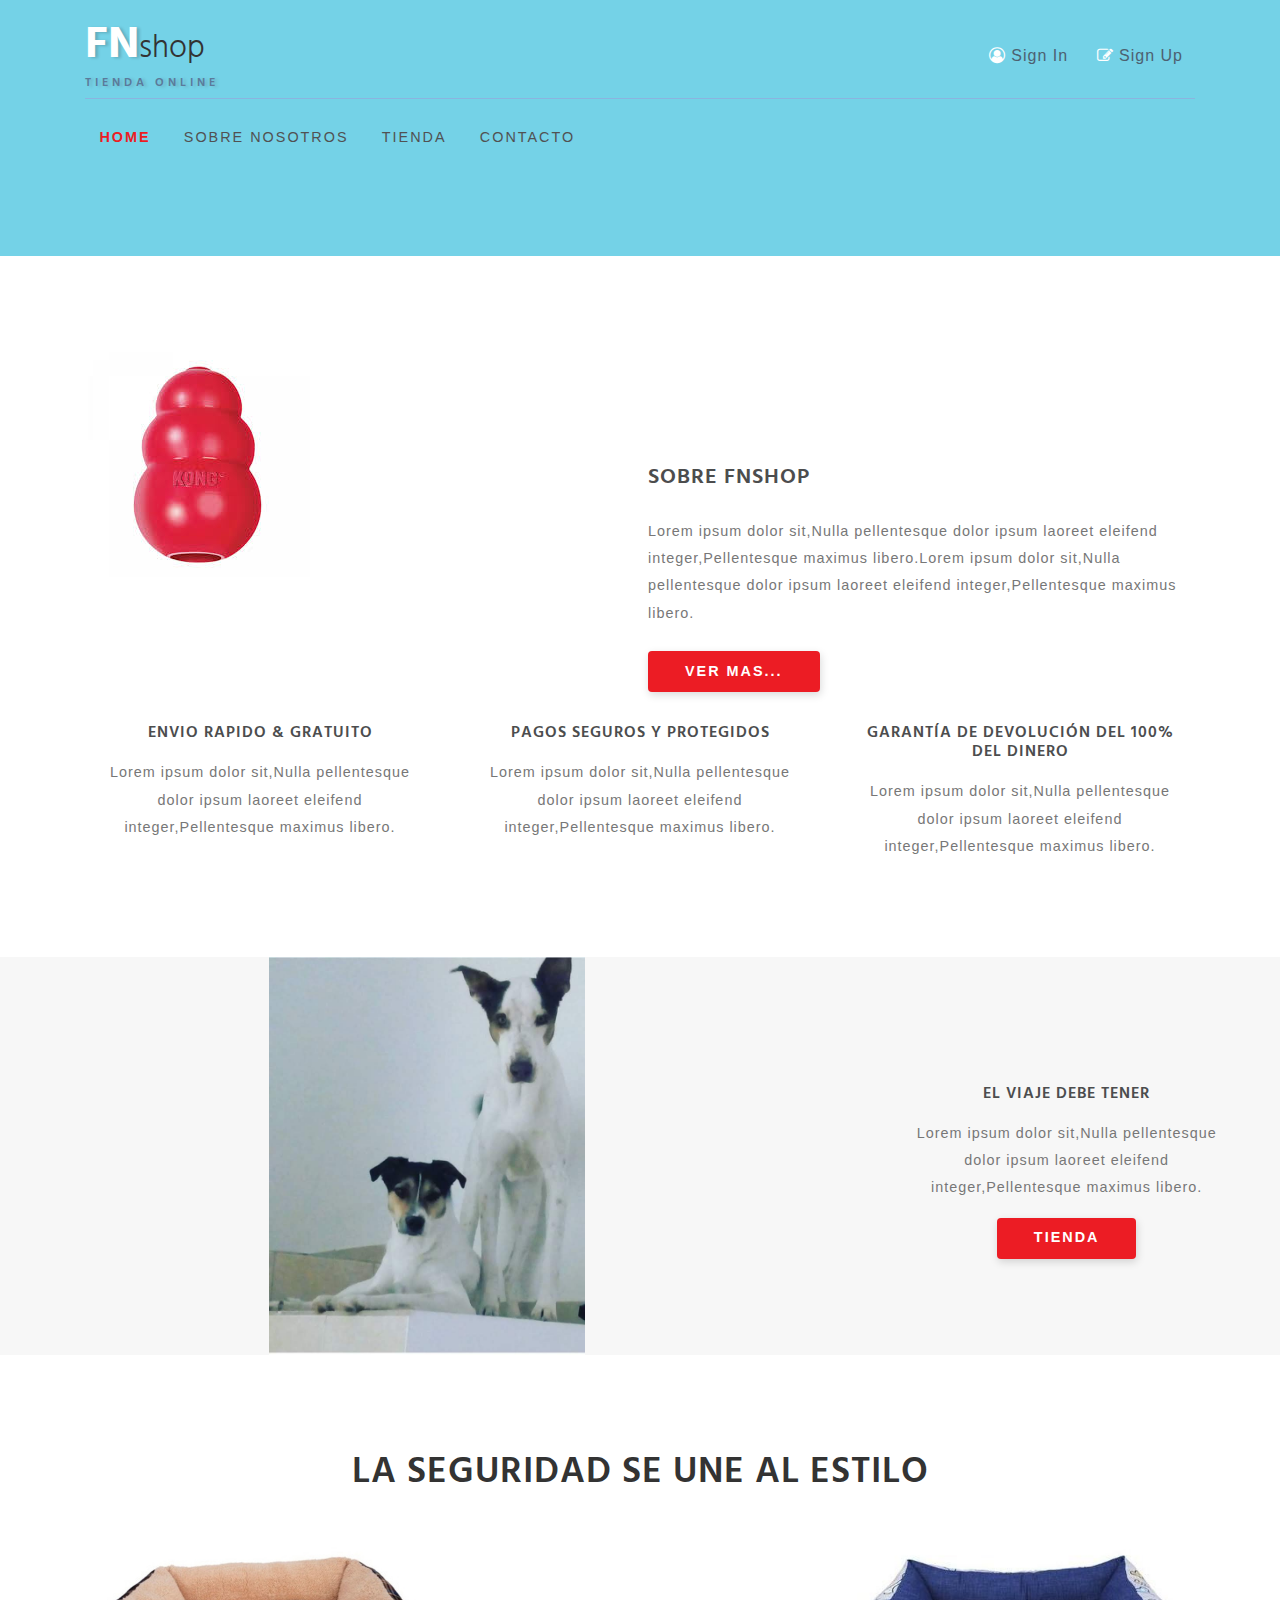
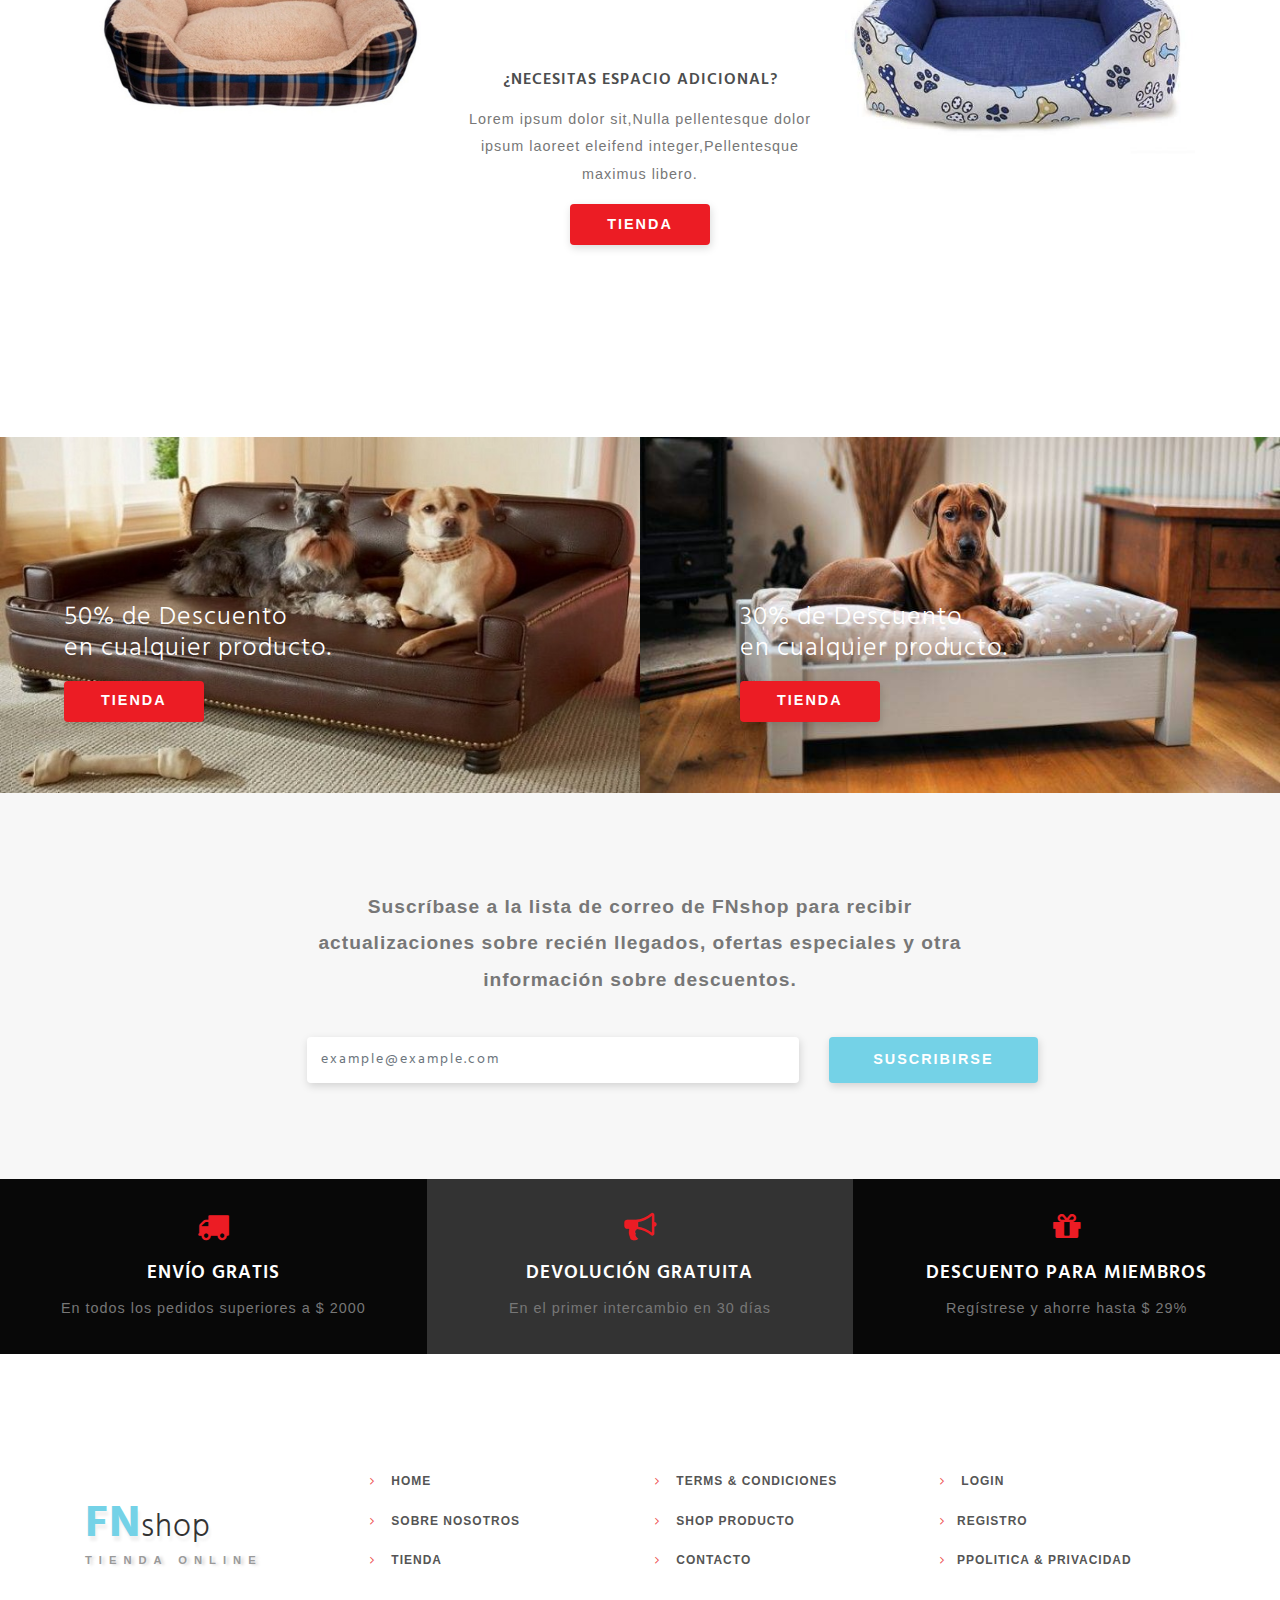
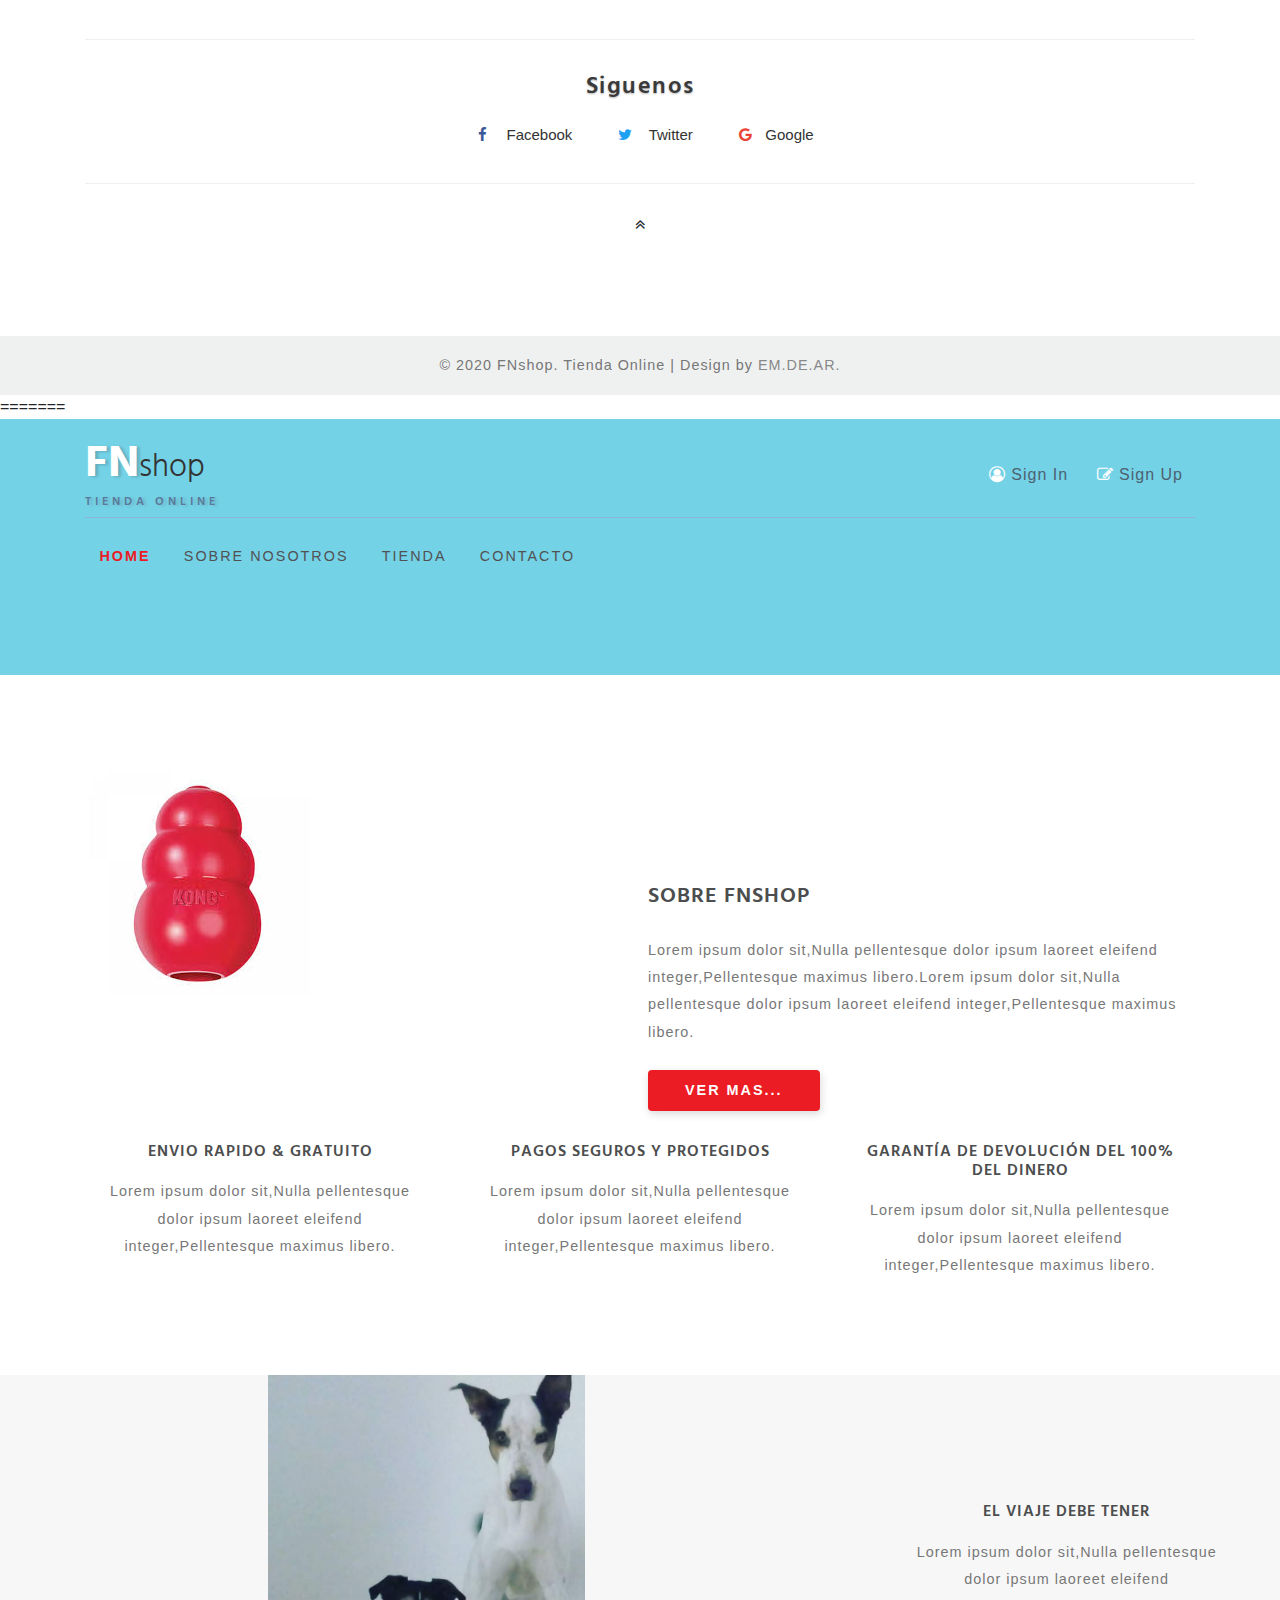
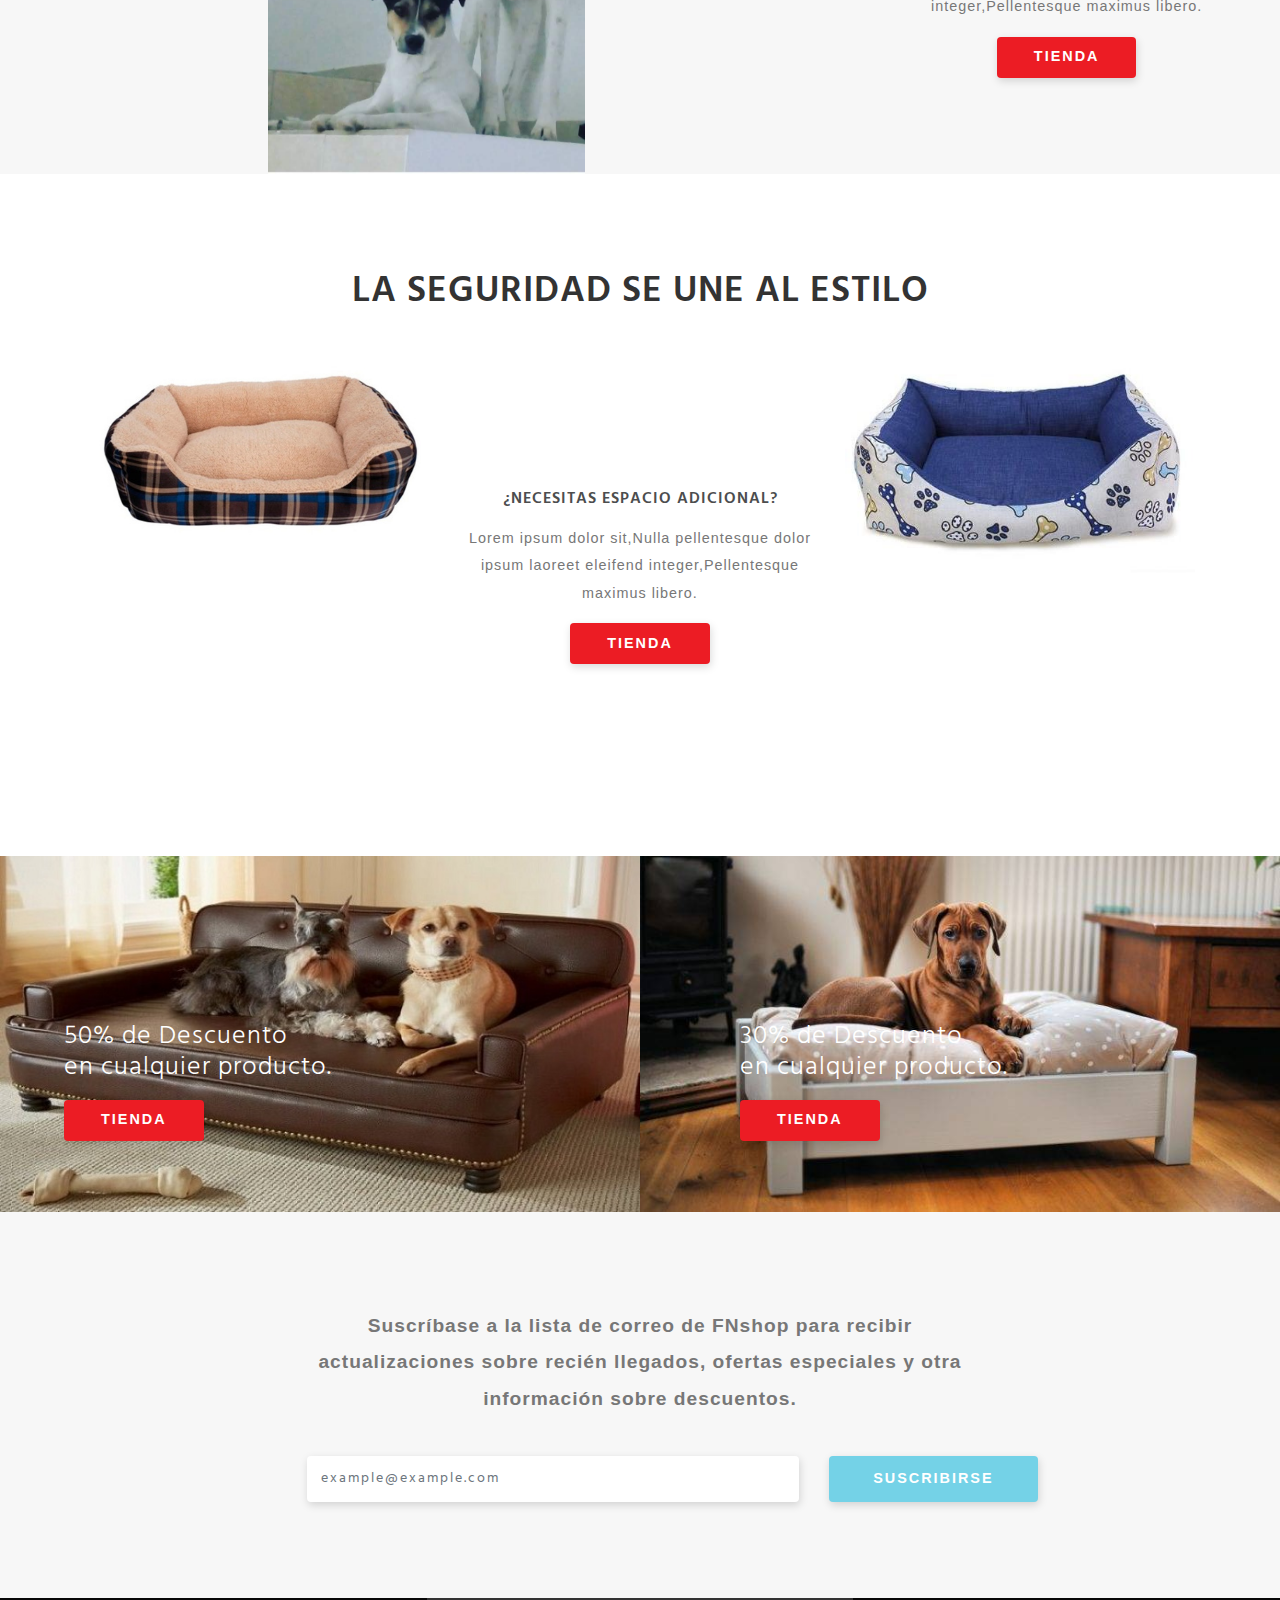
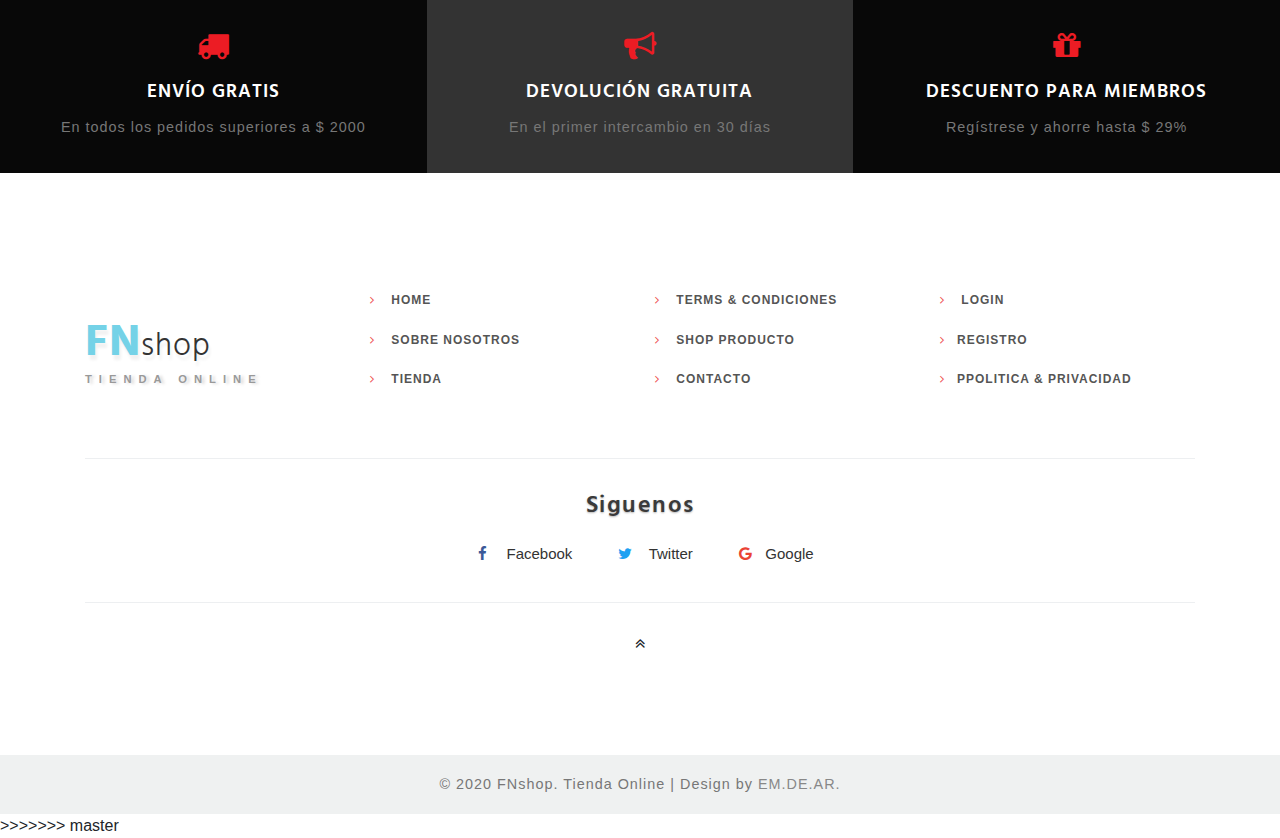
<file: Sobre.html>
<!DOCTYPE html>
<html lang="zxx">

<head>
    <title>FN Tienda Online</title>
    <!-- Meta tag Keywords -->
    <meta name="viewport" content="width=device-width, initial-scale=1">
    <meta charset="UTF-8" />
    <script>
        addEventListener("load", function() {
            setTimeout(hideURLbar, 0);
        }, false);

        function hideURLbar() {
            window.scrollTo(0, 1);
        }
    </script>
    <!-- //Meta tag Keywords -->
    <!-- Custom-Files -->
    <link rel="stylesheet" href="css/bootstrap.css">
    <!-- Bootstrap-Core-CSS -->
    <link rel="stylesheet" href="css/style.css" type="text/css" media="all" />
    <!-- Style-CSS -->
    <!-- font-awesome-icons -->
    <link href="css/font-awesome.css" rel="stylesheet">
    <!-- //font-awesome-icons -->
    <!-- /Fonts -->
    <link href="https://fonts.googleapis.com/css2?family=Hind:wght@300;400;500;600;700&display=swap" rel="stylesheet">
    <!-- //Fonts -->

</head>

<body>
    <div class="main-sec inner-page">
        <!-- //header -->
        <header class="py-sm-3 pt-3 pb-2" id="home">
            <div class="container">
                <!-- nav -->
                <div class="top-w3pvt d-flex">
                    <div id="logo">
                        <h1> <a href="index.html"><span class="log-w3pvt">FN</span>shop</a> <label class="sub-des">Tienda Online</label></h1>
                    </div>

                    <div class="forms ml-auto">
                        <a href="login.html" class="btn"><span class="fa fa-user-circle-o"></span> Sign In</a>
                        <a href="register.html" class="btn"><span class="fa fa-pencil-square-o"></span> Sign Up</a>
                    </div>
                </div>
                <div class="nav-top-wthree">
                    <nav>
                        <label for="drop" class="toggle"><span class="fa fa-bars"></span></label>
                        <input type="checkbox" id="drop" />
                        <ul class="menu">
                            <li class="active"><a href="index.html">Home</a></li>
                            <li><a href="Sobre.html">Sobre Nosotros</a></li>
                            <li><a href="shop.html">Tienda</a></li>
                            <li><a href="contacto.html">Contacto</a></li>
                        </ul>
                    </nav>
                    <!-- //nav -->
                    <div class="clearfix"></div>
                </div>
            </div>
        </header>
        <!-- //header -->

    </div>

    <!-- //banner-->
    <!--/banner-bottom -->
    <section class="banner-bottom py-5">
        <div class="container py-md-5">
            <div class="row grids-wthree-info">
                <div class="col-lg-6 bag-img">
                    <img src="mascotas/bag1.jpg" class="img-fluid" alt="" />
                </div>
                <div class="col-lg-6 ab-info-con ab-inf-page text-left">
                    <h4>Sobre FNshop</h4>
                    <p>Lorem ipsum dolor sit,Nulla pellentesque dolor ipsum laoreet eleifend integer,Pellentesque maximus libero.Lorem ipsum dolor sit,Nulla pellentesque dolor ipsum laoreet eleifend integer,Pellentesque maximus libero.</p>
                    <a href="producto.html" class="btn shop mt-4">Ver mas...</a>
                </div>
            </div>
            <div class="row grids-wthree-info text-center">
                <div class="col-lg-4 ab-content">
                    <div class="ab-info-con">
                        <h4>Envio Rapido & Gratuito</h4>
                        <p>Lorem ipsum dolor sit,Nulla pellentesque dolor ipsum laoreet eleifend integer,Pellentesque maximus libero.</p>
                    </div>
                </div>
                <div class="col-lg-4 ab-content">
                    <div class="ab-info-con">
                        <h4>Pagos seguros y protegidos</h4>
                        <p>Lorem ipsum dolor sit,Nulla pellentesque dolor ipsum laoreet eleifend integer,Pellentesque maximus libero.</p>
                    </div>
                </div>
                <div class="col-lg-4 ab-content">
                    <div class="ab-info-con">
                        <h4>GARANTÍA DE DEVOLUCIÓN DEL 100% DEL DINERO</h4>
                        <p>Lorem ipsum dolor sit,Nulla pellentesque dolor ipsum laoreet eleifend integer,Pellentesque maximus libero.</p>
                    </div>
                </div>

            </div>
        </div>
    </section>
    <!-- /banner-bottom -->
    <!--/banner-bottom -->
    <section class="collections">
        <div class="container-fluid">
            <div class="row">
                <div class="col-md-8 ab-content-img">

                </div>
                <div class="col-md-4 ab-content text-center p-lg-5 p-3 my-lg-5">
                    <h4>EL VIAJE DEBE TENER</h4>
                    <p>Lorem ipsum dolor sit,Nulla pellentesque dolor ipsum laoreet eleifend integer,Pellentesque maximus libero.</p>
                    <a href="shop.html" class="btn shop mt-3">Tienda</a>

                </div>
            </div>
        </div>
    </section>
    <!-- /banner-bottom -->
    <!--/collections -->
    <section class="banner-bottom py-5">
        <div class="container py-md-5">

            <h3 class="title-wthree mb-lg-5 mb-4 text-center">La seguridad se une al estilo</h3>
            <div class="row text-center">


                <div class="col-md-4 content-gd-wthree">
                    <img src="mascotas/c1.jpg" class="img-fluid" alt="" />
                </div>
                <div class="col-md-4 content-gd-wthree ab-content py-lg-5 my-lg-5">
                    <h4>¿Necesitas espacio adicional?</h4>
                    <p>Lorem ipsum dolor sit,Nulla pellentesque dolor ipsum laoreet eleifend integer,Pellentesque maximus libero.</p>
                    <a href="shop.html" class="btn shop mt-3">Tienda</a>

                </div>
                <div class="col-md-4 content-gd-wthree">
                    <img src="mascotas/c2.jpeg" class="img-fluid" alt="" />
                </div>
            </div>

        </div>
    </section>
    <!-- //collections-->
    <!-- /mid-section -->
    <section class="mid-section">
        <div class="d-lg-flex p-0">
            <div class="col-lg-6 bottom-w3pvt-left p-lg-0">
                <img src="mascotas/ab1.jpg" class="img-fluid" alt="" />
                <div class="pos-wthree">
                    <h4 class="text-wthree">50% de Descuento <br>en cualquier producto.</h4>
                    <a href="shop.html" class="btn shop mt-3">Tienda</a>
                </div>
            </div>
            <div class="col-lg-6 bottom-w3pvt-left bottom-w3pvt-right p-lg-0">
                <img src="mascotas/ab2.jpeg" class="img-fluid" alt="" />
                <div class="pos-w3pvt">
                    <h4 class="text-w3pvt">30% de Descuento <br>en cualquier producto.</h4>
                    <a href="shop.html" class="btn shop mt-3">Tienda</a>
                </div>
            </div>
        </div>
    </section>
    <!-- //mid-section -->

    <!--/newsletter -->
    <section class="newsletter-w3pvt py-5">
        <div class="container py-md-5">
            <form method="post" action="#">
                <p class="text-center">Suscríbase a la lista de correo de FNshop para recibir actualizaciones sobre recién llegados, ofertas especiales y otra información sobre descuentos.</p>
               <div class="row subscribe-sec">
                    <div class="col-md-9">
                        <input type="email" class="form-control" id="email" placeholder="example@example.com" name="email" required="">

                    </div>
                    <div class="col-md-3">

                        <button type="submit" class="btn submit">Suscribirse</button>
                    </div>

                </div>
            </form>
        </div>
    </section>
    <!--//newsletter -->
    <!--/shipping-->
    <section class="shipping-wthree">
        <div class="shiopping-grids d-lg-flex">
            <div class="col-lg-4 shiopping-w3pvt-gd text-center">
                <div class="icon-gd"><span class="fa fa-truck" aria-hidden="true"></span>
                </div>
                <div class="icon-gd-info">
                    <h3>ENVÍO GRATIS</h3>
                    <p>En todos los pedidos superiores a $ 2000</p>
                </div>
            </div>
            <div class="col-lg-4 shiopping-w3pvt-gd sec text-center">
                <div class="icon-gd"><span class="fa fa-bullhorn" aria-hidden="true"></span></div>
                <div class="icon-gd-info">
                    <h3>DEVOLUCIÓN GRATUITA</h3>
                    <p>En el primer intercambio en 30 días</p>
                </div>
            </div>
            <div class="col-lg-4 shiopping-w3pvt-gd text-center">
                <div class="icon-gd"> <span class="fa fa-gift" aria-hidden="true"></span></div>
                <div class="icon-gd-info">
                    <h3>DESCUENTO PARA MIEMBROS</h3>
                    <p>Regístrese y ahorre hasta $ 29%</p>
                </div>

            </div>
        </div>

    </section>
    <!--//shipping-->
    <!-- footer -->
    <div class="footer_agileinfo_topf py-5">
        <div class="container py-md-5">
            <div class="row">
                <div class="col-lg-3 footer_wthree_gridf mt-lg-5">
                    <h2><a href="index.html"><span>FN</span>shop</a> </h2>
                    <label class="sub-des2">Tienda Online</label>
                </div>
                <div class="col-lg-3 footer_wthree_gridf mt-md-0 mt-4">
                    <ul class="footer_wthree_gridf_list">
                        <li>
                            <a href="index.html"><span class="fa fa-angle-right" aria-hidden="true"></span> Home</a>
                        </li>
                        <li>
                            <a href="sobre.html"><span class="fa fa-angle-right" aria-hidden="true"></span> Sobre Nosotros</a>
                        </li>
                        <li>
                            <a href="shop.html"><span class="fa fa-angle-right" aria-hidden="true"></span> Tienda</a>
                        </li>
                    </ul>
                </div>
                <div class="col-lg-3 footer_wthree_gridf mt-md-0 mt-sm-4 mt-3">
                    <ul class="footer_wthree_gridf_list">

                        <li>
                            <a href="#"><span class="fa fa-angle-right" aria-hidden="true"></span> Terms & Condiciones</a>
                        </li>
                        <li>
                            <a href="producto.html"><span class="fa fa-angle-right" aria-hidden="true"></span> Shop producto</a>
                        </li>
                        <li>
                            <a href="contacto.html"><span class="fa fa-angle-right" aria-hidden="true"></span> Contacto</a>
                        </li>
                    </ul>
                </div>

                <div class="col-lg-3 footer_wthree_gridf mt-md-0 mt-sm-4 mt-3">
                    <ul class="footer_wthree_gridf_list">
                        <li>
                            <a href="login.html"><span class="fa fa-angle-right" aria-hidden="true"></span> Login </a>
                        </li>

                        <li>
                            <a href="register.html"><span class="fa fa-angle-right" aria-hidden="true"></span>Registro</a>
                        </li>
                        <li>
                            <a href="#"><span class="fa fa-angle-right" aria-hidden="true"></span>PPolitica & Privacidad</a>
                        </li>

                    </ul>
                </div>
            </div>

            <div class="w3ls-fsocial-grid">
                <h3 class="sub-w3ls-headf">Siguenos</h3>
                <div class="social-ficons">
                    <ul>
                        <li><a href="#"><span class="fa fa-facebook"></span> Facebook</a></li>
                        <li><a href="#"><span class="fa fa-twitter"></span> Twitter</a></li>
                        <li><a href="#"><span class="fa fa-google"></span>Google</a></li>
                    </ul>
                </div>
            </div>
            <div class="move-top text-center mt-lg-4 mt-3">
                <a href="#home"><span class="fa fa-angle-double-up" aria-hidden="true"></span></a>
            </div>
        </div>
    </div>
    <!-- //footer -->

    <!-- copyright -->
    <div class="cpy-right text-center py-3">
        <p>© 2020 FNshop. Tienda Online | Design by
            <a href="#"> EM.DE.AR.</a>
        </p>
    </div>
    <!-- //copyright -->

</body>

</html>
=======
<!DOCTYPE html>
<html lang="zxx">

<head>
    <title>FN Tienda Online</title>
    <!-- Meta tag Keywords -->
    <meta name="viewport" content="width=device-width, initial-scale=1">
    <meta charset="UTF-8" />
    <script>
        addEventListener("load", function() {
            setTimeout(hideURLbar, 0);
        }, false);

        function hideURLbar() {
            window.scrollTo(0, 1);
        }
    </script>
    <!-- //Meta tag Keywords -->
    <!-- Custom-Files -->
    <link rel="stylesheet" href="css/bootstrap.css">
    <!-- Bootstrap-Core-CSS -->
    <link rel="stylesheet" href="css/style.css" type="text/css" media="all" />
    <!-- Style-CSS -->
    <!-- font-awesome-icons -->
    <link href="css/font-awesome.css" rel="stylesheet">
    <!-- //font-awesome-icons -->
    <!-- /Fonts -->
    <link href="https://fonts.googleapis.com/css2?family=Hind:wght@300;400;500;600;700&display=swap" rel="stylesheet">
    <!-- //Fonts -->

</head>

<body>
    <div class="main-sec inner-page">
        <!-- //header -->
        <header class="py-sm-3 pt-3 pb-2" id="home">
            <div class="container">
                <!-- nav -->
                <div class="top-w3pvt d-flex">
                    <div id="logo">
                        <h1> <a href="index.html"><span class="log-w3pvt">FN</span>shop</a> <label class="sub-des">Tienda Online</label></h1>
                    </div>

                    <div class="forms ml-auto">
                        <a href="login.html" class="btn"><span class="fa fa-user-circle-o"></span> Sign In</a>
                        <a href="register.html" class="btn"><span class="fa fa-pencil-square-o"></span> Sign Up</a>
                    </div>
                </div>
                <div class="nav-top-wthree">
                    <nav>
                        <label for="drop" class="toggle"><span class="fa fa-bars"></span></label>
                        <input type="checkbox" id="drop" />
                        <ul class="menu">
                            <li class="active"><a href="index.html">Home</a></li>
                            <li><a href="Sobre.html">Sobre Nosotros</a></li>
                            <li><a href="shop.html">Tienda</a></li>
                            <li><a href="contacto.html">Contacto</a></li>
                        </ul>
                    </nav>
                    <!-- //nav -->
                    <div class="clearfix"></div>
                </div>
            </div>
        </header>
        <!-- //header -->

    </div>

    <!-- //banner-->
    <!--/banner-bottom -->
    <section class="banner-bottom py-5">
        <div class="container py-md-5">
            <div class="row grids-wthree-info">
                <div class="col-lg-6 bag-img">
                    <img src="mascotas/bag1.jpg" class="img-fluid" alt="" />
                </div>
                <div class="col-lg-6 ab-info-con ab-inf-page text-left">
                    <h4>Sobre FNshop</h4>
                    <p>Lorem ipsum dolor sit,Nulla pellentesque dolor ipsum laoreet eleifend integer,Pellentesque maximus libero.Lorem ipsum dolor sit,Nulla pellentesque dolor ipsum laoreet eleifend integer,Pellentesque maximus libero.</p>
                    <a href="producto.html" class="btn shop mt-4">Ver mas...</a>
                </div>
            </div>
            <div class="row grids-wthree-info text-center">
                <div class="col-lg-4 ab-content">
                    <div class="ab-info-con">
                        <h4>Envio Rapido & Gratuito</h4>
                        <p>Lorem ipsum dolor sit,Nulla pellentesque dolor ipsum laoreet eleifend integer,Pellentesque maximus libero.</p>
                    </div>
                </div>
                <div class="col-lg-4 ab-content">
                    <div class="ab-info-con">
                        <h4>Pagos seguros y protegidos</h4>
                        <p>Lorem ipsum dolor sit,Nulla pellentesque dolor ipsum laoreet eleifend integer,Pellentesque maximus libero.</p>
                    </div>
                </div>
                <div class="col-lg-4 ab-content">
                    <div class="ab-info-con">
                        <h4>GARANTÍA DE DEVOLUCIÓN DEL 100% DEL DINERO</h4>
                        <p>Lorem ipsum dolor sit,Nulla pellentesque dolor ipsum laoreet eleifend integer,Pellentesque maximus libero.</p>
                    </div>
                </div>

            </div>
        </div>
    </section>
    <!-- /banner-bottom -->
    <!--/banner-bottom -->
    <section class="collections">
        <div class="container-fluid">
            <div class="row">
                <div class="col-md-8 ab-content-img">

                </div>
                <div class="col-md-4 ab-content text-center p-lg-5 p-3 my-lg-5">
                    <h4>EL VIAJE DEBE TENER</h4>
                    <p>Lorem ipsum dolor sit,Nulla pellentesque dolor ipsum laoreet eleifend integer,Pellentesque maximus libero.</p>
                    <a href="shop.html" class="btn shop mt-3">Tienda</a>

                </div>
            </div>
        </div>
    </section>
    <!-- /banner-bottom -->
    <!--/collections -->
    <section class="banner-bottom py-5">
        <div class="container py-md-5">

            <h3 class="title-wthree mb-lg-5 mb-4 text-center">La seguridad se une al estilo</h3>
            <div class="row text-center">


                <div class="col-md-4 content-gd-wthree">
                    <img src="mascotas/c1.jpg" class="img-fluid" alt="" />
                </div>
                <div class="col-md-4 content-gd-wthree ab-content py-lg-5 my-lg-5">
                    <h4>¿Necesitas espacio adicional?</h4>
                    <p>Lorem ipsum dolor sit,Nulla pellentesque dolor ipsum laoreet eleifend integer,Pellentesque maximus libero.</p>
                    <a href="shop.html" class="btn shop mt-3">Tienda</a>

                </div>
                <div class="col-md-4 content-gd-wthree">
                    <img src="mascotas/c2.jpeg" class="img-fluid" alt="" />
                </div>
            </div>

        </div>
    </section>
    <!-- //collections-->
    <!-- /mid-section -->
    <section class="mid-section">
        <div class="d-lg-flex p-0">
            <div class="col-lg-6 bottom-w3pvt-left p-lg-0">
                <img src="mascotas/ab1.jpg" class="img-fluid" alt="" />
                <div class="pos-wthree">
                    <h4 class="text-wthree">50% de Descuento <br>en cualquier producto.</h4>
                    <a href="shop.html" class="btn shop mt-3">Tienda</a>
                </div>
            </div>
            <div class="col-lg-6 bottom-w3pvt-left bottom-w3pvt-right p-lg-0">
                <img src="mascotas/ab2.jpeg" class="img-fluid" alt="" />
                <div class="pos-w3pvt">
                    <h4 class="text-w3pvt">30% de Descuento <br>en cualquier producto.</h4>
                    <a href="shop.html" class="btn shop mt-3">Tienda</a>
                </div>
            </div>
        </div>
    </section>
    <!-- //mid-section -->

    <!--/newsletter -->
    <section class="newsletter-w3pvt py-5">
        <div class="container py-md-5">
            <form method="post" action="#">
                <p class="text-center">Suscríbase a la lista de correo de FNshop para recibir actualizaciones sobre recién llegados, ofertas especiales y otra información sobre descuentos.</p>
               <div class="row subscribe-sec">
                    <div class="col-md-9">
                        <input type="email" class="form-control" id="email" placeholder="example@example.com" name="email" required="">

                    </div>
                    <div class="col-md-3">

                        <button type="submit" class="btn submit">Suscribirse</button>
                    </div>

                </div>
            </form>
        </div>
    </section>
    <!--//newsletter -->
    <!--/shipping-->
    <section class="shipping-wthree">
        <div class="shiopping-grids d-lg-flex">
            <div class="col-lg-4 shiopping-w3pvt-gd text-center">
                <div class="icon-gd"><span class="fa fa-truck" aria-hidden="true"></span>
                </div>
                <div class="icon-gd-info">
                    <h3>ENVÍO GRATIS</h3>
                    <p>En todos los pedidos superiores a $ 2000</p>
                </div>
            </div>
            <div class="col-lg-4 shiopping-w3pvt-gd sec text-center">
                <div class="icon-gd"><span class="fa fa-bullhorn" aria-hidden="true"></span></div>
                <div class="icon-gd-info">
                    <h3>DEVOLUCIÓN GRATUITA</h3>
                    <p>En el primer intercambio en 30 días</p>
                </div>
            </div>
            <div class="col-lg-4 shiopping-w3pvt-gd text-center">
                <div class="icon-gd"> <span class="fa fa-gift" aria-hidden="true"></span></div>
                <div class="icon-gd-info">
                    <h3>DESCUENTO PARA MIEMBROS</h3>
                    <p>Regístrese y ahorre hasta $ 29%</p>
                </div>

            </div>
        </div>

    </section>
    <!--//shipping-->
    <!-- footer -->
    <div class="footer_agileinfo_topf py-5">
        <div class="container py-md-5">
            <div class="row">
                <div class="col-lg-3 footer_wthree_gridf mt-lg-5">
                    <h2><a href="index.html"><span>FN</span>shop</a> </h2>
                    <label class="sub-des2">Tienda Online</label>
                </div>
                <div class="col-lg-3 footer_wthree_gridf mt-md-0 mt-4">
                    <ul class="footer_wthree_gridf_list">
                        <li>
                            <a href="index.html"><span class="fa fa-angle-right" aria-hidden="true"></span> Home</a>
                        </li>
                        <li>
                            <a href="sobre.html"><span class="fa fa-angle-right" aria-hidden="true"></span> Sobre Nosotros</a>
                        </li>
                        <li>
                            <a href="shop.html"><span class="fa fa-angle-right" aria-hidden="true"></span> Tienda</a>
                        </li>
                    </ul>
                </div>
                <div class="col-lg-3 footer_wthree_gridf mt-md-0 mt-sm-4 mt-3">
                    <ul class="footer_wthree_gridf_list">

                        <li>
                            <a href="#"><span class="fa fa-angle-right" aria-hidden="true"></span> Terms & Condiciones</a>
                        </li>
                        <li>
                            <a href="producto.html"><span class="fa fa-angle-right" aria-hidden="true"></span> Shop producto</a>
                        </li>
                        <li>
                            <a href="contacto.html"><span class="fa fa-angle-right" aria-hidden="true"></span> Contacto</a>
                        </li>
                    </ul>
                </div>

                <div class="col-lg-3 footer_wthree_gridf mt-md-0 mt-sm-4 mt-3">
                    <ul class="footer_wthree_gridf_list">
                        <li>
                            <a href="login.html"><span class="fa fa-angle-right" aria-hidden="true"></span> Login </a>
                        </li>

                        <li>
                            <a href="register.html"><span class="fa fa-angle-right" aria-hidden="true"></span>Registro</a>
                        </li>
                        <li>
                            <a href="#"><span class="fa fa-angle-right" aria-hidden="true"></span>PPolitica & Privacidad</a>
                        </li>

                    </ul>
                </div>
            </div>

            <div class="w3ls-fsocial-grid">
                <h3 class="sub-w3ls-headf">Siguenos</h3>
                <div class="social-ficons">
                    <ul>
                        <li><a href="#"><span class="fa fa-facebook"></span> Facebook</a></li>
                        <li><a href="#"><span class="fa fa-twitter"></span> Twitter</a></li>
                        <li><a href="#"><span class="fa fa-google"></span>Google</a></li>
                    </ul>
                </div>
            </div>
            <div class="move-top text-center mt-lg-4 mt-3">
                <a href="#home"><span class="fa fa-angle-double-up" aria-hidden="true"></span></a>
            </div>
        </div>
    </div>
    <!-- //footer -->

    <!-- copyright -->
    <div class="cpy-right text-center py-3">
        <p>© 2020 FNshop. Tienda Online | Design by
            <a href="#"> EM.DE.AR.</a>
        </p>
    </div>
    <!-- //copyright -->

</body>

</html>
>>>>>>> master
</file>
<file: css/style.css>
<<<<<<< HEAD
html,
body {
    margin: 0;
    font-size: 100%;
    background: #fff;
    font-family: 'Hind', sans-serif;
    scroll-behavior: smooth;
}

body a {
    text-decoration: none;
    transition: 0.5s all;
    -webkit-transition: 0.5s all;
    -moz-transition: 0.5s all;
    -o-transition: 0.5s all;
    -ms-transition: 0.5s all;
}

a:hover {
    text-decoration: none;
}

input[type="button"],
input[type="submit"],
input[type="text"],
input[type="email"],
input[type="search"] {
    transition: 0.5s all;
    -webkit-transition: 0.5s all;
    -moz-transition: 0.5s all;
    -o-transition: 0.5s all;
    -ms-transition: 0.5s all;
    font-family: 'Hind', sans-serif;
}

h1,
h2,
h3,
h4,
h5,
h6 {
    margin: 0;
    letter-spacing: 1px;
    font-family: 'Hind', sans-serif;
}

p {
    font-size: 0.9em;
    color: #777;
    line-height: 1.9em;
    letter-spacing: 1px;
    margin-bottom: 0;
}

ul {
    margin: 0;
    padding: 0;
}


.breadcrumb,
ol {
    margin-bottom: 0 !important;
}

/* header */
/*-- header --*/
.forms {
    margin-top: 1.4em;
}

.top-w3pvt {
    border-bottom: 1px solid #8bb4df;
    padding-bottom: 0.5em;
}

.nav-top-wthree {
    margin: 1em 0;
}

header a.btn {
    border-radius: 4px;
    color: #4d6171;
    letter-spacing: 1px;
    border: none;
    outline: none;
}

header a.btn span {
    color: #fff;
}

.search-form {
    width: 30%;
}

form.newsletter {
    background: #fff;
    padding: 0.3em;
    display: flex;
}

header .search {
    outline: none;
    padding: 6px 20px;
    font-size: 14px;
    color: #000;
    width: 85%;
    background: transparent;
    text-transform: capitalize;
    border: none;
    letter-spacing: 2px;
    float: left;
}

header button.btn {
    color: #fff;
    border: none;
    padding: 7px 0px;
    text-transform: uppercase;
    text-decoration: none;
    background: transparent;
    -webkit-transition: 0.5s all;
    -moz-transition: 0.5s all;
    -o-transition: 0.5s all;
    -ms-transition: 0.5s all;
    transition: 0.5s all;
    float: right;
    cursor: pointer;
    width: 15%;
    font-size: 14px;
    text-align: center;
    background: #ec1c24;
}

.toggle,
[id^=drop] {
    display: none;
}

/* Giving a background-color to the nav container. */
nav {
    margin: 0;
    padding: 0;
    margin-top: 10px;
    float: left;
}


#logo a {
    float: left;
    font-size: .8em;
    display: initial;
    margin: 0;
    letter-spacing: 0px;
    color: #333;
    font-weight: 300;
    padding: 3px 0;
    border: none;
}

#logo a span {
    color: #fff;
    font-size: 1.4em;
    font-weight: 700;
    text-shadow: 3px 1px 3px rgba(19, 18, 18, 0.19);
}

.sub-des {
    text-transform: uppercase;
    display: block;
    font-size: 0.3em;
    margin: 0;
    color: #5b7a9a;
    letter-spacing: 4px;
    font-weight: 600;
    text-shadow: 3px 1px 3px rgba(78, 73, 73, 0.21);
}

/* Since we'll have the "ul li" "float:left"
 * we need to add a clear after the container. */

nav:after {
    content: "";
    display: table;
    clear: both;
}

/* Removing padding, margin and "list-style" from the "ul",
 * and adding "position:reltive" */
nav ul {
    padding: 0;
    margin: 0;
    list-style: none;
    position: relative;
}

/* Positioning the navigation items inline */
nav ul li {
    margin: 0px;
    display: inline-block;
}

/* Styling the links */
nav a {
    letter-spacing: 2px;
    padding-left: 0;
    padding-right: 0;
    padding: 10px 0;
    font-weight: 400;
    font-size: 0.9em;
    margin: 0 1em;
    color: #515152;
    text-transform: uppercase;
}


nav ul li ul li:hover {
    background: #f8f9fa;
}

/* Background color change on Hover */
nav a:hover {
    color: #ec1c24;
}

.menu li.active a {

    color: #ec1c24;
    font-weight: 600;
}

/* Hide Dropdowns by Default
 * and giving it a position of absolute */
nav ul ul {
    display: none;
    position: absolute;
    top: 30px;
    background: #fff;
    padding: 10px;
    -moz-box-shadow: 1px 3px 8px 0 rgba(0, 0, 0, 0.15);
    -webkit-box-shadow: 1px 3px 8px 0 rgba(0, 0, 0, 0.15);
    box-shadow: 1px 3px 8px 0 rgba(0, 0, 0, 0.15);
}

/* Display Dropdowns on Hover */
nav ul li:hover > ul {
    display: inherit;
}

/* Fisrt Tier Dropdown */
nav ul ul li {
    width: 200px;
    float: none;
    display: list-item;
    position: relative;
}

nav ul ul li a {
    color: #333;
    padding: 5px 10px;
    display: block;
}

ul.menu li span {
    color: #fff;
}

/* Second, Third and more Tiers	
 * We move the 2nd and 3rd etc tier dropdowns to the left
 * by the amount of the width of the first tier.
*/
nav ul ul ul li {
    position: relative;
    top: -60px;
    /* has to be the same number as the "width" of "nav ul ul li" */
    left: 170px;
}

/* Change ' +' in order to change the Dropdown symbol */
li > a:only-child:after {
    content: '';
}


/* Media Queries
--------------------------------------------- */

@media all and (max-width : 992px) {

    /*	#logo {
		display: block;
		padding: 0;
		width: 100%;
		text-align: center;
		float: none;
	} */
    .menu li.active a {
        color: #3369e7;
    }

    nav {
        margin: 0;
    }

    nav a {
        color: #333;
    }

    /* Hide the navigation menu by default */
    /* Also hide the  */
    .toggle + a,
    .menu {
        display: none;
    }

    /* Stylinf the toggle lable */
    .toggle {
        display: inline-block;
        padding: 9px 15px;
        font-size: 20px;
        text-decoration: none;
        border: none;
        float: none;
        background-color: rgba(22, 21, 21, 0.43137254901960786);
        color: #fff;
        margin-bottom: 0;
        cursor: pointer !important;
    }

    .menu .toggle {
        float: none;
        text-align: center;
        margin: auto;
        width: 90%;
        padding: 5px;
        font-weight: normal;
        font-size: 15px;
        letter-spacing: 1px;
    }

    .toggle:hover {
        color: #fff;
        background-color: #3369e7;
    }

    .nav-top-w3pvt {
        margin: 1em 0;
        position: absolute;
        width: 71%;
    }

    /* Display Dropdown when clicked on Parent Lable */
    [id^=drop]:checked + ul {
        display: block;
        background: #fff;
        padding: 15px 0;
        width: 100%;
        text-align: center;
        border: 1px solid #ddd;
    }

    /* Change menu item's width to 100% */
    nav ul li {
        display: block;
        width: 100%;
        padding: 7px 0;
    }

    nav a {
        padding: 5px 0;
    }

    nav a:hover {
        color: #3369e7;
    }

    .login-icon {
        text-align: center;
    }

    nav ul ul .toggle,
    nav ul ul a {
        padding: 0 40px;
    }

    nav ul ul ul a {
        padding: 0 80px;
    }

    nav a:hover,
    nav ul ul ul a {
        background-color: transparent;
    }

    nav ul li ul li .toggle,
    nav ul ul a,
    nav ul ul ul a {
        padding: 14px 20px;
        color: #FFF;
        font-size: 17px;
    }


    nav ul li ul li .toggle,
    nav ul ul a {
        background-color: #fff;
    }

    nav ul ul li a {
        font-size: 15px;
    }

    ul.inner-ul {
        padding: 0 !important;
    }

    /* Hide Dropdowns by Default */
    nav ul ul {
        float: none;
        position: static;
        color: #ffffff;
        /* has to be the same number as the "line-height" of "nav a" */
    }

    /* Hide menus on hover */
    nav ul ul li:hover > ul,
    nav ul li:hover > ul {
        display: none;
    }

    /* Fisrt Tier Dropdown */
    nav ul ul li {
        display: block;
        width: 100%;
        padding: 0;
    }

    nav ul ul ul li {
        position: static;
        /* has to be the same number as the "width" of "nav ul ul li" */

    }

    nav {
        margin: 0;
        padding: 0;
        margin-top: 0;
        float: left;
        width: 48%;
        position: absolute;
        z-index: 99;
    }

}

@media all and (max-width : 330px) {

    nav ul li {
        display: block;
        width: 94%;
    }

}

.user span.fa {
    font-size: 25px;
    color: #fff;
}

/*-- //header --*/

/*--banner--*/
.main-sec {
    background: #74d2e7;
    min-height: 43em;
    position: relative;
}

.main-sec.inner-page {
    background: #74d2e7;
    min-height: 20em;
    position: relative;
}

.banner-left-info {
    margin-top: 14em;
}

.banner-wthree-info h3 {
    font-size: 2.5em;
    text-transform: uppercase;
    color: #333;
    margin-bottom: 0.7em;

}

.banner-wthree-info h3 span {
    color: #fff;
}

.btn.shop {
    background: #ec1c24;
    -moz-transition: all 0.25s ease;
    -o-transition: all 0.25s ease;
    -webkit-transition: all 0.25s ease;
    transition: all 0.25s ease;
    color: #fff;
    padding: 0.6em 2.5em;
    text-transform: uppercase;
    font-size: 0.9em;
    letter-spacing: 2px;
    font-weight: 600;
    -moz-box-shadow: 1px 3px 8px 0 rgba(0, 0, 0, 0.15);
    -webkit-box-shadow: 1px 3px 8px 0 rgba(0, 0, 0, 0.15);
    box-shadow: 1px 3px 8px 0 rgba(0, 0, 0, 0.15);
}

/*--//banner--*/

/*--about--*/
.ab-content-img {
    background: url(../mascotas/banner1.jpg) no-repeat center;
    background-size: contain;
}

.title-wthree,
.title-wthree.two {
    font-size: 2.5em;
    text-transform: uppercase;
    color: #333;
    margin-bottom: 0.7em;
    font-weight: 600;
}

.title-wthree.two {
    color: #fff;
}

.ab-content h4 {
    font-size: 1.2em;
    color: #4c4d4e;
    margin: 2em 0 1em 0;
    text-transform: uppercase;
    font-weight: 600;
}

.ab-info-con {
    padding: 0 0.5em;
}

.ab-info-con.ab-inf-page h4 {
    font-size: 1.4em;
    color: #4c4d4e;
    margin: 0em 0 1.2em 0;
    text-transform: uppercase;
    font-weight: 600;
}

.ab-info-con.ab-inf-page {
    margin-top: 7em;
}

/*--//about--*/
/*--blogs--*/

/*--//blogs--*/
/*--/mid--*/
.bottom-w3pvt-left {
    position: relative;
}

h4.text-wthree {
    font-size: 2em;
    color: #fff;
    font-weight: 300;
}

.pos-wthree {
    position: absolute;
    bottom: 20%;
    left: 10%;
}

.pos-w3pvt {
    padding-left: 100px;
    position: absolute;
    bottom: 20%;
}

h4.text-w3pvt {

    font-size: 2em;
    color: #fff;
    font-weight: 300;
}

/*--//mid--*/

/*--/collection--*/


/*--//collection--*/
/* gallery page */
.gal-img img,
.popup img {
    width: 100%;
}

/* popup */
.popup-effect {
    position: fixed;
    top: 0;
    bottom: 0;
    left: 0;
    right: 0;
    background: rgba(0, 0, 0, 0.7);
    transition: opacity 0ms;
    visibility: hidden;
    opacity: 0;
    z-index: 99;
}

.popup-effect:target {
    visibility: visible;
    opacity: 1;
}

.popup {
    background: #fff;
    border-radius: 4px;
    max-width: 430px;
    position: relative;
    margin: 8em auto;
    padding: 3em 2em;
    z-index: 999;
    text-align: center;
}

.popup .close {
    position: absolute;
    top: 5px;
    right: 15px;
    transition: all 200ms;
    font-size: 30px;
    font-weight: bold;
    text-decoration: none;
    color: #000;
}


/* //popup */
/* //gallery page */
/*--/shipping-grids--*/
.shiopping-w3pvt-gd {
    background: #080808;
    padding: 2em;
}

.shiopping-w3pvt-gd.sec {
    background: #333;
}

.shiopping-w3pvt-gd:hover {
    background: #74d2e7;
    -moz-transition: all 0.25s ease;
    -o-transition: all 0.25s ease;
    -webkit-transition: all 0.25s ease;
    transition: all 0.25s ease;
}

.shiopping-w3pvt-gd h3 {
    font-size: 1.2em;
    color: #fff;
    margin: 0.5em 0;
    text-transform: uppercase;
    font-weight: 600;
}

.icon-gd span {
    font-size: 2em;
    text-align: center;
    color: #ec1c24;
    margin-bottom: 0.3em;
}

/*--//shipping-grids--*/
/*--/newsletter--*/
.newsletter-w3pvt,
.collections {
    background: #f7f7f7;
}

.newsletter-w3pvt form {
    margin: 0 auto;
    width: 60%;
}

.newsletter-w3pvt p {
    font-size: 1.2em;
    margin-bottom: 2em;
    color: #777;
    font-weight: 600;
}

.subscribe-sec input {

    padding: 0.85em 1em;
    color: #495057;
    border-radius: 0.25rem;
    font-size: 0.9em;
    border: none;
    outline: none;
    letter-spacing: 2px;
    -moz-box-shadow: 1px 3px 8px 0 rgba(0, 0, 0, 0.15);
    -webkit-box-shadow: 1px 3px 8px 0 rgba(0, 0, 0, 0.15);
    box-shadow: 1px 3px 8px 0 rgba(0, 0, 0, 0.15);
    -moz-box-shadow: 1px 3px 8px 0 rgba(0, 0, 0, 0.15);
    -webkit-box-shadow: 1px 3px 8px 0 rgba(0, 0, 0, 0.15);
    box-shadow: 1px 3px 8px 0 rgba(0, 0, 0, 0.15);
}

.btn.submit {
    background: #74d2e7;
    -moz-transition: all 0.25s ease;
    -o-transition: all 0.25s ease;
    -webkit-transition: all 0.25s ease;
    transition: all 0.25s ease;
    color: #fff;
    padding: 0.8em 3em;
    text-transform: uppercase;
    font-size: 0.9em;
    letter-spacing: 2px;
    font-weight: 600;
    -moz-box-shadow: 1px 3px 8px 0 rgba(0, 0, 0, 0.15);
    -webkit-box-shadow: 1px 3px 8px 0 rgba(0, 0, 0, 0.15);
    box-shadow: 1px 3px 8px 0 rgba(0, 0, 0, 0.15);
}

.btn.submit:hover,
.btn.shop:hover {
    opacity: 0.9;
}

/*--//newsletter--*/

.content-grid {
    max-width: 500px;
    margin: 6em auto;
}

ul.links-unordered-list li.active a {
    background: rgba(255, 255, 255, 0.05);
    padding: 5px 20px;
    color: #fff;
}

.icon span.fa {
    font-size: 3em;
    color: #555;
}

.icon {
    margin-bottom: 3em;
}

.content-bottom {
    padding: 0em 4em;
    margin: 0 1em;
    position: relative;
    z-index: 1;
}

.logo h1 a {
    font-size: 25px;
    color: #fff;
    text-transform: capitalize;
    font-weight: 600;
    letter-spacing: 1px;
}

.content-grid ul li {
    display: inline-block;
}

li.switch-slide {
    float: left;
}

ul.list-login li:nth-child(2) {
    float: right;
}

ul.list-login-bottom li:nth-child(2) {
    float: right;
}

.field-group label {
    font-size: 15px;
}

.check {
    margin: .5em 0;
}

.checkbox input,
.radio input {
    position: absolute;
    left: -9999px;
}

.checkbox i {
    position: absolute;
    bottom: 5px;
    left: 2px;
    display: block;
    width: 14px;
    height: 14px;
    outline: none;
    border: none;
    background: #fff;
}

.check label {
    margin: 0;
    font-size: 1em;
    text-transform: capitalize;
    color: #fff;
    letter-spacing: 1px;
    font-weight: 300;
}

.checkbox {
    position: relative;
    padding-left: 28px !important;
    cursor: pointer;
}

.checkbox input:checked + i:after,
.radio input:checked + i:after {
    opacity: 1;
}


.checkbox input + i:after,
.radio input + i:after {
    position: absolute;
    opacity: 0;
    transition: opacity 0.1s;
    -o-transition: opacity 0.1s;
    -ms-transition: opacity 0.1s;
    -moz-transition: opacity 0.1s;
    -webkit-transition: opacity 0.1s;
}

/*/////////////// FORM STYLES ////////////////////*/
ul.list-login {
    margin-top: 1.5em;
    margin-bottom: 1em;
}


.content-input-field button.btn {
    background: #ec1c24;
    border: none;
    color: #fff;
    padding: 15px 15px;
    text-transform: uppercase;
    font-size: 16px;
    width: 100%;
    margin-top: 10px;
    letter-spacing: 2px;
    cursor: pointer;
    transition: 0.5s all;
    -webkit-transition: 0.5s all;
    -moz-transition: 0.5s all;
    -o-transition: 0.5s all;
    -ms-transition: 0.5s all;
    border-radius: 0px;
}

.bottom-grid,
.bottom-grid1 {
    display: flex;
    display: -webkit-box;
    display: -moz-box;
    display: -ms-flexbox;
    display: -webkit-flex;
    justify-content: space-between;
    margin: 0em 10em;
}

ul.links-unordered-list li {
    display: inline-block;
    margin-right: 10px;
}

ul.links-unordered-list li a {
    font-size: 16px;
    color: #ccc;
    font-weight: normal;
    letter-spacing: 1px;
    padding: 0 5px;
    text-transform: capitalize;
}

.content-input-field input {
    font-size: 16px;
    font-weight: 300;
    color: #888;
    letter-spacing: 1px;
    border: none;
    box-sizing: border-box;
    width: 100%;
    outline: none;
    background: rgba(0, 123, 255, 0.06);
    margin-bottom: 20px;
    padding: 15px 20px;
    border-radius: 0px;
}

::-webkit-input-placeholder {
    /* Chrome/Opera/Safari */
    color: #888;
}

::-moz-placeholder {
    /* Firefox 19+ */
    color: #888;
}

::-ms-input-placeholder {
    /* IE 10+ */
    color: #888;
}

::-moz-placeholder {
    /* Firefox 18- */
    color: #888;
}

/* switch */

label.switch {
    position: relative;
    display: inline-block;
    height: 18px;
    padding-left: 3em;
    cursor: pointer;
    color: #ccc;
    font-weight: 300;
}

.content-bottom li:nth-child(2) a,
label.switch {
    font-size: 15px;
    letter-spacing: 1px;
    font-weight: 300;
    color: #999 !important;
    text-transform: capitalize;
}

ul.list-login-bottom li:nth-child(1) a,
ul.list-login-bottom li:nth-child(2) a,
.list-login-bottom a {
    font-size: 12px;
    letter-spacing: 2px;
    font-weight: normal;
    text-transform: uppercase;
    color: #333;
}

.content-bottom li:nth-child(2) a,
.content-bottom li:nth-child(1) a {
    color: #333;
}

.switch input {
    display: none;
}

.slider {
    position: absolute;
    cursor: pointer;
    top: 2px;
    left: 0;
    right: 0;
    bottom: 0;
    width: 21%;
    background-color: #cfd7d9;
    -webkit-transition: .4s;
    transition: .4s;
}

.slider:before {
    position: absolute;
    content: "";
    height: 10px;
    width: 10px;
    left: 4px;
    bottom: 3px;
    background-color: #555;
    -webkit-transition: .4s;
    transition: .4s;
}

input:checked + .slider {
    background-color: #cfd7d9;
}

input:focus + .slider {
    box-shadow: 0 0 1px #555;
}

input:checked + .slider:before {
    -webkit-transform: translateX(14px);
    -ms-transform: translateX(14px);
    transform: translateX(14px);
}

/* Rounded sliders */

.slider.round {
    border-radius: 34px;
}

.slider.round:before {
    border-radius: 50%;
}



/* //switch */
/*--/shop-page--*/
.item-info-product h4 a {
    color: #080808;
    font-size: 15px;
    letter-spacing: 1px;
    text-transform: uppercase;
    font-weight: 700;
}

span.money {
    font-size: 1em;
    font-weight: 800;
    color: #ff4c4c;
    letter-spacing: 2px;
}

ul.stars li {
    display: inline-block;

}

ul.stars li a span {
    font-size: 0.7em;
    color: #6a6c6d;
    margin: 0 0.2em;
}

ul.stars li a span:hover {
    opacity: 0.8;
}

.product_price {
    margin: 1em 0 0 0;
    padding: 1em 0 0 0;
    border-top: 1px solid #ddd;
}

.product-shoe-info {
    background: #f7f7f7;
    padding: 1em;
}

.item-info-product {
    padding: 1em 0 1em 0;
}

span.line {
    text-decoration: line-through;
    color: #999;
    font-weight: 300;
}

.men-thumb-item {
    padding: 1em;
}

ul.pagination li a {
    color: #555;
}

/*--/single--*/
h3.shop-sing {
    text-transform: uppercase;
    font-size: 1.2em;
    letter-spacing: 2px;
    margin: 1.5em 0 2em 0;
    color: #323a40;
}

p.italic-blue {
    font-style: italic;
    color: #89bff3;
    font-weight: 500;
}

.available span a {
    margin: 4% 0;
    display: block;
    color: #555555;
    font-size: 0.8725em;
    text-transform: uppercase;
    text-shadow: 0 1px 0 #ffffff;
    text-decoration: underline;
}

.desc1-right h3 {
    text-shadow: 0 1px 0 #ffffff;
    color: #1e272e;
    font-size: 1.1em;
    margin-bottom: 15px;
}

.desc1-right h5 {
    font-size: 1.3em;
    color: #62676b;
    line-height: 1.5em;
    -webkit-text-stroke: 0.2px;
    font-weight: 400;
}

.desc1-right h5 a {
    margin-left: 5px;
    color: #555555;
    text-transform: capitalize;
    font-size: 14px;
    -webkit-text-stroke: 0px;
    letter-spacing: 0px;
}

.share h4 {
    font-size: 0.9em;
    color: #555555;
    margin-bottom: 10px;
    text-transform: uppercase;
    text-shadow: 0 1px 0 #ffffff;
    font-weight: 400;
}

h3.title-wthree-single {
    font-size: 1.8em;
    text-transform: uppercase;
    color: #333;
    margin-bottom: 0.7em;
    font-weight: 600;
}

.desc1-right h5 span {
    text-decoration: line-through;
}

.newsletter-w3pvt p.get-inf {
    font-weight: 300;
    font-size: 1em;
}

/*--//single--*/
/*--//shop-page--*/
/*--/contact--*/
.contact_right,
.contact_left {
    border: 2px solid #f7f7f7;
}

.contact_left iframe {
    width: 100%;
    outline: none;
    border: none;
    height: 100%;
}

.information-wthree h4 {
    font-size: 1.2em;
    font-weight: 600;
    letter-spacing: 1px;
    color: #333;
}

.information-wthree label {
    font-size: 1.2em;
    color: #ec1c24;
    margin-bottom: 0;
    margin-top: 1em;
}

textarea {
    min-height: 120px;
    resize: none;
    font-size: 16px;
    font-weight: 300;
    color: #888;
    letter-spacing: 1px;
    border: none;
    box-sizing: border-box;
    width: 100%;
    outline: none;
    background: rgba(0, 123, 255, 0.06);
    margin-bottom: 20px;
    padding: 15px 20px;
    border-radius: 0px;
}

p.cont-wthree-para a {
    font-size: 1.1em;
    color: #ec1c24;
    line-height: 3em;
}

/*--//contact--*/
/* footer */
/* footer logo */
.footer_wthree_gridf h2 a {
    display: inline-block;
    font-weight: 300;
    font-size: 1em;
    letter-spacing: 1px;
    color: #333;
    text-shadow: 2px 5px 3px rgba(0, 0, 0, 0.06);
    padding: 0;
}

.footer_wthree_gridf h2 a span {
    font-weight: 700;
    color: #74d2e7;
    font-size: 1.4em;
}

.sub-des2 {
    text-transform: uppercase;
    display: block;
    font-size: 0.7em;
    margin: 0;
    color: #999;
    letter-spacing: 7px;
    font-weight: 600;
    text-shadow: 3px 1px 3px rgba(78, 73, 73, 0.21);
}

/* //footer logo */
.cpy-right {
    background: #eff1f1;
}

/* footer navigation */
.footer_wthree_gridf_list li {
    list-style: none;
}

.footer_wthree_gridf_list li span.fa {
    color: #ee4f4f;
    padding-right: 1em;
}

.footer_wthree_gridf_list li a {
    color: #555;
    text-decoration: none;
    text-transform: uppercase;
    letter-spacing: 1px;
    font-size: 0.75em;
    display: block;
    font-weight: 600;
    margin: 1.8em 0;
}

.footer_wthree_gridf_list li a:hover {
    color: #EA4335;
}

.footer_wthree_gridf_list li:last-child {
    margin-bottom: 0;
}

.addressf-agileits-wthree p span.fa {
    margin-right: .2em;
    color: #ee4f4f;
    display: inline-block;
    text-align: center;
    font-size: 3em;
    vertical-align: middle;
}

h3.sub-w3ls-headf {
    color: #3a3a3a;
    font-size: 1.5em;
    font-weight: 600;
    letter-spacing: 1.5px;
    margin-bottom: .7em;
    line-height: 30px;
    text-shadow: 0 1px 2px rgba(0, 0, 0, 0.29);
}

/* //footer navigation */
.move-top span {
    color: #212529;
    text-align: center;
    border: none;
    line-height: 2em;
}

/* social icons */
.w3ls-fsocial-grid {
    padding: 2em 0;
    border-top: 1px solid #edeff1;
    margin: 3em 0 0 0;
    text-align: center;
    border-bottom: 1px solid #edeff1;
}

.social-ficons ul {
    padding: 0;
    margin: 0;
}

.social-ficons ul li {
    display: inline-block;
    margin: 0 1em;
}

.social-ficons ul li a {
    color: #333;
    text-align: center;
    font-size: 15px;
}

.social-ficons ul li a span.fa.fa-facebook {
    height: 32px;
    width: 32px;
    line-height: 32px;
    background: transparent;
    margin-right: 4px;
    color: #3b5998;
    transition: 0.5s all;
    -webkit-transition: 0.5s all;
    -moz-transition: 0.5s all;
    -o-transition: 0.5s all;
    -ms-transition: 0.5s all;
}

.social-ficons ul li a:hover span.fa.fa-facebook {
    height: 32px;
    width: 32px;
    line-height: 32px;
    background: #3b5998;
    color: #FFFFFF;
}

.social-ficons ul li a span.fa.fa-twitter {
    height: 32px;
    width: 32px;
    line-height: 32px;
    background: transparent;
    margin-right: 4px;
    color: #1da1f2;
    transition: 0.5s all;
    -webkit-transition: 0.5s all;
    -moz-transition: 0.5s all;
    -o-transition: 0.5s all;
    -ms-transition: 0.5s all;
}

.social-ficons ul li a:hover span.fa.fa-twitter {
    height: 32px;
    width: 32px;
    line-height: 32px;
    background: #1da1f2;
    color: #FFFFFF;
}

.social-ficons ul li a span.fa.fa-google {
    height: 32px;
    width: 32px;
    line-height: 32px;
    background: transparent;
    margin-right: 4px;
    color: #ea4335;
    transition: 0.5s all;
    -webkit-transition: 0.5s all;
    -moz-transition: 0.5s all;
    -o-transition: 0.5s all;
    -ms-transition: 0.5s all;
}

.social-ficons ul li a:hover span.fa.fa-google {
    height: 32px;
    width: 32px;
    line-height: 32px;
    background: #ea4335;
    color: #FFFFFF;
}

.cpy-right a {
    color: #888;
}

/* //social icons */
/* footer */
/*--//footer --*/
/*--responsive--*/

@media(max-width:1450px) {

    .title-wthree,
    .title-wthree.two {
        font-size: 2.3em;
    }

    h4.text-w3pvt,
    h4.text-wthree {
        font-size: 1.6em;
    }
}

@media(max-width:1366px) {
    .main-sec {
        min-height: 35em;
        position: relative;
    }

    .banner-left-info {
        margin-top: 12em;
    }

    .main-sec.inner-page {
        min-height: 16em;
    }
}

@media(max-width:1280px) {
    .banner-wthree-info h3 {
        font-size: 2.3em;
        margin-bottom: 0.7em;
    }

    .ab-content h4 {
        font-size: 1em;
        margin: 2em 0 1em 0;
    }
}

@media(max-width:1080px) {
    .newsletter-w3pvt form {
        margin: 0 auto;
        width: 90%;
    }
}

@media(max-width:1050px) {
    .social-ficons ul li {
        margin: 0 0.5em;
    }
}

@media(max-width:1024px) {}

@media(max-width:992px) {
    .banner-left-info {
        margin: 3em 0;
    }

    .banner-img img {
        width: 70%;
    }

    .banner-wthree-info h3 {
        font-size: 2.5em;
        padding: 0 2em 0 0em;
    }

    .ab-content-img {
        min-height: 20em;
    }

    .bottom-w3pvt-left img {
        width: 100%;
    }

    .social-ficons ul li {
        margin: 0 0.3em;
    }

    .shop-info-grid {
        float: left;
        width: 50%;
    }
}

@media(max-width:900px) {

    .title-wthree,
    .title-wthree.two {
        font-size: 2em;
    }

    h4.text-wthree {
        font-size: 1.6em;
    }
}

@media(max-width:800px) {
    .search-form {
        width: 40%;
        float: right;
    }

    .item-info-product h4 a {
        font-size: 12px;
    }
}

@media(max-width:768px) {}

@media(max-width:767px) {
    .content-gd-wthree {
        margin: 2em 0;
    }

    .contact_left.p-4 {
        margin-top: 2em;
    }

    .newsletter-w3pvt p {
        font-size: 1em;
    }

    .subscribe-sec input {
        margin-bottom: 1em;
    }
}

@media(max-width:736px) {
    .banner-wthree-info h3 {
        font-size: 2.3em;
        padding: 0 2em 0 0em;
    }
}

@media(max-width:600px) {
    .banner-wthree-info h3 {
        font-size: 2em;
        padding: 0 2em 0 0em;
    }

    .title-wthree,
    .title-wthree.two {
        font-size: 1.8em;
    }

    .btn.shop {
        padding: 0.6em 2em;
    }

    .content-grid {
        max-width: 500px;
        margin: 3em auto;
    }

    nav a {
        font-size: 0.8em;
    }

    .content-bottom {
        padding: 0em 0em;
        margin: 0 1em;
    }

    .btn.shop {
        padding: 0.6em 1.5em;
        font-size: 0.8em;
    }

    .ab-content-img {
        min-height: 15em;
    }
}

@media(max-width:568px) {
    .main-sec.inner-page {
        min-height: 13em;
    }

    #logo a {
        float: left;
        font-size: .7em;
    }

    .shop-info-grid {
        float: left;
        width: 80%;
        margin: 0 auto;
    }

    .page-link {
        padding: 0.5rem 0.5rem;
        margin-left: -1px;
    }

    header .search {
        padding: 6px 10px;
        font-size: 12px;
        width: 85%;
    }
}

@media(max-width:480px) {
    .sub-des {
        font-size: 0.27em;
        letter-spacing: 4px;
    }

    header a.btn {
        font-size: 0.85em;
    }
}

@media(max-width:440px) {
    .banner-wthree-info h3 {
        font-size: 1.8em;
        padding: 0 2em 0 0em;
    }

    .banner-left-info {
        margin: 2em 0 1.5em 0;
    }

    h4.text-w3pvt,
    h4.text-wthree {
        font-size: 1.2em;
    }
}

@media(max-width:414px) {

    .title-wthree,
    .title-wthree.two {
        font-size: 1.6em;
    }

    .banner-wthree-info h3 {
        font-size: 1.6em;
        padding: 0 2em 0 0em;
    }

    .search-form {
        width: 55%;
        float: right;
    }
}

@media(max-width:384px) {}

@media(max-width:375px) {}

@media(max-width:320px) {

    .title-wthree,
    .title-wthree.two {
        font-size: 1.4em;
    }

    .banner-wthree-info h3 {
        font-size: 1.4em;
        padding: 0 2em 0 0em;
    }
}

/*--//responsive--*/
=======
html,
body {
    margin: 0;
    font-size: 100%;
    background: #fff;
    font-family: 'Hind', sans-serif;
    scroll-behavior: smooth;
}

body a {
    text-decoration: none;
    transition: 0.5s all;
    -webkit-transition: 0.5s all;
    -moz-transition: 0.5s all;
    -o-transition: 0.5s all;
    -ms-transition: 0.5s all;
}

a:hover {
    text-decoration: none;
}

input[type="button"],
input[type="submit"],
input[type="text"],
input[type="email"],
input[type="search"] {
    transition: 0.5s all;
    -webkit-transition: 0.5s all;
    -moz-transition: 0.5s all;
    -o-transition: 0.5s all;
    -ms-transition: 0.5s all;
    font-family: 'Hind', sans-serif;
}

h1,
h2,
h3,
h4,
h5,
h6 {
    margin: 0;
    letter-spacing: 1px;
    font-family: 'Hind', sans-serif;
}

p {
    font-size: 0.9em;
    color: #777;
    line-height: 1.9em;
    letter-spacing: 1px;
    margin-bottom: 0;
}

ul {
    margin: 0;
    padding: 0;
}


.breadcrumb,
ol {
    margin-bottom: 0 !important;
}

/* header */
/*-- header --*/
.forms {
    margin-top: 1.4em;
}

.top-w3pvt {
    border-bottom: 1px solid #8bb4df;
    padding-bottom: 0.5em;
}

.nav-top-wthree {
    margin: 1em 0;
}

header a.btn {
    border-radius: 4px;
    color: #4d6171;
    letter-spacing: 1px;
    border: none;
    outline: none;
}

header a.btn span {
    color: #fff;
}

.search-form {
    width: 30%;
}

form.newsletter {
    background: #fff;
    padding: 0.3em;
    display: flex;
}

header .search {
    outline: none;
    padding: 6px 20px;
    font-size: 14px;
    color: #000;
    width: 85%;
    background: transparent;
    text-transform: capitalize;
    border: none;
    letter-spacing: 2px;
    float: left;
}

header button.btn {
    color: #fff;
    border: none;
    padding: 7px 0px;
    text-transform: uppercase;
    text-decoration: none;
    background: transparent;
    -webkit-transition: 0.5s all;
    -moz-transition: 0.5s all;
    -o-transition: 0.5s all;
    -ms-transition: 0.5s all;
    transition: 0.5s all;
    float: right;
    cursor: pointer;
    width: 15%;
    font-size: 14px;
    text-align: center;
    background: #ec1c24;
}

.toggle,
[id^=drop] {
    display: none;
}

/* Giving a background-color to the nav container. */
nav {
    margin: 0;
    padding: 0;
    margin-top: 10px;
    float: left;
}


#logo a {
    float: left;
    font-size: .8em;
    display: initial;
    margin: 0;
    letter-spacing: 0px;
    color: #333;
    font-weight: 300;
    padding: 3px 0;
    border: none;
}

#logo a span {
    color: #fff;
    font-size: 1.4em;
    font-weight: 700;
    text-shadow: 3px 1px 3px rgba(19, 18, 18, 0.19);
}

.sub-des {
    text-transform: uppercase;
    display: block;
    font-size: 0.3em;
    margin: 0;
    color: #5b7a9a;
    letter-spacing: 4px;
    font-weight: 600;
    text-shadow: 3px 1px 3px rgba(78, 73, 73, 0.21);
}

/* Since we'll have the "ul li" "float:left"
 * we need to add a clear after the container. */

nav:after {
    content: "";
    display: table;
    clear: both;
}

/* Removing padding, margin and "list-style" from the "ul",
 * and adding "position:reltive" */
nav ul {
    padding: 0;
    margin: 0;
    list-style: none;
    position: relative;
}

/* Positioning the navigation items inline */
nav ul li {
    margin: 0px;
    display: inline-block;
}

/* Styling the links */
nav a {
    letter-spacing: 2px;
    padding-left: 0;
    padding-right: 0;
    padding: 10px 0;
    font-weight: 400;
    font-size: 0.9em;
    margin: 0 1em;
    color: #515152;
    text-transform: uppercase;
}


nav ul li ul li:hover {
    background: #f8f9fa;
}

/* Background color change on Hover */
nav a:hover {
    color: #ec1c24;
}

.menu li.active a {

    color: #ec1c24;
    font-weight: 600;
}

/* Hide Dropdowns by Default
 * and giving it a position of absolute */
nav ul ul {
    display: none;
    position: absolute;
    top: 30px;
    background: #fff;
    padding: 10px;
    -moz-box-shadow: 1px 3px 8px 0 rgba(0, 0, 0, 0.15);
    -webkit-box-shadow: 1px 3px 8px 0 rgba(0, 0, 0, 0.15);
    box-shadow: 1px 3px 8px 0 rgba(0, 0, 0, 0.15);
}

/* Display Dropdowns on Hover */
nav ul li:hover > ul {
    display: inherit;
}

/* Fisrt Tier Dropdown */
nav ul ul li {
    width: 200px;
    float: none;
    display: list-item;
    position: relative;
}

nav ul ul li a {
    color: #333;
    padding: 5px 10px;
    display: block;
}

ul.menu li span {
    color: #fff;
}

/* Second, Third and more Tiers	
 * We move the 2nd and 3rd etc tier dropdowns to the left
 * by the amount of the width of the first tier.
*/
nav ul ul ul li {
    position: relative;
    top: -60px;
    /* has to be the same number as the "width" of "nav ul ul li" */
    left: 170px;
}

/* Change ' +' in order to change the Dropdown symbol */
li > a:only-child:after {
    content: '';
}


/* Media Queries
--------------------------------------------- */

@media all and (max-width : 992px) {

    /*	#logo {
		display: block;
		padding: 0;
		width: 100%;
		text-align: center;
		float: none;
	} */
    .menu li.active a {
        color: #3369e7;
    }

    nav {
        margin: 0;
    }

    nav a {
        color: #333;
    }

    /* Hide the navigation menu by default */
    /* Also hide the  */
    .toggle + a,
    .menu {
        display: none;
    }

    /* Stylinf the toggle lable */
    .toggle {
        display: inline-block;
        padding: 9px 15px;
        font-size: 20px;
        text-decoration: none;
        border: none;
        float: none;
        background-color: rgba(22, 21, 21, 0.43137254901960786);
        color: #fff;
        margin-bottom: 0;
        cursor: pointer !important;
    }

    .menu .toggle {
        float: none;
        text-align: center;
        margin: auto;
        width: 90%;
        padding: 5px;
        font-weight: normal;
        font-size: 15px;
        letter-spacing: 1px;
    }

    .toggle:hover {
        color: #fff;
        background-color: #3369e7;
    }

    .nav-top-w3pvt {
        margin: 1em 0;
        position: absolute;
        width: 71%;
    }

    /* Display Dropdown when clicked on Parent Lable */
    [id^=drop]:checked + ul {
        display: block;
        background: #fff;
        padding: 15px 0;
        width: 100%;
        text-align: center;
        border: 1px solid #ddd;
    }

    /* Change menu item's width to 100% */
    nav ul li {
        display: block;
        width: 100%;
        padding: 7px 0;
    }

    nav a {
        padding: 5px 0;
    }

    nav a:hover {
        color: #3369e7;
    }

    .login-icon {
        text-align: center;
    }

    nav ul ul .toggle,
    nav ul ul a {
        padding: 0 40px;
    }

    nav ul ul ul a {
        padding: 0 80px;
    }

    nav a:hover,
    nav ul ul ul a {
        background-color: transparent;
    }

    nav ul li ul li .toggle,
    nav ul ul a,
    nav ul ul ul a {
        padding: 14px 20px;
        color: #FFF;
        font-size: 17px;
    }


    nav ul li ul li .toggle,
    nav ul ul a {
        background-color: #fff;
    }

    nav ul ul li a {
        font-size: 15px;
    }

    ul.inner-ul {
        padding: 0 !important;
    }

    /* Hide Dropdowns by Default */
    nav ul ul {
        float: none;
        position: static;
        color: #ffffff;
        /* has to be the same number as the "line-height" of "nav a" */
    }

    /* Hide menus on hover */
    nav ul ul li:hover > ul,
    nav ul li:hover > ul {
        display: none;
    }

    /* Fisrt Tier Dropdown */
    nav ul ul li {
        display: block;
        width: 100%;
        padding: 0;
    }

    nav ul ul ul li {
        position: static;
        /* has to be the same number as the "width" of "nav ul ul li" */

    }

    nav {
        margin: 0;
        padding: 0;
        margin-top: 0;
        float: left;
        width: 48%;
        position: absolute;
        z-index: 99;
    }

}

@media all and (max-width : 330px) {

    nav ul li {
        display: block;
        width: 94%;
    }

}

.user span.fa {
    font-size: 25px;
    color: #fff;
}

/*-- //header --*/

/*--banner--*/
.main-sec {
    background: #74d2e7;
    min-height: 43em;
    position: relative;
}

.main-sec.inner-page {
    background: #74d2e7;
    min-height: 20em;
    position: relative;
}

.banner-left-info {
    margin-top: 14em;
}

.banner-wthree-info h3 {
    font-size: 2.5em;
    text-transform: uppercase;
    color: #333;
    margin-bottom: 0.7em;

}

.banner-wthree-info h3 span {
    color: #fff;
}

.btn.shop {
    background: #ec1c24;
    -moz-transition: all 0.25s ease;
    -o-transition: all 0.25s ease;
    -webkit-transition: all 0.25s ease;
    transition: all 0.25s ease;
    color: #fff;
    padding: 0.6em 2.5em;
    text-transform: uppercase;
    font-size: 0.9em;
    letter-spacing: 2px;
    font-weight: 600;
    -moz-box-shadow: 1px 3px 8px 0 rgba(0, 0, 0, 0.15);
    -webkit-box-shadow: 1px 3px 8px 0 rgba(0, 0, 0, 0.15);
    box-shadow: 1px 3px 8px 0 rgba(0, 0, 0, 0.15);
}

/*--//banner--*/

/*--about--*/
.ab-content-img {
    background: url(../mascotas/banner1.jpg) no-repeat center;
    background-size: contain;
}

.title-wthree,
.title-wthree.two {
    font-size: 2.5em;
    text-transform: uppercase;
    color: #333;
    margin-bottom: 0.7em;
    font-weight: 600;
}

.title-wthree.two {
    color: #fff;
}

.ab-content h4 {
    font-size: 1.2em;
    color: #4c4d4e;
    margin: 2em 0 1em 0;
    text-transform: uppercase;
    font-weight: 600;
}

.ab-info-con {
    padding: 0 0.5em;
}

.ab-info-con.ab-inf-page h4 {
    font-size: 1.4em;
    color: #4c4d4e;
    margin: 0em 0 1.2em 0;
    text-transform: uppercase;
    font-weight: 600;
}

.ab-info-con.ab-inf-page {
    margin-top: 7em;
}

/*--//about--*/
/*--blogs--*/

/*--//blogs--*/
/*--/mid--*/
.bottom-w3pvt-left {
    position: relative;
}

h4.text-wthree {
    font-size: 2em;
    color: #fff;
    font-weight: 300;
}

.pos-wthree {
    position: absolute;
    bottom: 20%;
    left: 10%;
}

.pos-w3pvt {
    padding-left: 100px;
    position: absolute;
    bottom: 20%;
}

h4.text-w3pvt {

    font-size: 2em;
    color: #fff;
    font-weight: 300;
}

/*--//mid--*/

/*--/collection--*/


/*--//collection--*/
/* gallery page */
.gal-img img,
.popup img {
    width: 100%;
}

/* popup */
.popup-effect {
    position: fixed;
    top: 0;
    bottom: 0;
    left: 0;
    right: 0;
    background: rgba(0, 0, 0, 0.7);
    transition: opacity 0ms;
    visibility: hidden;
    opacity: 0;
    z-index: 99;
}

.popup-effect:target {
    visibility: visible;
    opacity: 1;
}

.popup {
    background: #fff;
    border-radius: 4px;
    max-width: 430px;
    position: relative;
    margin: 8em auto;
    padding: 3em 2em;
    z-index: 999;
    text-align: center;
}

.popup .close {
    position: absolute;
    top: 5px;
    right: 15px;
    transition: all 200ms;
    font-size: 30px;
    font-weight: bold;
    text-decoration: none;
    color: #000;
}


/* //popup */
/* //gallery page */
/*--/shipping-grids--*/
.shiopping-w3pvt-gd {
    background: #080808;
    padding: 2em;
}

.shiopping-w3pvt-gd.sec {
    background: #333;
}

.shiopping-w3pvt-gd:hover {
    background: #74d2e7;
    -moz-transition: all 0.25s ease;
    -o-transition: all 0.25s ease;
    -webkit-transition: all 0.25s ease;
    transition: all 0.25s ease;
}

.shiopping-w3pvt-gd h3 {
    font-size: 1.2em;
    color: #fff;
    margin: 0.5em 0;
    text-transform: uppercase;
    font-weight: 600;
}

.icon-gd span {
    font-size: 2em;
    text-align: center;
    color: #ec1c24;
    margin-bottom: 0.3em;
}

/*--//shipping-grids--*/
/*--/newsletter--*/
.newsletter-w3pvt,
.collections {
    background: #f7f7f7;
}

.newsletter-w3pvt form {
    margin: 0 auto;
    width: 60%;
}

.newsletter-w3pvt p {
    font-size: 1.2em;
    margin-bottom: 2em;
    color: #777;
    font-weight: 600;
}

.subscribe-sec input {

    padding: 0.85em 1em;
    color: #495057;
    border-radius: 0.25rem;
    font-size: 0.9em;
    border: none;
    outline: none;
    letter-spacing: 2px;
    -moz-box-shadow: 1px 3px 8px 0 rgba(0, 0, 0, 0.15);
    -webkit-box-shadow: 1px 3px 8px 0 rgba(0, 0, 0, 0.15);
    box-shadow: 1px 3px 8px 0 rgba(0, 0, 0, 0.15);
    -moz-box-shadow: 1px 3px 8px 0 rgba(0, 0, 0, 0.15);
    -webkit-box-shadow: 1px 3px 8px 0 rgba(0, 0, 0, 0.15);
    box-shadow: 1px 3px 8px 0 rgba(0, 0, 0, 0.15);
}

.btn.submit {
    background: #74d2e7;
    -moz-transition: all 0.25s ease;
    -o-transition: all 0.25s ease;
    -webkit-transition: all 0.25s ease;
    transition: all 0.25s ease;
    color: #fff;
    padding: 0.8em 3em;
    text-transform: uppercase;
    font-size: 0.9em;
    letter-spacing: 2px;
    font-weight: 600;
    -moz-box-shadow: 1px 3px 8px 0 rgba(0, 0, 0, 0.15);
    -webkit-box-shadow: 1px 3px 8px 0 rgba(0, 0, 0, 0.15);
    box-shadow: 1px 3px 8px 0 rgba(0, 0, 0, 0.15);
}

.btn.submit:hover,
.btn.shop:hover {
    opacity: 0.9;
}

/*--//newsletter--*/

.content-grid {
    max-width: 500px;
    margin: 6em auto;
}

ul.links-unordered-list li.active a {
    background: rgba(255, 255, 255, 0.05);
    padding: 5px 20px;
    color: #fff;
}

.icon span.fa {
    font-size: 3em;
    color: #555;
}

.icon {
    margin-bottom: 3em;
}

.content-bottom {
    padding: 0em 4em;
    margin: 0 1em;
    position: relative;
    z-index: 1;
}

.logo h1 a {
    font-size: 25px;
    color: #fff;
    text-transform: capitalize;
    font-weight: 600;
    letter-spacing: 1px;
}

.content-grid ul li {
    display: inline-block;
}

li.switch-slide {
    float: left;
}

ul.list-login li:nth-child(2) {
    float: right;
}

ul.list-login-bottom li:nth-child(2) {
    float: right;
}

.field-group label {
    font-size: 15px;
}

.check {
    margin: .5em 0;
}

.checkbox input,
.radio input {
    position: absolute;
    left: -9999px;
}

.checkbox i {
    position: absolute;
    bottom: 5px;
    left: 2px;
    display: block;
    width: 14px;
    height: 14px;
    outline: none;
    border: none;
    background: #fff;
}

.check label {
    margin: 0;
    font-size: 1em;
    text-transform: capitalize;
    color: #fff;
    letter-spacing: 1px;
    font-weight: 300;
}

.checkbox {
    position: relative;
    padding-left: 28px !important;
    cursor: pointer;
}

.checkbox input:checked + i:after,
.radio input:checked + i:after {
    opacity: 1;
}


.checkbox input + i:after,
.radio input + i:after {
    position: absolute;
    opacity: 0;
    transition: opacity 0.1s;
    -o-transition: opacity 0.1s;
    -ms-transition: opacity 0.1s;
    -moz-transition: opacity 0.1s;
    -webkit-transition: opacity 0.1s;
}

/*/////////////// FORM STYLES ////////////////////*/
ul.list-login {
    margin-top: 1.5em;
    margin-bottom: 1em;
}


.content-input-field button.btn {
    background: #ec1c24;
    border: none;
    color: #fff;
    padding: 15px 15px;
    text-transform: uppercase;
    font-size: 16px;
    width: 100%;
    margin-top: 10px;
    letter-spacing: 2px;
    cursor: pointer;
    transition: 0.5s all;
    -webkit-transition: 0.5s all;
    -moz-transition: 0.5s all;
    -o-transition: 0.5s all;
    -ms-transition: 0.5s all;
    border-radius: 0px;
}

.bottom-grid,
.bottom-grid1 {
    display: flex;
    display: -webkit-box;
    display: -moz-box;
    display: -ms-flexbox;
    display: -webkit-flex;
    justify-content: space-between;
    margin: 0em 10em;
}

ul.links-unordered-list li {
    display: inline-block;
    margin-right: 10px;
}

ul.links-unordered-list li a {
    font-size: 16px;
    color: #ccc;
    font-weight: normal;
    letter-spacing: 1px;
    padding: 0 5px;
    text-transform: capitalize;
}

.content-input-field input {
    font-size: 16px;
    font-weight: 300;
    color: #888;
    letter-spacing: 1px;
    border: none;
    box-sizing: border-box;
    width: 100%;
    outline: none;
    background: rgba(0, 123, 255, 0.06);
    margin-bottom: 20px;
    padding: 15px 20px;
    border-radius: 0px;
}

::-webkit-input-placeholder {
    /* Chrome/Opera/Safari */
    color: #888;
}

::-moz-placeholder {
    /* Firefox 19+ */
    color: #888;
}

::-ms-input-placeholder {
    /* IE 10+ */
    color: #888;
}

::-moz-placeholder {
    /* Firefox 18- */
    color: #888;
}

/* switch */

label.switch {
    position: relative;
    display: inline-block;
    height: 18px;
    padding-left: 3em;
    cursor: pointer;
    color: #ccc;
    font-weight: 300;
}

.content-bottom li:nth-child(2) a,
label.switch {
    font-size: 15px;
    letter-spacing: 1px;
    font-weight: 300;
    color: #999 !important;
    text-transform: capitalize;
}

ul.list-login-bottom li:nth-child(1) a,
ul.list-login-bottom li:nth-child(2) a,
.list-login-bottom a {
    font-size: 12px;
    letter-spacing: 2px;
    font-weight: normal;
    text-transform: uppercase;
    color: #333;
}

.content-bottom li:nth-child(2) a,
.content-bottom li:nth-child(1) a {
    color: #333;
}

.switch input {
    display: none;
}

.slider {
    position: absolute;
    cursor: pointer;
    top: 2px;
    left: 0;
    right: 0;
    bottom: 0;
    width: 21%;
    background-color: #cfd7d9;
    -webkit-transition: .4s;
    transition: .4s;
}

.slider:before {
    position: absolute;
    content: "";
    height: 10px;
    width: 10px;
    left: 4px;
    bottom: 3px;
    background-color: #555;
    -webkit-transition: .4s;
    transition: .4s;
}

input:checked + .slider {
    background-color: #cfd7d9;
}

input:focus + .slider {
    box-shadow: 0 0 1px #555;
}

input:checked + .slider:before {
    -webkit-transform: translateX(14px);
    -ms-transform: translateX(14px);
    transform: translateX(14px);
}

/* Rounded sliders */

.slider.round {
    border-radius: 34px;
}

.slider.round:before {
    border-radius: 50%;
}



/* //switch */
/*--/shop-page--*/
.item-info-product h4 a {
    color: #080808;
    font-size: 15px;
    letter-spacing: 1px;
    text-transform: uppercase;
    font-weight: 700;
}

span.money {
    font-size: 1em;
    font-weight: 800;
    color: #ff4c4c;
    letter-spacing: 2px;
}

ul.stars li {
    display: inline-block;

}

ul.stars li a span {
    font-size: 0.7em;
    color: #6a6c6d;
    margin: 0 0.2em;
}

ul.stars li a span:hover {
    opacity: 0.8;
}

.product_price {
    margin: 1em 0 0 0;
    padding: 1em 0 0 0;
    border-top: 1px solid #ddd;
}

.product-shoe-info {
    background: #f7f7f7;
    padding: 1em;
}

.item-info-product {
    padding: 1em 0 1em 0;
}

span.line {
    text-decoration: line-through;
    color: #999;
    font-weight: 300;
}

.men-thumb-item {
    padding: 1em;
}

ul.pagination li a {
    color: #555;
}

/*--/single--*/
h3.shop-sing {
    text-transform: uppercase;
    font-size: 1.2em;
    letter-spacing: 2px;
    margin: 1.5em 0 2em 0;
    color: #323a40;
}

p.italic-blue {
    font-style: italic;
    color: #89bff3;
    font-weight: 500;
}

.available span a {
    margin: 4% 0;
    display: block;
    color: #555555;
    font-size: 0.8725em;
    text-transform: uppercase;
    text-shadow: 0 1px 0 #ffffff;
    text-decoration: underline;
}

.desc1-right h3 {
    text-shadow: 0 1px 0 #ffffff;
    color: #1e272e;
    font-size: 1.1em;
    margin-bottom: 15px;
}

.desc1-right h5 {
    font-size: 1.3em;
    color: #62676b;
    line-height: 1.5em;
    -webkit-text-stroke: 0.2px;
    font-weight: 400;
}

.desc1-right h5 a {
    margin-left: 5px;
    color: #555555;
    text-transform: capitalize;
    font-size: 14px;
    -webkit-text-stroke: 0px;
    letter-spacing: 0px;
}

.share h4 {
    font-size: 0.9em;
    color: #555555;
    margin-bottom: 10px;
    text-transform: uppercase;
    text-shadow: 0 1px 0 #ffffff;
    font-weight: 400;
}

h3.title-wthree-single {
    font-size: 1.8em;
    text-transform: uppercase;
    color: #333;
    margin-bottom: 0.7em;
    font-weight: 600;
}

.desc1-right h5 span {
    text-decoration: line-through;
}

.newsletter-w3pvt p.get-inf {
    font-weight: 300;
    font-size: 1em;
}

/*--//single--*/
/*--//shop-page--*/
/*--/contact--*/
.contact_right,
.contact_left {
    border: 2px solid #f7f7f7;
}

.contact_left iframe {
    width: 100%;
    outline: none;
    border: none;
    height: 100%;
}

.information-wthree h4 {
    font-size: 1.2em;
    font-weight: 600;
    letter-spacing: 1px;
    color: #333;
}

.information-wthree label {
    font-size: 1.2em;
    color: #ec1c24;
    margin-bottom: 0;
    margin-top: 1em;
}

textarea {
    min-height: 120px;
    resize: none;
    font-size: 16px;
    font-weight: 300;
    color: #888;
    letter-spacing: 1px;
    border: none;
    box-sizing: border-box;
    width: 100%;
    outline: none;
    background: rgba(0, 123, 255, 0.06);
    margin-bottom: 20px;
    padding: 15px 20px;
    border-radius: 0px;
}

p.cont-wthree-para a {
    font-size: 1.1em;
    color: #ec1c24;
    line-height: 3em;
}

/*--//contact--*/
/* footer */
/* footer logo */
.footer_wthree_gridf h2 a {
    display: inline-block;
    font-weight: 300;
    font-size: 1em;
    letter-spacing: 1px;
    color: #333;
    text-shadow: 2px 5px 3px rgba(0, 0, 0, 0.06);
    padding: 0;
}

.footer_wthree_gridf h2 a span {
    font-weight: 700;
    color: #74d2e7;
    font-size: 1.4em;
}

.sub-des2 {
    text-transform: uppercase;
    display: block;
    font-size: 0.7em;
    margin: 0;
    color: #999;
    letter-spacing: 7px;
    font-weight: 600;
    text-shadow: 3px 1px 3px rgba(78, 73, 73, 0.21);
}

/* //footer logo */
.cpy-right {
    background: #eff1f1;
}

/* footer navigation */
.footer_wthree_gridf_list li {
    list-style: none;
}

.footer_wthree_gridf_list li span.fa {
    color: #ee4f4f;
    padding-right: 1em;
}

.footer_wthree_gridf_list li a {
    color: #555;
    text-decoration: none;
    text-transform: uppercase;
    letter-spacing: 1px;
    font-size: 0.75em;
    display: block;
    font-weight: 600;
    margin: 1.8em 0;
}

.footer_wthree_gridf_list li a:hover {
    color: #EA4335;
}

.footer_wthree_gridf_list li:last-child {
    margin-bottom: 0;
}

.addressf-agileits-wthree p span.fa {
    margin-right: .2em;
    color: #ee4f4f;
    display: inline-block;
    text-align: center;
    font-size: 3em;
    vertical-align: middle;
}

h3.sub-w3ls-headf {
    color: #3a3a3a;
    font-size: 1.5em;
    font-weight: 600;
    letter-spacing: 1.5px;
    margin-bottom: .7em;
    line-height: 30px;
    text-shadow: 0 1px 2px rgba(0, 0, 0, 0.29);
}

/* //footer navigation */
.move-top span {
    color: #212529;
    text-align: center;
    border: none;
    line-height: 2em;
}

/* social icons */
.w3ls-fsocial-grid {
    padding: 2em 0;
    border-top: 1px solid #edeff1;
    margin: 3em 0 0 0;
    text-align: center;
    border-bottom: 1px solid #edeff1;
}

.social-ficons ul {
    padding: 0;
    margin: 0;
}

.social-ficons ul li {
    display: inline-block;
    margin: 0 1em;
}

.social-ficons ul li a {
    color: #333;
    text-align: center;
    font-size: 15px;
}

.social-ficons ul li a span.fa.fa-facebook {
    height: 32px;
    width: 32px;
    line-height: 32px;
    background: transparent;
    margin-right: 4px;
    color: #3b5998;
    transition: 0.5s all;
    -webkit-transition: 0.5s all;
    -moz-transition: 0.5s all;
    -o-transition: 0.5s all;
    -ms-transition: 0.5s all;
}

.social-ficons ul li a:hover span.fa.fa-facebook {
    height: 32px;
    width: 32px;
    line-height: 32px;
    background: #3b5998;
    color: #FFFFFF;
}

.social-ficons ul li a span.fa.fa-twitter {
    height: 32px;
    width: 32px;
    line-height: 32px;
    background: transparent;
    margin-right: 4px;
    color: #1da1f2;
    transition: 0.5s all;
    -webkit-transition: 0.5s all;
    -moz-transition: 0.5s all;
    -o-transition: 0.5s all;
    -ms-transition: 0.5s all;
}

.social-ficons ul li a:hover span.fa.fa-twitter {
    height: 32px;
    width: 32px;
    line-height: 32px;
    background: #1da1f2;
    color: #FFFFFF;
}

.social-ficons ul li a span.fa.fa-google {
    height: 32px;
    width: 32px;
    line-height: 32px;
    background: transparent;
    margin-right: 4px;
    color: #ea4335;
    transition: 0.5s all;
    -webkit-transition: 0.5s all;
    -moz-transition: 0.5s all;
    -o-transition: 0.5s all;
    -ms-transition: 0.5s all;
}

.social-ficons ul li a:hover span.fa.fa-google {
    height: 32px;
    width: 32px;
    line-height: 32px;
    background: #ea4335;
    color: #FFFFFF;
}

.cpy-right a {
    color: #888;
}

/* //social icons */
/* footer */
/*--//footer --*/
/*--responsive--*/

@media(max-width:1450px) {

    .title-wthree,
    .title-wthree.two {
        font-size: 2.3em;
    }

    h4.text-w3pvt,
    h4.text-wthree {
        font-size: 1.6em;
    }
}

@media(max-width:1366px) {
    .main-sec {
        min-height: 35em;
        position: relative;
    }

    .banner-left-info {
        margin-top: 12em;
    }

    .main-sec.inner-page {
        min-height: 16em;
    }
}

@media(max-width:1280px) {
    .banner-wthree-info h3 {
        font-size: 2.3em;
        margin-bottom: 0.7em;
    }

    .ab-content h4 {
        font-size: 1em;
        margin: 2em 0 1em 0;
    }
}

@media(max-width:1080px) {
    .newsletter-w3pvt form {
        margin: 0 auto;
        width: 90%;
    }
}

@media(max-width:1050px) {
    .social-ficons ul li {
        margin: 0 0.5em;
    }
}

@media(max-width:1024px) {}

@media(max-width:992px) {
    .banner-left-info {
        margin: 3em 0;
    }

    .banner-img img {
        width: 70%;
    }

    .banner-wthree-info h3 {
        font-size: 2.5em;
        padding: 0 2em 0 0em;
    }

    .ab-content-img {
        min-height: 20em;
    }

    .bottom-w3pvt-left img {
        width: 100%;
    }

    .social-ficons ul li {
        margin: 0 0.3em;
    }

    .shop-info-grid {
        float: left;
        width: 50%;
    }
}

@media(max-width:900px) {

    .title-wthree,
    .title-wthree.two {
        font-size: 2em;
    }

    h4.text-wthree {
        font-size: 1.6em;
    }
}

@media(max-width:800px) {
    .search-form {
        width: 40%;
        float: right;
    }

    .item-info-product h4 a {
        font-size: 12px;
    }
}

@media(max-width:768px) {}

@media(max-width:767px) {
    .content-gd-wthree {
        margin: 2em 0;
    }

    .contact_left.p-4 {
        margin-top: 2em;
    }

    .newsletter-w3pvt p {
        font-size: 1em;
    }

    .subscribe-sec input {
        margin-bottom: 1em;
    }
}

@media(max-width:736px) {
    .banner-wthree-info h3 {
        font-size: 2.3em;
        padding: 0 2em 0 0em;
    }
}

@media(max-width:600px) {
    .banner-wthree-info h3 {
        font-size: 2em;
        padding: 0 2em 0 0em;
    }

    .title-wthree,
    .title-wthree.two {
        font-size: 1.8em;
    }

    .btn.shop {
        padding: 0.6em 2em;
    }

    .content-grid {
        max-width: 500px;
        margin: 3em auto;
    }

    nav a {
        font-size: 0.8em;
    }

    .content-bottom {
        padding: 0em 0em;
        margin: 0 1em;
    }

    .btn.shop {
        padding: 0.6em 1.5em;
        font-size: 0.8em;
    }

    .ab-content-img {
        min-height: 15em;
    }
}

@media(max-width:568px) {
    .main-sec.inner-page {
        min-height: 13em;
    }

    #logo a {
        float: left;
        font-size: .7em;
    }

    .shop-info-grid {
        float: left;
        width: 80%;
        margin: 0 auto;
    }

    .page-link {
        padding: 0.5rem 0.5rem;
        margin-left: -1px;
    }

    header .search {
        padding: 6px 10px;
        font-size: 12px;
        width: 85%;
    }
}

@media(max-width:480px) {
    .sub-des {
        font-size: 0.27em;
        letter-spacing: 4px;
    }

    header a.btn {
        font-size: 0.85em;
    }
}

@media(max-width:440px) {
    .banner-wthree-info h3 {
        font-size: 1.8em;
        padding: 0 2em 0 0em;
    }

    .banner-left-info {
        margin: 2em 0 1.5em 0;
    }

    h4.text-w3pvt,
    h4.text-wthree {
        font-size: 1.2em;
    }
}

@media(max-width:414px) {

    .title-wthree,
    .title-wthree.two {
        font-size: 1.6em;
    }

    .banner-wthree-info h3 {
        font-size: 1.6em;
        padding: 0 2em 0 0em;
    }

    .search-form {
        width: 55%;
        float: right;
    }
}

@media(max-width:384px) {}

@media(max-width:375px) {}

@media(max-width:320px) {

    .title-wthree,
    .title-wthree.two {
        font-size: 1.4em;
    }

    .banner-wthree-info h3 {
        font-size: 1.4em;
        padding: 0 2em 0 0em;
    }
}

/*--//responsive--*/
>>>>>>> master
</file>
